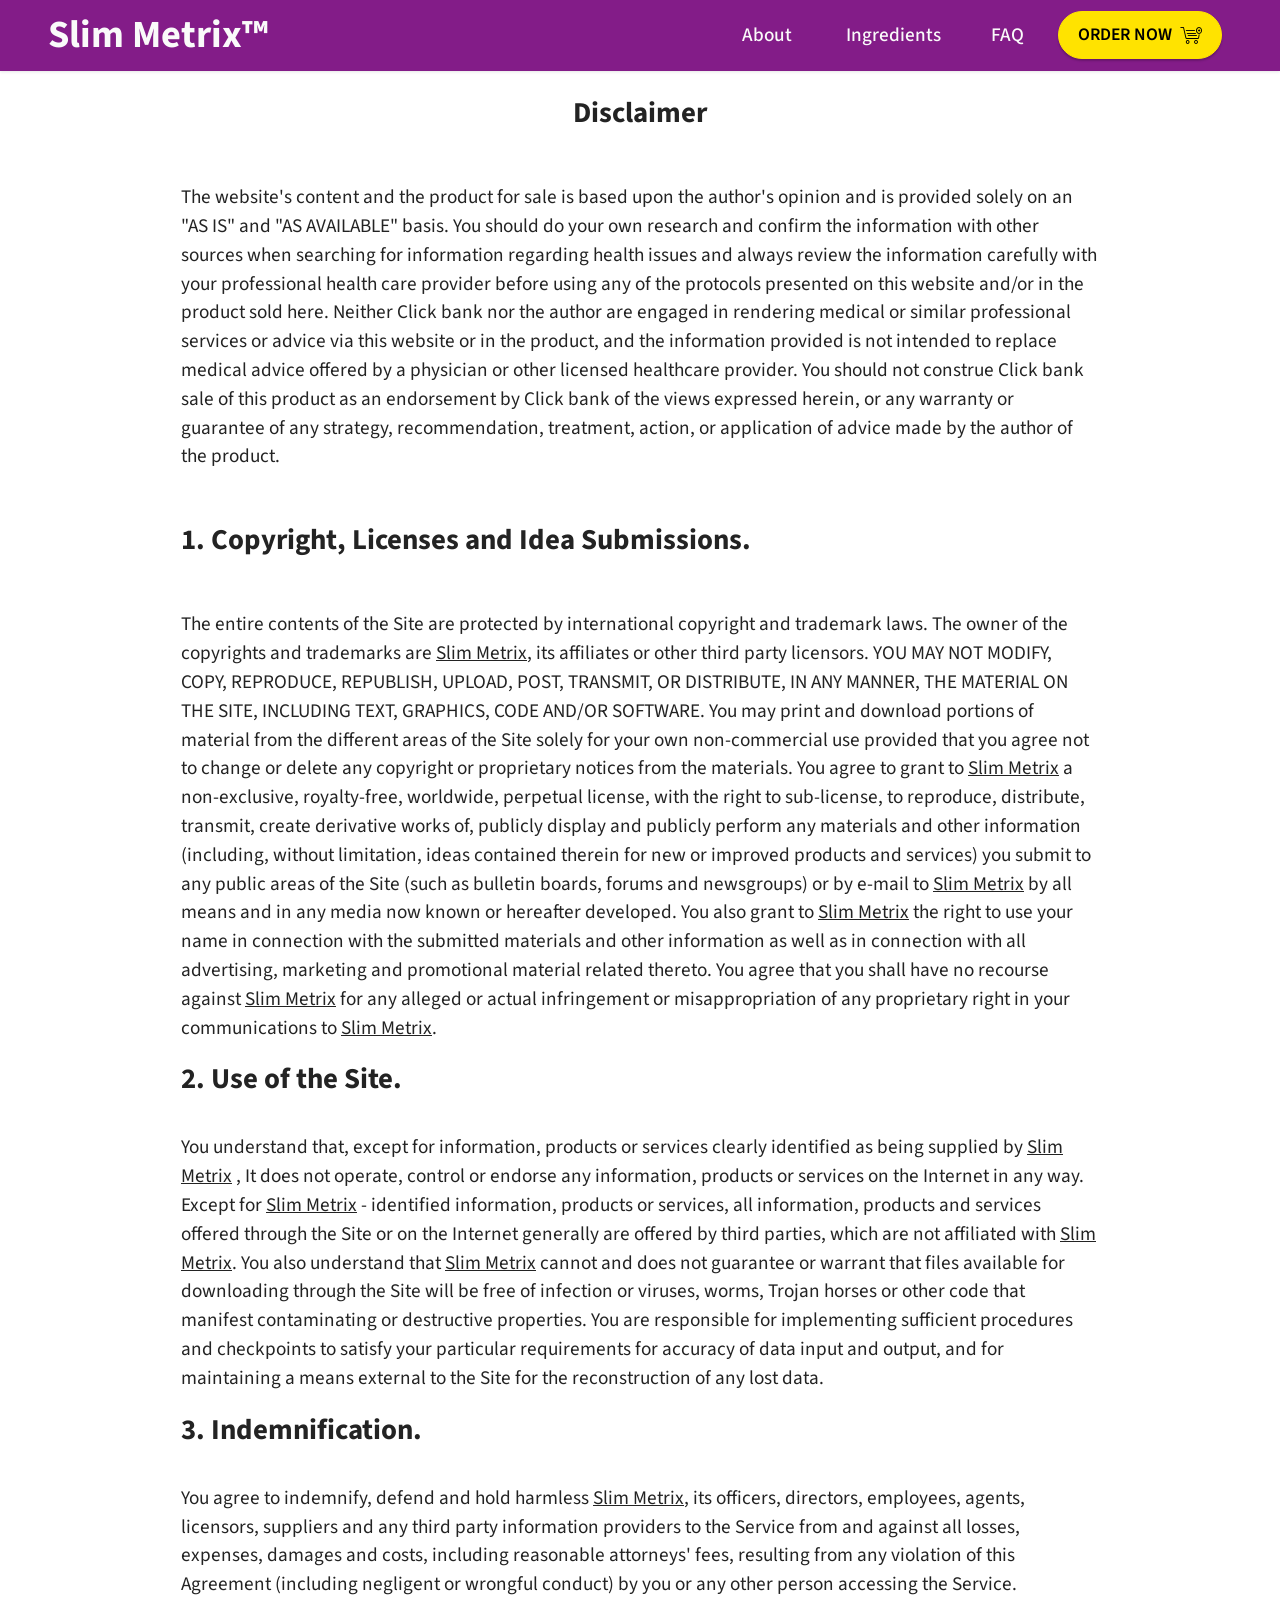
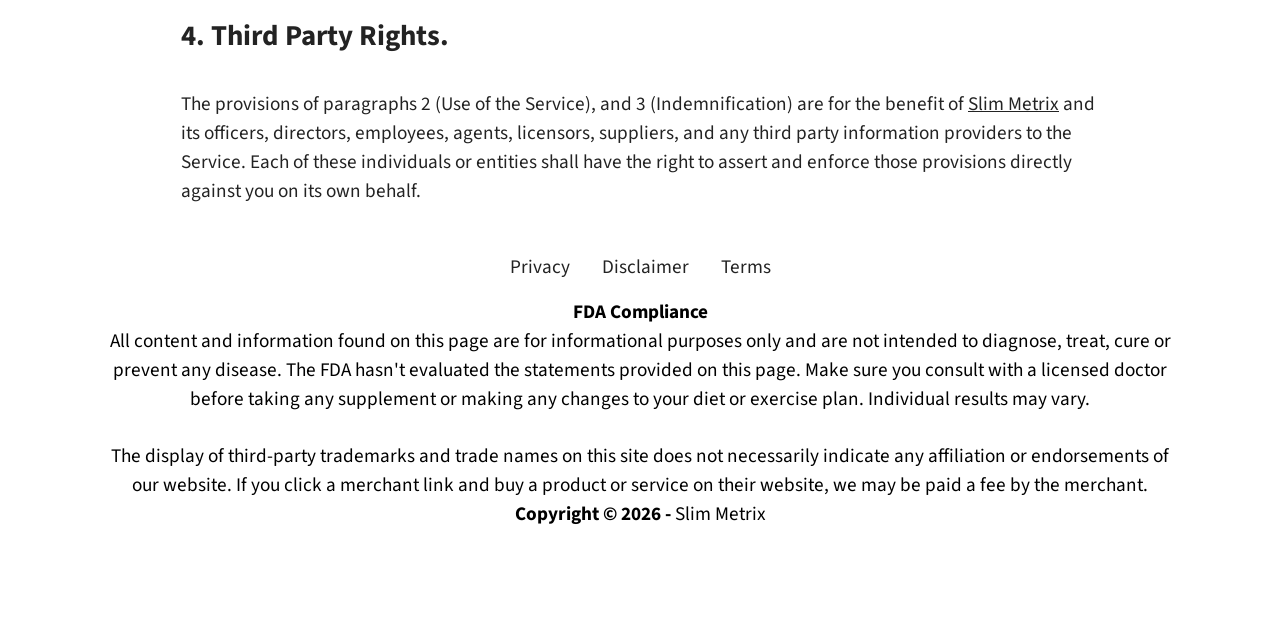
<file: disclaimer.html>
<!DOCTYPE html>
<html  >
<head>
  <!-- Site made with Mobirise Website Builder v5.9.18, https://mobirise.com -->
  <meta charset="UTF-8">
  <meta http-equiv="X-UA-Compatible" content="IE=edge">
  <meta name="generator" content="Mobirise v5.9.18, mobirise.com">
  <meta name="viewport" content="width=device-width, initial-scale=1, minimum-scale=1">
  <link rel="shortcut icon" href="assets/images/favicon-128x128.png" type="image/x-icon">
  <meta name="description" content="Disclaimer">
  
  
  <title>Disclaimer</title>
  <link rel="stylesheet" href="assets/web/assets/mobirise-icons/mobirise-icons.css">
  <link rel="stylesheet" href="assets/bootstrap/css/bootstrap.min.css">
  <link rel="stylesheet" href="assets/bootstrap/css/bootstrap-grid.min.css">
  <link rel="stylesheet" href="assets/bootstrap/css/bootstrap-reboot.min.css">
  <link rel="stylesheet" href="assets/animatecss/animate.css">
  <link rel="stylesheet" href="assets/dropdown/css/style.css">
  <link rel="stylesheet" href="assets/socicon/css/styles.css">
  <link rel="stylesheet" href="assets/theme/css/style.css">
  <link rel="preload" href="https://fonts.googleapis.com/css?family=Source+Sans+Pro:200,200i,300,300i,400,400i,600,600i,700,700i,900,900i&display=swap" as="style" onload="this.onload=null;this.rel='stylesheet'">
  <noscript><link rel="stylesheet" href="https://fonts.googleapis.com/css?family=Source+Sans+Pro:200,200i,300,300i,400,400i,600,600i,700,700i,900,900i&display=swap"></noscript>
  <link rel="preload" as="style" href="assets/mobirise/css/mbr-additional.css?v=CqJwrn"><link rel="stylesheet" href="assets/mobirise/css/mbr-additional.css?v=CqJwrn" type="text/css">

  
  
  
</head>
<body>
  
  <section data-bs-version="5.1" class="menu menu2 cid-tmA18yABu7" once="menu" id="menu2-3i">
    
    <nav class="navbar navbar-dropdown navbar-fixed-top navbar-expand-lg">
        <div class="container-fluid">
            <div class="navbar-brand">
                
                <span class="navbar-caption-wrap"><a class="navbar-caption text-white text-primary display-2" href="https://f0d84pxr5z33k5k7qnj7upxbgb.hop.clickbank.net/?&extclid=alst">Slim Metrix™<br></a></span>
            </div>
            <button class="navbar-toggler" type="button" data-toggle="collapse" data-bs-toggle="collapse" data-target="#navbarSupportedContent" data-bs-target="#navbarSupportedContent" aria-controls="navbarNavAltMarkup" aria-expanded="false" aria-label="Toggle navigation">
                <div class="hamburger">
                    <span></span>
                    <span></span>
                    <span></span>
                    <span></span>
                </div>
            </button>
            <div class="collapse navbar-collapse" id="navbarSupportedContent">
                <ul class="navbar-nav nav-dropdown" data-app-modern-menu="true"><li class="nav-item"><a class="nav-link link text-white display-7" href="index.html#image1-1t">About&nbsp;</a></li>
                    <li class="nav-item"><a class="nav-link link text-white text-primary display-7" href="index.html#content9-6c">Ingredients</a>
                    </li><li class="nav-item"><a class="nav-link link text-white text-primary display-7" href="index.html#content16-19">FAQ</a></li></ul>
                
                <div class="navbar-buttons mbr-section-btn"><a class="btn btn-primary display-4" href="https://mwebxara.com/12622/2162/2/?"><span class="mbri-cart-add mbr-iconfont mbr-iconfont-btn"></span>ORDER NOW</a></div>
            </div>
        </div>
    </nav>
</section>

<section data-bs-version="5.1" class="content4 cid-tnPBHiR7om" id="content4-3j">
    

    
    
    <div class="container">
        <div class="row justify-content-center">
            <div class="title col-md-12 col-lg-10">
                <h3 class="mbr-section-title mbr-fonts-style align-center mb-4 display-5"><strong>Disclaimer</strong>
                </h3>
                
                
            </div>
        </div>
    </div>
</section>

<section data-bs-version="5.1" class="content5 cid-tAItBoYvZy" id="content5-5b">
    
    <div class="container">
        <div class="row justify-content-center">
            <div class="col-md-12 col-lg-10">
                
                
                <p class="mbr-text mbr-fonts-style display-7">
                    The website's content and the product for sale is based upon the author's opinion and is provided solely on an "AS IS" and "AS AVAILABLE" basis. You should do your own research and confirm the information with other sources when searching for information regarding health issues and always review the information carefully with your professional health care provider before using any of the protocols presented on this website and/or in the product sold here. Neither Click bank nor the author are engaged in rendering medical or similar professional services or advice via this website or in the product, and the information provided is not intended to replace medical advice offered by a physician or other licensed healthcare provider. You should not construe Click bank sale of this product as an endorsement by Click bank of the views expressed herein, or any warranty or guarantee of any strategy, recommendation, treatment, action, or application of advice made by the author of the product.</p>
            </div>
        </div>
    </div>
</section>

<section data-bs-version="5.1" class="content4 cid-tAItU4vJtG" id="content4-5c">
    

    
    
    <div class="container">
        <div class="row justify-content-center">
            <div class="title col-md-12 col-lg-10">
                <h3 class="mbr-section-title mbr-fonts-style align-center mb-4 display-5"><strong>1. Copyright, Licenses and Idea Submissions.</strong></h3>
                
                
            </div>
        </div>
    </div>
</section>

<section data-bs-version="5.1" class="content5 cid-tAIu7JBlQI" id="content5-5d">
    
    <div class="container">
        <div class="row justify-content-center">
            <div class="col-md-12 col-lg-10">
                
                
                <p class="mbr-text mbr-fonts-style display-7">
                    The entire contents of the Site are protected by international copyright and trademark laws. The owner of the copyrights and trademarks are <u>Slim Metrix</u>, its affiliates or other third party licensors. YOU MAY NOT MODIFY, COPY, REPRODUCE, REPUBLISH, UPLOAD, POST, TRANSMIT, OR DISTRIBUTE, IN ANY MANNER, THE MATERIAL ON THE SITE, INCLUDING TEXT, GRAPHICS, CODE AND/OR SOFTWARE. You may print and download portions of material from the different areas of the Site solely for your own non-commercial use provided that you agree not to change or delete any copyright or proprietary notices from the materials. You agree to grant to <u>Slim Metrix</u>&nbsp;a non-exclusive, royalty-free, worldwide, perpetual license, with the right to sub-license, to reproduce, distribute, transmit, create derivative works of, publicly display and publicly perform any materials and other information (including, without limitation, ideas contained therein for new or improved products and services) you submit to any public areas of the Site (such as bulletin boards, forums and newsgroups) or by e-mail to <u>Slim Metrix</u>&nbsp;by all means and in any media now known or hereafter developed. You also grant to <u>Slim Metrix</u>&nbsp;the right to use your name in connection with the submitted materials and other information as well as in connection with all advertising, marketing and promotional material related thereto. You agree that you shall have no recourse against <u>Slim Metrix</u>&nbsp;for any alleged or actual infringement or misappropriation of any proprietary right in your communications to <u>Slim Metrix</u>.</p>
            </div>
        </div>
    </div>
</section>

<section data-bs-version="5.1" class="content4 cid-tAIug8sEMw" id="content4-5e">
    

    
    
    <div class="container">
        <div class="row justify-content-center">
            <div class="title col-md-12 col-lg-10">
                <h3 class="mbr-section-title mbr-fonts-style align-center mb-4 display-5"><strong>2. Use of the Site.</strong></h3>
                
                
            </div>
        </div>
    </div>
</section>

<section data-bs-version="5.1" class="content5 cid-tAIuslZqyq" id="content5-5f">
    
    <div class="container">
        <div class="row justify-content-center">
            <div class="col-md-12 col-lg-10">
                
                
                <p class="mbr-text mbr-fonts-style display-7">
                    You understand that, except for information, products or services clearly identified as being supplied by <u>Slim Metrix</u>&nbsp;, It&nbsp;does not operate, control or endorse any information, products or services on the Internet in any way. Except for <u>Slim Metrix</u>&nbsp;- identified information, products or services, all information, products and services offered through the Site or on the Internet generally are offered by third parties, which are not affiliated with <u>Slim Metrix</u>. You also understand that <u>Slim Metrix</u>&nbsp;cannot and does not guarantee or warrant that files available for downloading through the Site will be free of infection or viruses, worms, Trojan horses or other code that manifest contaminating or destructive properties. You are responsible for implementing sufficient procedures and checkpoints to satisfy your particular requirements for accuracy of data input and output, and for maintaining a means external to the Site for the reconstruction of any lost data.</p>
            </div>
        </div>
    </div>
</section>

<section data-bs-version="5.1" class="content4 cid-tAIuAgAte2" id="content4-5g">
    

    
    
    <div class="container">
        <div class="row justify-content-center">
            <div class="title col-md-12 col-lg-10">
                <h3 class="mbr-section-title mbr-fonts-style align-center mb-4 display-5"><strong>3. Indemnification.</strong></h3>
                
                
            </div>
        </div>
    </div>
</section>

<section data-bs-version="5.1" class="content5 cid-tAIuBh2mSm" id="content5-5h">
    
    <div class="container">
        <div class="row justify-content-center">
            <div class="col-md-12 col-lg-10">
                
                
                <p class="mbr-text mbr-fonts-style display-7">
                    You agree to indemnify, defend and hold harmless <u>Slim Metrix</u>, its officers, directors, employees, agents, licensors, suppliers and any third party information providers to the Service from and against all losses, expenses, damages and costs, including reasonable attorneys' fees, resulting from any violation of this Agreement (including negligent or wrongful conduct) by you or any other person accessing the Service.</p>
            </div>
        </div>
    </div>
</section>

<section data-bs-version="5.1" class="content4 cid-tAIuNhwiAn" id="content4-5i">
    

    
    
    <div class="container">
        <div class="row justify-content-center">
            <div class="title col-md-12 col-lg-10">
                <h3 class="mbr-section-title mbr-fonts-style align-center mb-4 display-5"><strong>4. Third Party Rights.</strong></h3>
                
                
            </div>
        </div>
    </div>
</section>

<section data-bs-version="5.1" class="content5 cid-tAIuO10ISX" id="content5-5j">
    
    <div class="container">
        <div class="row justify-content-center">
            <div class="col-md-12 col-lg-10">
                
                
                <p class="mbr-text mbr-fonts-style display-7">
                    The provisions of paragraphs 2 (Use of the Service), and 3 (Indemnification) are for the benefit of <u>Slim Metrix</u>&nbsp;and its officers, directors, employees, agents, licensors, suppliers, and any third party information providers to the Service. Each of these individuals or entities shall have the right to assert and enforce those provisions directly against you on its own behalf.</p>
            </div>
        </div>
    </div>
</section>

<section data-bs-version="5.1" class="footer3 cid-tBujDcPTMr" once="footers" id="footer3-64">

    

    

    <div class="container">
        <div class="media-container-row align-center mbr-white">
            <div class="row row-links">
                <ul class="foot-menu">
                    
                    
                    
                    
                    
                <li class="foot-menu-item mbr-fonts-style display-7"><a href="privacy.html" class="text-danger" target="_blank">Privacy</a></li><li class="foot-menu-item mbr-fonts-style display-7"><a href="disclaimer.html" class="text-danger" target="_blank">Disclaimer</a></li><li class="foot-menu-item mbr-fonts-style display-7"><a href="terms.html" class="text-danger" target="_blank">Terms</a></li></ul>
            </div>
            
            <div class="row row-copirayt">
                <p class="mbr-text mb-0 mbr-fonts-style mbr-white align-center display-7"><strong>FDA Compliance</strong><br>All content and information found on this page are for informational purposes only and are not intended to diagnose, treat, cure or prevent any disease. The FDA hasn't evaluated the statements provided on this page. Make sure you consult with a licensed doctor before taking any supplement or making any changes to your diet or exercise plan. Individual results may vary.<br>
<br>The display of third-party trademarks and trade names on this site does not necessarily indicate any affiliation or endorsements of our website. If you click a merchant link and buy a product or service on their website, we may be paid a fee by the merchant.
<br><strong>Copyright © 2026 -&nbsp;</strong>Slim Metrix</p>
            </div>
        </div>
    </div>
</section><section class="display-7" style="padding: 0;align-items: center;justify-content: center;flex-wrap: wrap;    align-content: center;display: flex;position: relative;height: 4rem;"><a href="https://mobiri.se/2912600" style="flex: 1 1;height: 4rem;position: absolute;width: 100%;z-index: 1;"><img alt="" style="height: 4rem;" src="[data-uri]"></a><p style="margin: 0;text-align: center;" class="display-7">&#8204;</p><a style="z-index:1" href="https://mobirise.com/builder/no-code-website-builder.html">No Code Website Builder</a></section><script src="assets/bootstrap/js/bootstrap.bundle.min.js"></script>  <script src="assets/smoothscroll/smooth-scroll.js"></script>  <script src="assets/ytplayer/index.js"></script>  <script src="assets/dropdown/js/navbar-dropdown.js"></script>  <script src="assets/theme/js/script.js"></script>  
  
  
 <div id="scrollToTop" class="scrollToTop mbr-arrow-up"><a style="text-align: center;"><i class="mbr-arrow-up-icon mbr-arrow-up-icon-cm cm-icon cm-icon-smallarrow-up"></i></a></div>
    <input name="animation" type="hidden">
  </body>
</html>
</file>
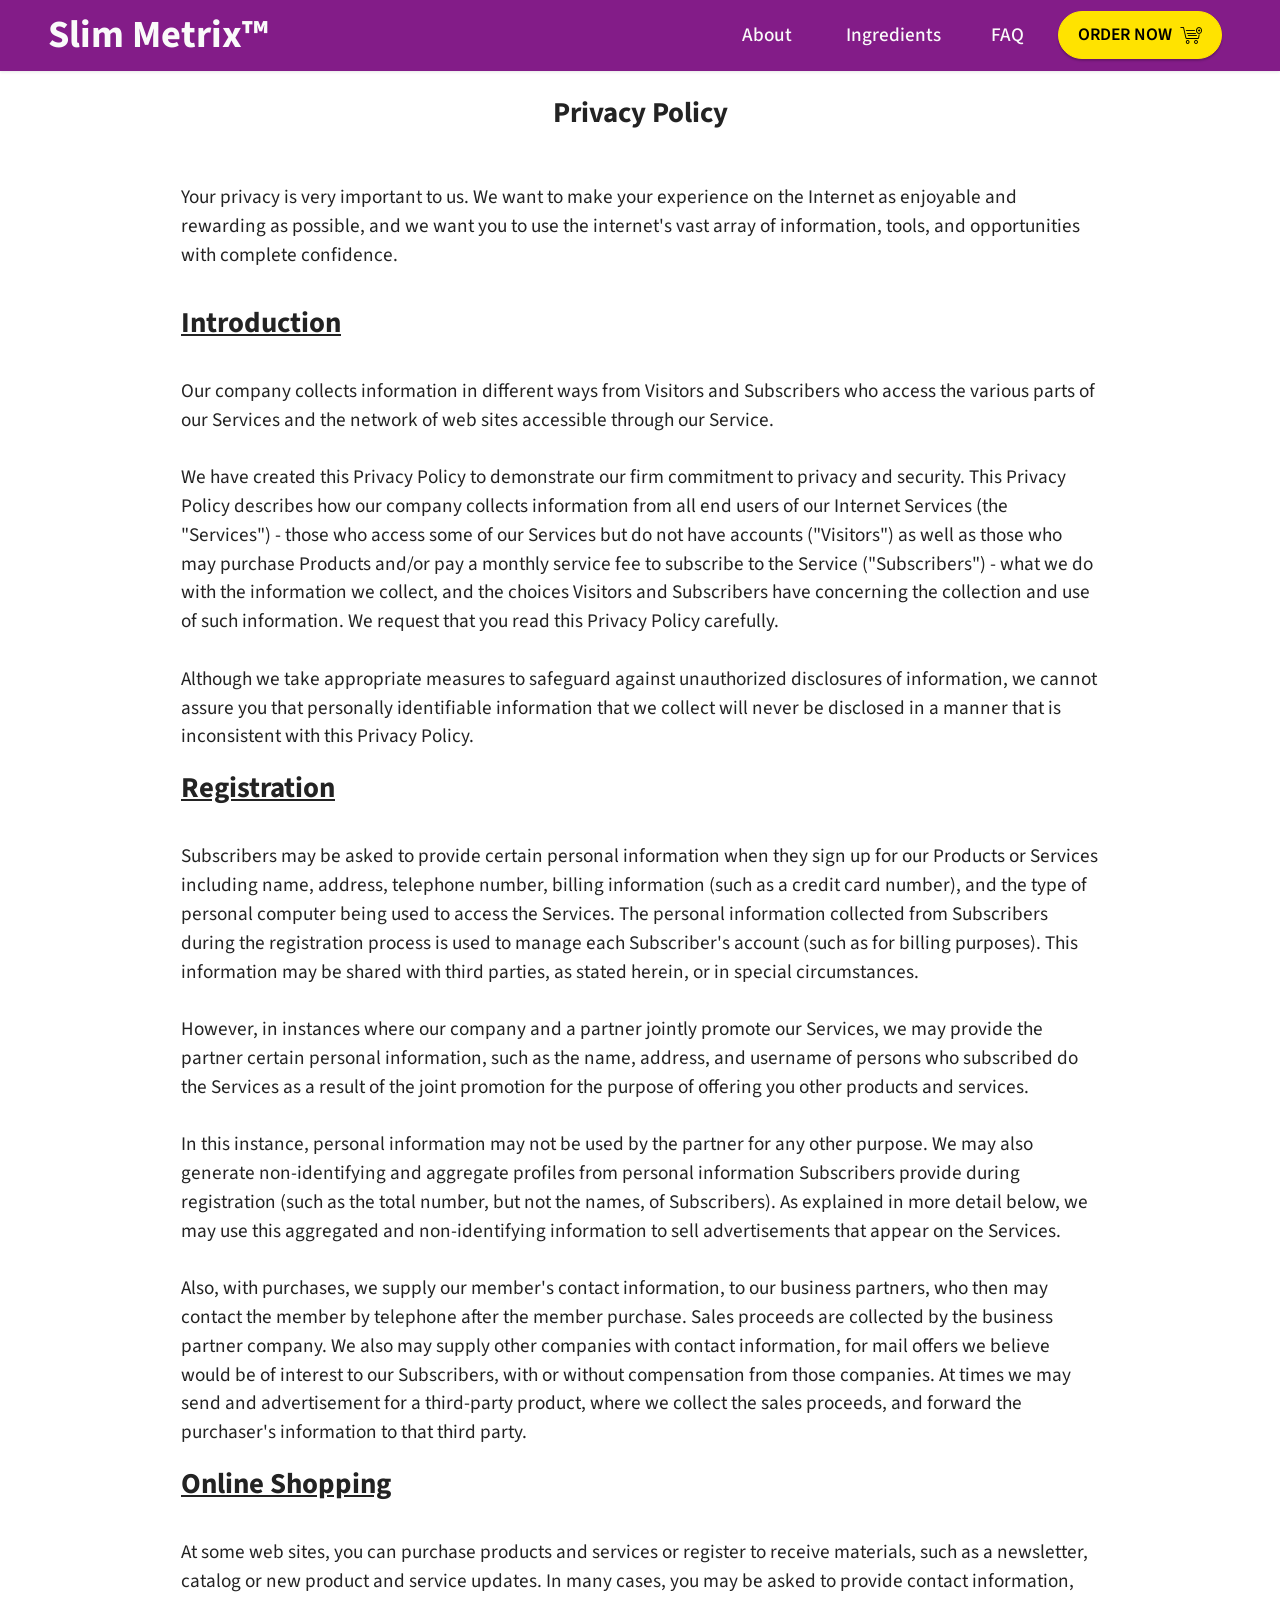
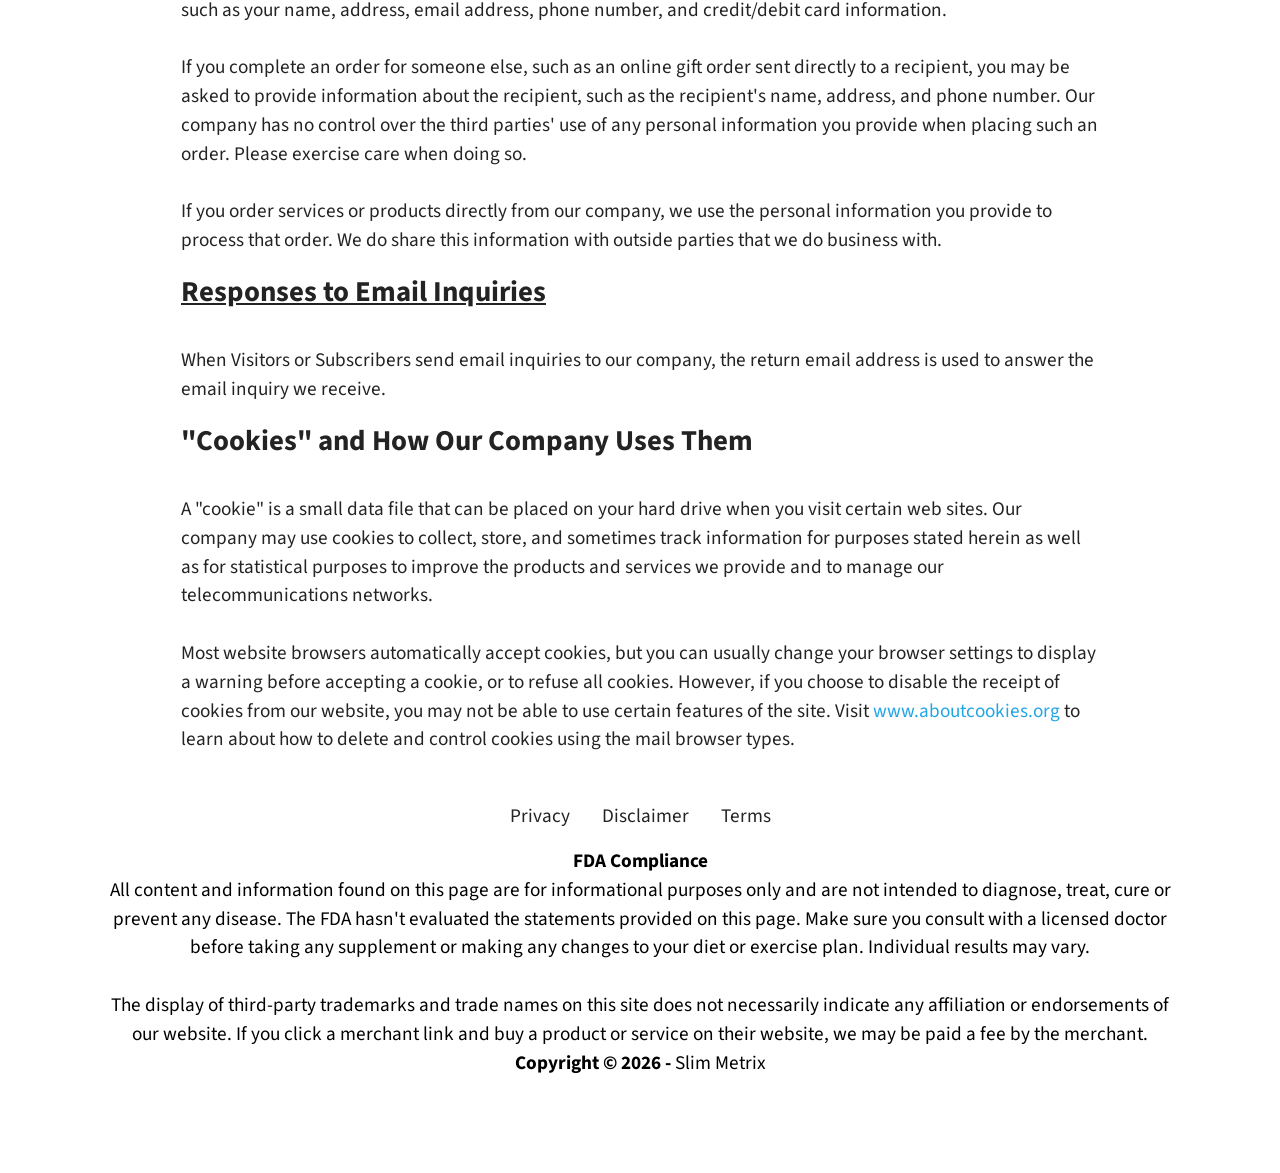
<file: privacy.html>
<!DOCTYPE html>
<html  >
<head>
  
  <meta charset="UTF-8">
  <meta http-equiv="X-UA-Compatible" content="IE=edge">
  <meta name="generator" content="Mobirise v5.9.18, mobirise.com">
  <meta name="viewport" content="width=device-width, initial-scale=1, minimum-scale=1">
  <link rel="shortcut icon" href="assets/images/favicon-128x128.png" type="image/x-icon">
  <meta name="description" content="Privacy Policy">
  
  
  <title>Privacy Policy</title>
  <link rel="stylesheet" href="assets/web/assets/mobirise-icons/mobirise-icons.css">
  <link rel="stylesheet" href="assets/bootstrap/css/bootstrap.min.css">
  <link rel="stylesheet" href="assets/bootstrap/css/bootstrap-grid.min.css">
  <link rel="stylesheet" href="assets/bootstrap/css/bootstrap-reboot.min.css">
  <link rel="stylesheet" href="assets/animatecss/animate.css">
  <link rel="stylesheet" href="assets/dropdown/css/style.css">
  <link rel="stylesheet" href="assets/socicon/css/styles.css">
  <link rel="stylesheet" href="assets/theme/css/style.css">
  <link rel="preload" href="https://fonts.googleapis.com/css?family=Source+Sans+Pro:200,200i,300,300i,400,400i,600,600i,700,700i,900,900i&display=swap" as="style" onload="this.onload=null;this.rel='stylesheet'">
  <noscript><link rel="stylesheet" href="https://fonts.googleapis.com/css?family=Source+Sans+Pro:200,200i,300,300i,400,400i,600,600i,700,700i,900,900i&display=swap"></noscript>
  <link rel="preload" as="style" href="assets/mobirise/css/mbr-additional.css?v=nmAm6x"><link rel="stylesheet" href="assets/mobirise/css/mbr-additional.css?v=nmAm6x" type="text/css">

  
  
  
</head>
<body>
  
  <section data-bs-version="5.1" class="menu menu2 cid-tmA18yABu7" once="menu" id="menu2-38">
    
    <nav class="navbar navbar-dropdown navbar-fixed-top navbar-expand-lg">
        <div class="container-fluid">
            <div class="navbar-brand">
                
                <span class="navbar-caption-wrap"><a class="navbar-caption text-white text-primary display-2" href="https://f0d84pxr5z33k5k7qnj7upxbgb.hop.clickbank.net/?&extclid=alst">Slim Metrix™<br></a></span>
            </div>
            <button class="navbar-toggler" type="button" data-toggle="collapse" data-bs-toggle="collapse" data-target="#navbarSupportedContent" data-bs-target="#navbarSupportedContent" aria-controls="navbarNavAltMarkup" aria-expanded="false" aria-label="Toggle navigation">
                <div class="hamburger">
                    <span></span>
                    <span></span>
                    <span></span>
                    <span></span>
                </div>
            </button>
            <div class="collapse navbar-collapse" id="navbarSupportedContent">
                <ul class="navbar-nav nav-dropdown" data-app-modern-menu="true"><li class="nav-item"><a class="nav-link link text-white display-7" href="index.html#image1-1t">About&nbsp;</a></li>
                    <li class="nav-item"><a class="nav-link link text-white text-primary display-7" href="index.html#content9-6c">Ingredients</a>
                    </li><li class="nav-item"><a class="nav-link link text-white text-primary display-7" href="index.html#content16-19">FAQ</a></li></ul>
                
                <div class="navbar-buttons mbr-section-btn"><a class="btn btn-primary display-4" href="https://mwebxara.com/12622/2162/2/?"><span class="mbri-cart-add mbr-iconfont mbr-iconfont-btn"></span>ORDER NOW</a></div>
            </div>
        </div>
    </nav>
</section>

<section data-bs-version="5.1" class="content4 cid-tnPkNcgxWQ" id="content4-39">
    

    
    
    <div class="container">
        <div class="row justify-content-center">
            <div class="title col-md-12 col-lg-10">
                <h3 class="mbr-section-title mbr-fonts-style align-center mb-4 display-5"><strong>Privacy Policy</strong></h3>
                
                
            </div>
        </div>
    </div>
</section>

<section data-bs-version="5.1" class="content5 cid-tAIwmdX5cy" id="content5-5l">
    
    <div class="container">
        <div class="row justify-content-center">
            <div class="col-md-12 col-lg-10">
                
                
                <p class="mbr-text mbr-fonts-style display-7">
                    Your privacy is very important to us. We want to make your experience on the Internet as enjoyable and rewarding as possible, and we want you to use the internet's vast array of information, tools, and opportunities with complete confidence.</p>
            </div>
        </div>
    </div>
</section>

<section data-bs-version="5.1" class="content4 cid-tAIwup1y0c" id="content4-5m">
    

    
    
    <div class="container">
        <div class="row justify-content-center">
            <div class="title col-md-12 col-lg-10">
                <h3 class="mbr-section-title mbr-fonts-style align-center mb-4 display-5">
                    <strong><u>Introduction</u></strong>
                </h3>
                
                
            </div>
        </div>
    </div>
</section>

<section data-bs-version="5.1" class="content5 cid-tAIwuP4nms" id="content5-5n">
    
    <div class="container">
        <div class="row justify-content-center">
            <div class="col-md-12 col-lg-10">
                
                
                <p class="mbr-text mbr-fonts-style display-7">Our company collects information in different ways from Visitors and Subscribers who access the various parts of our Services and the network of web sites accessible through our Service.
<br>
<br>We have created this Privacy Policy to demonstrate our firm commitment to privacy and security. This Privacy Policy describes how our company collects information from all end users of our Internet Services (the "Services") - those who access some of our Services but do not have accounts ("Visitors") as well as those who may purchase Products and/or pay a monthly service fee to subscribe to the Service ("Subscribers") - what we do with the information we collect, and the choices Visitors and Subscribers have concerning the collection and use of such information. We request that you read this Privacy Policy carefully.
<br>
<br>Although we take appropriate measures to safeguard against unauthorized disclosures of information, we cannot assure you that personally identifiable information that we collect will never be disclosed in a manner that is inconsistent with this Privacy Policy.</p>
            </div>
        </div>
    </div>
</section>

<section data-bs-version="5.1" class="content4 cid-tAIwITVYKF" id="content4-5o">
    

    
    
    <div class="container">
        <div class="row justify-content-center">
            <div class="title col-md-12 col-lg-10">
                <h3 class="mbr-section-title mbr-fonts-style align-center mb-4 display-5">
                    <strong><u>Registration</u></strong>
                </h3>
                
                
            </div>
        </div>
    </div>
</section>

<section data-bs-version="5.1" class="content5 cid-tAIwJa2ELA" id="content5-5p">
    
    <div class="container">
        <div class="row justify-content-center">
            <div class="col-md-12 col-lg-10">
                
                
                <p class="mbr-text mbr-fonts-style display-7">Subscribers may be asked to provide certain personal information when they sign up for our Products or Services including name, address, telephone number, billing information (such as a credit card number), and the type of personal computer being used to access the Services. The personal information collected from Subscribers during the registration process is used to manage each Subscriber's account (such as for billing purposes). This information may be shared with third parties, as stated herein, or in special circumstances.
<br>
<br>However, in instances where our company and a partner jointly promote our Services, we may provide the partner certain personal information, such as the name, address, and username of persons who subscribed do the Services as a result of the joint promotion for the purpose of offering you other products and services.
<br>
<br>In this instance, personal information may not be used by the partner for any other purpose. We may also generate non-identifying and aggregate profiles from personal information Subscribers provide during registration (such as the total number, but not the names, of Subscribers). As explained in more detail below, we may use this aggregated and non-identifying information to sell advertisements that appear on the Services.
<br>
<br>Also, with purchases, we supply our member's contact information, to our business partners, who then may contact the member by telephone after the member purchase. Sales proceeds are collected by the business partner company. We also may supply other companies with contact information, for mail offers we believe would be of interest to our Subscribers, with or without compensation from those companies. At times we may send and advertisement for a third-party product, where we collect the sales proceeds, and forward the purchaser's information to that third party.</p>
            </div>
        </div>
    </div>
</section>

<section data-bs-version="5.1" class="content4 cid-tAIwYeYRku" id="content4-5q">
    

    
    
    <div class="container">
        <div class="row justify-content-center">
            <div class="title col-md-12 col-lg-10">
                <h3 class="mbr-section-title mbr-fonts-style align-center mb-4 display-5"><strong><u>Online Shopping</u></strong></h3>
                
                
            </div>
        </div>
    </div>
</section>

<section data-bs-version="5.1" class="content5 cid-tAIwYvSPJt" id="content5-5r">
    
    <div class="container">
        <div class="row justify-content-center">
            <div class="col-md-12 col-lg-10">
                
                
                <p class="mbr-text mbr-fonts-style display-7">At some web sites, you can purchase products and services or register to receive materials, such as a newsletter, catalog or new product and service updates. In many cases, you may be asked to provide contact information, such as your name, address, email address, phone number, and credit/debit card information.
<br>
<br>If you complete an order for someone else, such as an online gift order sent directly to a recipient, you may be asked to provide information about the recipient, such as the recipient's name, address, and phone number. Our company has no control over the third parties' use of any personal information you provide when placing such an order. Please exercise care when doing so.
<br>
<br>If you order services or products directly from our company, we use the personal information you provide to process that order. We do share this information with outside parties that we do business with.</p>
            </div>
        </div>
    </div>
</section>

<section data-bs-version="5.1" class="content4 cid-tAIxkslOva" id="content4-5s">
    

    
    
    <div class="container">
        <div class="row justify-content-center">
            <div class="title col-md-12 col-lg-10">
                <h3 class="mbr-section-title mbr-fonts-style align-center mb-4 display-5"><strong><u>Responses to Email Inquiries</u></strong></h3>
                
                
            </div>
        </div>
    </div>
</section>

<section data-bs-version="5.1" class="content5 cid-tAIxkICWSd" id="content5-5t">
    
    <div class="container">
        <div class="row justify-content-center">
            <div class="col-md-12 col-lg-10">
                
                
                <p class="mbr-text mbr-fonts-style display-7">
                    When Visitors or Subscribers send email inquiries to our company, the return email address is used to answer the email inquiry we receive.</p>
            </div>
        </div>
    </div>
</section>

<section data-bs-version="5.1" class="content4 cid-tAIxxMky6a" id="content4-5u">
    

    
    
    <div class="container">
        <div class="row justify-content-center">
            <div class="title col-md-12 col-lg-10">
                <h3 class="mbr-section-title mbr-fonts-style align-center mb-4 display-5"><strong>"Cookies" and How Our Company Uses Them</strong></h3>
                
                
            </div>
        </div>
    </div>
</section>

<section data-bs-version="5.1" class="content5 cid-tAIxyftNwT" id="content5-5v">
    
    <div class="container">
        <div class="row justify-content-center">
            <div class="col-md-12 col-lg-10">
                
                
                <p class="mbr-text mbr-fonts-style display-7">A "cookie" is a small data file that can be placed on your hard drive when you visit certain web sites. Our company may use cookies to collect, store, and sometimes track information for purposes stated herein as well as for statistical purposes to improve the products and services we provide and to manage our telecommunications networks.
<br>
<br>Most website browsers automatically accept cookies, but you can usually change your browser settings to display a warning before accepting a cookie, or to refuse all cookies. However, if you choose to disable the receipt of cookies from our website, you may not be able to use certain features of the site. Visit <a href="https://www.aboutcookies.org/" class="text-info" target="_blank">www.aboutcookies.org</a> to learn about how to delete and control cookies using the mail browser types.</p>
            </div>
        </div>
    </div>
</section>

<section data-bs-version="5.1" class="footer3 cid-tBujDcPTMr" once="footers" id="footer3-64">

    

    

    <div class="container">
        <div class="media-container-row align-center mbr-white">
            <div class="row row-links">
                <ul class="foot-menu">
                    
                    
                    
                    
                    
                <li class="foot-menu-item mbr-fonts-style display-7"><a href="privacy.html" class="text-danger" target="_blank">Privacy</a></li><li class="foot-menu-item mbr-fonts-style display-7"><a href="disclaimer.html" class="text-danger" target="_blank">Disclaimer</a></li><li class="foot-menu-item mbr-fonts-style display-7"><a href="terms.html" class="text-danger" target="_blank">Terms</a></li></ul>
            </div>
            
            <div class="row row-copirayt">
                <p class="mbr-text mb-0 mbr-fonts-style mbr-white align-center display-7"><strong>FDA Compliance</strong><br>All content and information found on this page are for informational purposes only and are not intended to diagnose, treat, cure or prevent any disease. The FDA hasn't evaluated the statements provided on this page. Make sure you consult with a licensed doctor before taking any supplement or making any changes to your diet or exercise plan. Individual results may vary.<br>
<br>The display of third-party trademarks and trade names on this site does not necessarily indicate any affiliation or endorsements of our website. If you click a merchant link and buy a product or service on their website, we may be paid a fee by the merchant.
<br><strong>Copyright © 2026 -&nbsp;</strong>Slim Metrix</p>
            </div>
        </div>
    </div>
</section><section class="display-7" style="padding: 0;align-items: center;justify-content: center;flex-wrap: wrap;    align-content: center;display: flex;position: relative;height: 4rem;"><a href="https://mobiri.se/2912600" style="flex: 1 1;height: 4rem;position: absolute;width: 100%;z-index: 1;"><img alt="" style="height: 4rem;" src="[data-uri]"></a><p style="margin: 0;text-align: center;" class="display-7">&#8204;</p><a style="z-index:1" href="https://mobirise.com/html-builder.html">HTML Maker</a></section><script src="assets/bootstrap/js/bootstrap.bundle.min.js"></script>  <script src="assets/smoothscroll/smooth-scroll.js"></script>  <script src="assets/ytplayer/index.js"></script>  <script src="assets/dropdown/js/navbar-dropdown.js"></script>  <script src="assets/theme/js/script.js"></script>  
  
  
 <div id="scrollToTop" class="scrollToTop mbr-arrow-up"><a style="text-align: center;"><i class="mbr-arrow-up-icon mbr-arrow-up-icon-cm cm-icon cm-icon-smallarrow-up"></i></a></div>
    <input name="animation" type="hidden">
  </body>
</html>
</file>
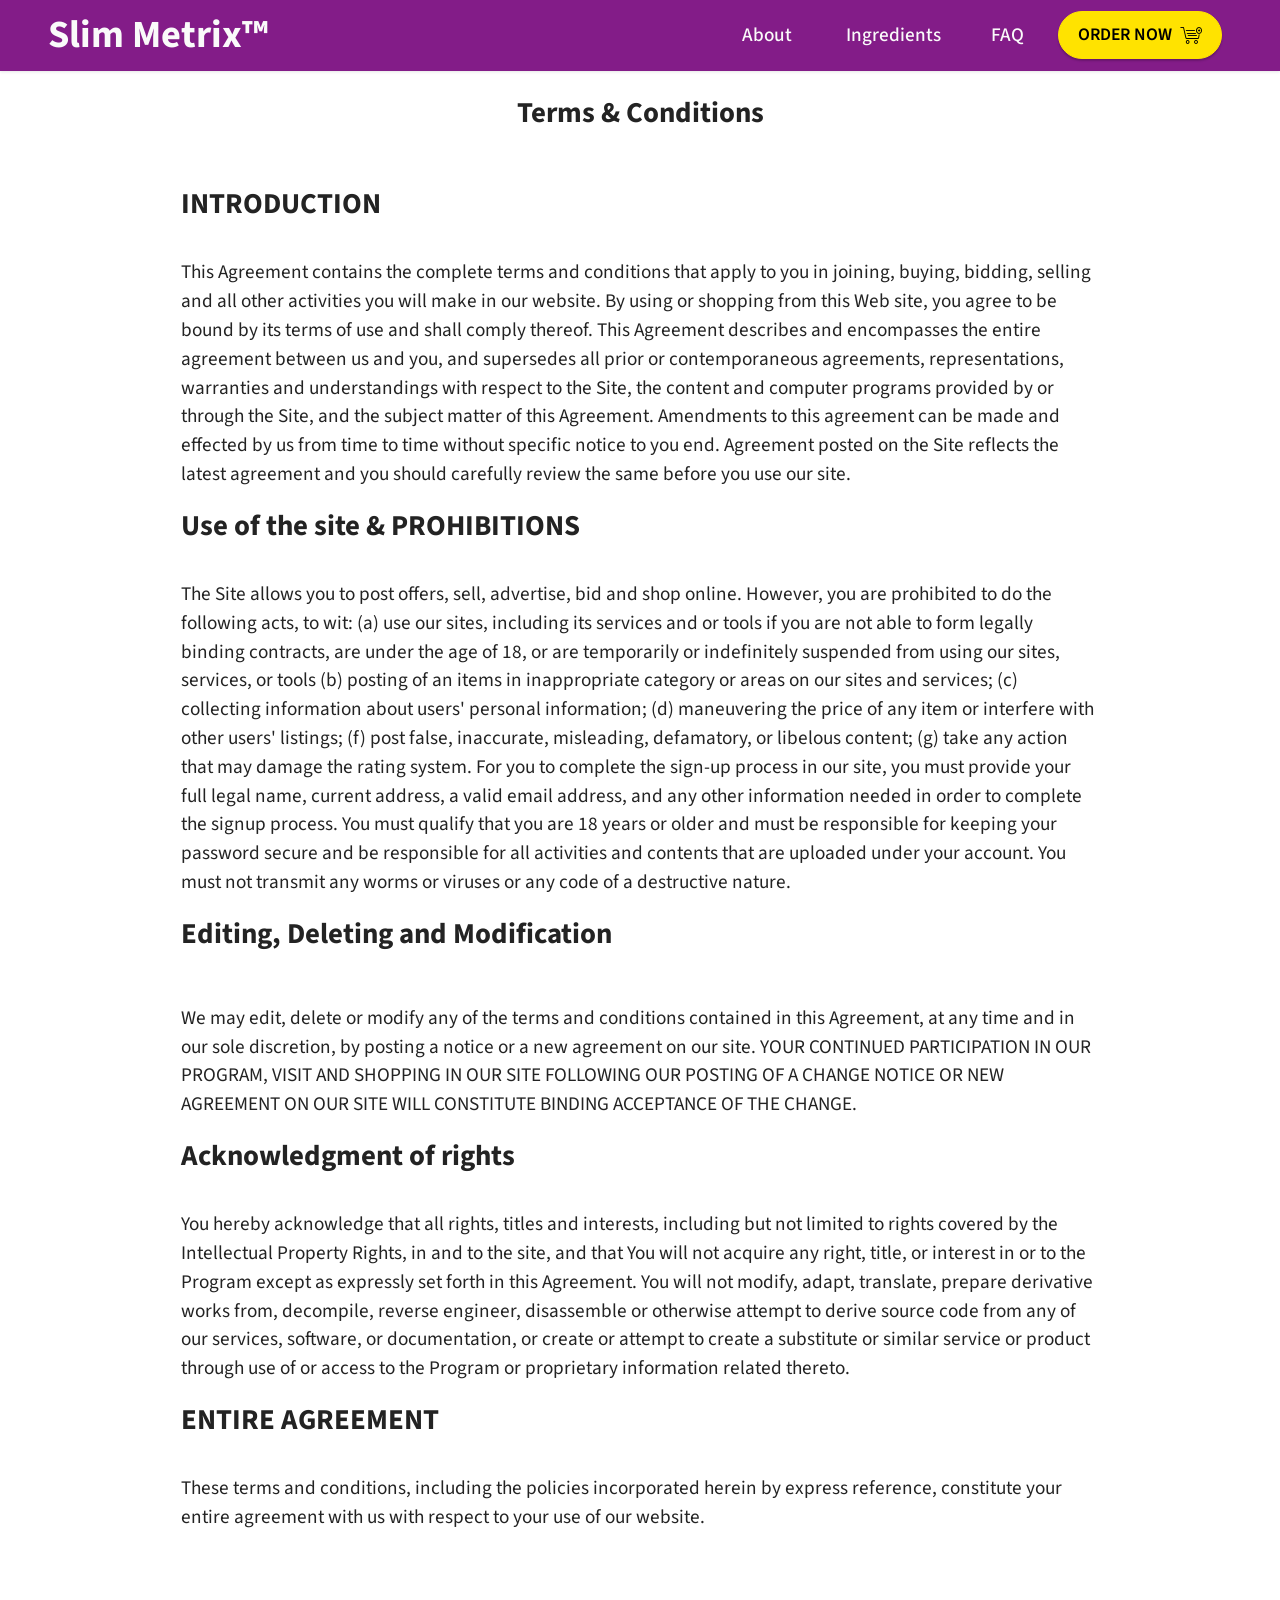
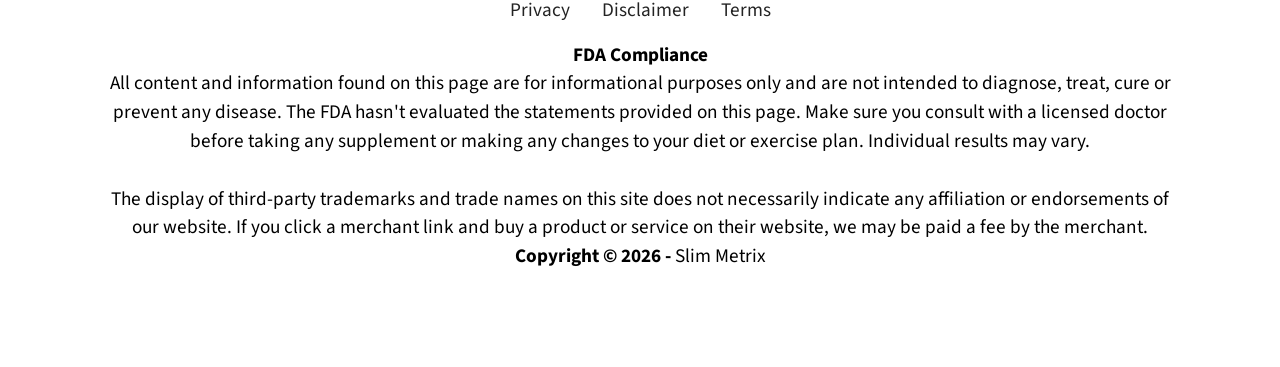
<file: terms.html>
<!DOCTYPE html>
<html  >
<head>
  <!-- Site made with Mobirise Website Builder v5.9.18, https://mobirise.com -->
  <meta charset="UTF-8">
  <meta http-equiv="X-UA-Compatible" content="IE=edge">
  <meta name="generator" content="Mobirise v5.9.18, mobirise.com">
  <meta name="viewport" content="width=device-width, initial-scale=1, minimum-scale=1">
  <link rel="shortcut icon" href="assets/images/favicon-128x128.png" type="image/x-icon">
  <meta name="description" content="Terms and Conditions">
  
  
  <title>Terms and Conditions</title>
  <link rel="stylesheet" href="assets/web/assets/mobirise-icons/mobirise-icons.css">
  <link rel="stylesheet" href="assets/bootstrap/css/bootstrap.min.css">
  <link rel="stylesheet" href="assets/bootstrap/css/bootstrap-grid.min.css">
  <link rel="stylesheet" href="assets/bootstrap/css/bootstrap-reboot.min.css">
  <link rel="stylesheet" href="assets/animatecss/animate.css">
  <link rel="stylesheet" href="assets/dropdown/css/style.css">
  <link rel="stylesheet" href="assets/socicon/css/styles.css">
  <link rel="stylesheet" href="assets/theme/css/style.css">
  <link rel="preload" href="https://fonts.googleapis.com/css?family=Source+Sans+Pro:200,200i,300,300i,400,400i,600,600i,700,700i,900,900i&display=swap" as="style" onload="this.onload=null;this.rel='stylesheet'">
  <noscript><link rel="stylesheet" href="https://fonts.googleapis.com/css?family=Source+Sans+Pro:200,200i,300,300i,400,400i,600,600i,700,700i,900,900i&display=swap"></noscript>
  <link rel="preload" as="style" href="assets/mobirise/css/mbr-additional.css?v=v5LodV"><link rel="stylesheet" href="assets/mobirise/css/mbr-additional.css?v=v5LodV" type="text/css">

  
  
  
</head>
<body>
  
  <section data-bs-version="5.1" class="menu menu2 cid-tmA18yABu7" once="menu" id="menu2-3n">
    
    <nav class="navbar navbar-dropdown navbar-fixed-top navbar-expand-lg">
        <div class="container-fluid">
            <div class="navbar-brand">
                
                <span class="navbar-caption-wrap"><a class="navbar-caption text-white text-primary display-2" href="https://f0d84pxr5z33k5k7qnj7upxbgb.hop.clickbank.net/?&extclid=alst">Slim Metrix™<br></a></span>
            </div>
            <button class="navbar-toggler" type="button" data-toggle="collapse" data-bs-toggle="collapse" data-target="#navbarSupportedContent" data-bs-target="#navbarSupportedContent" aria-controls="navbarNavAltMarkup" aria-expanded="false" aria-label="Toggle navigation">
                <div class="hamburger">
                    <span></span>
                    <span></span>
                    <span></span>
                    <span></span>
                </div>
            </button>
            <div class="collapse navbar-collapse" id="navbarSupportedContent">
                <ul class="navbar-nav nav-dropdown" data-app-modern-menu="true"><li class="nav-item"><a class="nav-link link text-white display-7" href="index.html#image1-1t">About&nbsp;</a></li>
                    <li class="nav-item"><a class="nav-link link text-white text-primary display-7" href="index.html#content9-6c">Ingredients</a>
                    </li><li class="nav-item"><a class="nav-link link text-white text-primary display-7" href="index.html#content16-19">FAQ</a></li></ul>
                
                <div class="navbar-buttons mbr-section-btn"><a class="btn btn-primary display-4" href="https://mwebxara.com/12622/2162/2/?"><span class="mbri-cart-add mbr-iconfont mbr-iconfont-btn"></span>ORDER NOW</a></div>
            </div>
        </div>
    </nav>
</section>

<section data-bs-version="5.1" class="content4 cid-tnPEJs8dic" id="content4-3o">
    

    
    
    <div class="container">
        <div class="row justify-content-center">
            <div class="title col-md-12 col-lg-10">
                <h3 class="mbr-section-title mbr-fonts-style align-center mb-4 display-5"><strong>Terms &amp; Conditions</strong></h3>
                
                
            </div>
        </div>
    </div>
</section>

<section data-bs-version="5.1" class="content4 cid-tnPEXBpj6L" id="content4-3p">
    

    
    
    <div class="container">
        <div class="row justify-content-center">
            <div class="title col-md-12 col-lg-10">
                <h3 class="mbr-section-title mbr-fonts-style align-center mb-4 display-5"><strong>INTRODUCTION</strong><strong><br></strong></h3>
                <h4 class="mbr-section-subtitle align-center mbr-fonts-style mb-4 display-7"><p></p><p></p></h4>
                
            </div>
        </div>
    </div>
</section>

<section data-bs-version="5.1" class="content5 cid-tAIr9ROa9n" id="content5-51">
    
    <div class="container">
        <div class="row justify-content-center">
            <div class="col-md-12 col-lg-10">
                
                
                <p class="mbr-text mbr-fonts-style display-7">
                    This Agreement contains the complete terms and conditions that apply to you in joining, buying, bidding, selling and all other activities you will make in our website. By using or shopping from this Web site, you agree to be bound by its terms of use and shall comply thereof. This Agreement describes and encompasses the entire agreement between us and you, and supersedes all prior or contemporaneous agreements, representations, warranties and understandings with respect to the Site, the content and computer programs provided by or through the Site, and the subject matter of this Agreement. Amendments to this agreement can be made and effected by us from time to time without specific notice to you end. Agreement posted on the Site reflects the latest agreement and you should carefully review the same before you use our site.</p>
            </div>
        </div>
    </div>
</section>

<section data-bs-version="5.1" class="content4 cid-tAIrTUK5Zr" id="content4-53">
    

    
    
    <div class="container">
        <div class="row justify-content-center">
            <div class="title col-md-12 col-lg-10">
                <h3 class="mbr-section-title mbr-fonts-style align-center mb-4 display-5"><strong>Use of the site &amp; PROHIBITIONS</strong></h3>
                
                
            </div>
        </div>
    </div>
</section>

<section data-bs-version="5.1" class="content5 cid-tAIs6rd867" id="content5-54">
    
    <div class="container">
        <div class="row justify-content-center">
            <div class="col-md-12 col-lg-10">
                
                
                <p class="mbr-text mbr-fonts-style display-7">
                    The Site allows you to post offers, sell, advertise, bid and shop online. However, you are prohibited to do the following acts, to wit: (a) use our sites, including its services and or tools if you are not able to form legally binding contracts, are under the age of 18, or are temporarily or indefinitely suspended from using our sites, services, or tools (b) posting of an items in inappropriate category or areas on our sites and services; (c) collecting information about users' personal information; (d) maneuvering the price of any item or interfere with other users' listings; (f) post false, inaccurate, misleading, defamatory, or libelous content; (g) take any action that may damage the rating system. For you to complete the sign-up process in our site, you must provide your full legal name, current address, a valid email address, and any other information needed in order to complete the signup process. You must qualify that you are 18 years or older and must be responsible for keeping your password secure and be responsible for all activities and contents that are uploaded under your account. You must not transmit any worms or viruses or any code of a destructive nature.</p>
            </div>
        </div>
    </div>
</section>

<section data-bs-version="5.1" class="content4 cid-tAIslGM1SJ" id="content4-55">
    

    
    
    <div class="container">
        <div class="row justify-content-center">
            <div class="title col-md-12 col-lg-10">
                <h3 class="mbr-section-title mbr-fonts-style align-center mb-4 display-5"><strong>Editing, Deleting and Modification</strong></h3>
                
                
            </div>
        </div>
    </div>
</section>

<section data-bs-version="5.1" class="content5 cid-tAIsv58nWL" id="content5-56">
    
    <div class="container">
        <div class="row justify-content-center">
            <div class="col-md-12 col-lg-10">
                
                
                <p class="mbr-text mbr-fonts-style display-7">
                    We may edit, delete or modify any of the terms and conditions contained in this Agreement, at any time and in our sole discretion, by posting a notice or a new agreement on our site. YOUR CONTINUED PARTICIPATION IN OUR PROGRAM, VISIT AND SHOPPING IN OUR SITE FOLLOWING OUR POSTING OF A CHANGE NOTICE OR NEW AGREEMENT ON OUR SITE WILL CONSTITUTE BINDING ACCEPTANCE OF THE CHANGE.</p>
            </div>
        </div>
    </div>
</section>

<section data-bs-version="5.1" class="content4 cid-tAIsLehZVv" id="content4-57">
    

    
    
    <div class="container">
        <div class="row justify-content-center">
            <div class="title col-md-12 col-lg-10">
                <h3 class="mbr-section-title mbr-fonts-style align-center mb-4 display-5"><strong>Acknowledgment of rights</strong></h3>
                
                
            </div>
        </div>
    </div>
</section>

<section data-bs-version="5.1" class="content5 cid-tAIsSxp6uf" id="content5-58">
    
    <div class="container">
        <div class="row justify-content-center">
            <div class="col-md-12 col-lg-10">
                
                
                <p class="mbr-text mbr-fonts-style display-7">
                    You hereby acknowledge that all rights, titles and interests, including but not limited to rights covered by the Intellectual Property Rights, in and to the site, and that You will not acquire any right, title, or interest in or to the Program except as expressly set forth in this Agreement. You will not modify, adapt, translate, prepare derivative works from, decompile, reverse engineer, disassemble or otherwise attempt to derive source code from any of our services, software, or documentation, or create or attempt to create a substitute or similar service or product through use of or access to the Program or proprietary information related thereto.</p>
            </div>
        </div>
    </div>
</section>

<section data-bs-version="5.1" class="content4 cid-tAIt1ntlMd" id="content4-59">
    

    
    
    <div class="container">
        <div class="row justify-content-center">
            <div class="title col-md-12 col-lg-10">
                <h3 class="mbr-section-title mbr-fonts-style align-center mb-4 display-5"><strong>ENTIRE AGREEMENT</strong></h3>
                
                
            </div>
        </div>
    </div>
</section>

<section data-bs-version="5.1" class="content5 cid-tAItcp3ORt" id="content5-5a">
    
    <div class="container">
        <div class="row justify-content-center">
            <div class="col-md-12 col-lg-10">
                
                
                <p class="mbr-text mbr-fonts-style display-7">
                    These terms and conditions, including the policies incorporated herein by express reference, constitute your entire agreement with us with respect to your use of our website.</p>
            </div>
        </div>
    </div>
</section>

<section data-bs-version="5.1" class="footer3 cid-tBujDcPTMr" once="footers" id="footer3-64">

    

    

    <div class="container">
        <div class="media-container-row align-center mbr-white">
            <div class="row row-links">
                <ul class="foot-menu">
                    
                    
                    
                    
                    
                <li class="foot-menu-item mbr-fonts-style display-7"><a href="privacy.html" class="text-danger" target="_blank">Privacy</a></li><li class="foot-menu-item mbr-fonts-style display-7"><a href="disclaimer.html" class="text-danger" target="_blank">Disclaimer</a></li><li class="foot-menu-item mbr-fonts-style display-7"><a href="terms.html" class="text-danger" target="_blank">Terms</a></li></ul>
            </div>
            
            <div class="row row-copirayt">
                <p class="mbr-text mb-0 mbr-fonts-style mbr-white align-center display-7"><strong>FDA Compliance</strong><br>All content and information found on this page are for informational purposes only and are not intended to diagnose, treat, cure or prevent any disease. The FDA hasn't evaluated the statements provided on this page. Make sure you consult with a licensed doctor before taking any supplement or making any changes to your diet or exercise plan. Individual results may vary.<br>
<br>The display of third-party trademarks and trade names on this site does not necessarily indicate any affiliation or endorsements of our website. If you click a merchant link and buy a product or service on their website, we may be paid a fee by the merchant.
<br><strong>Copyright © 2026 -&nbsp;</strong>Slim Metrix</p>
            </div>
        </div>
    </div>
</section><section class="display-7" style="padding: 0;align-items: center;justify-content: center;flex-wrap: wrap;    align-content: center;display: flex;position: relative;height: 4rem;"><a href="https://mobiri.se/2912600" style="flex: 1 1;height: 4rem;position: absolute;width: 100%;z-index: 1;"><img alt="" style="height: 4rem;" src="[data-uri]"></a><p style="margin: 0;text-align: center;" class="display-7">&#8204;</p><a style="z-index:1" href="https://mobirise.com/html-builder.html">HTML Generator</a></section><script src="assets/bootstrap/js/bootstrap.bundle.min.js"></script>  <script src="assets/smoothscroll/smooth-scroll.js"></script>  <script src="assets/ytplayer/index.js"></script>  <script src="assets/dropdown/js/navbar-dropdown.js"></script>  <script src="assets/theme/js/script.js"></script>  
  
  
 <div id="scrollToTop" class="scrollToTop mbr-arrow-up"><a style="text-align: center;"><i class="mbr-arrow-up-icon mbr-arrow-up-icon-cm cm-icon cm-icon-smallarrow-up"></i></a></div>
    <input name="animation" type="hidden">
  </body>
</html>
</file>
<file: assets/web/assets/mobirise-icons/mobirise-icons.css>
@font-face {
  font-family: 'MobiriseIcons';
  src:  url('mobirise-icons.eot?spat4u');
  src:  url('mobirise-icons.eot?spat4u#iefix') format('embedded-opentype'),
    url('mobirise-icons.ttf?spat4u') format('truetype'),
    url('mobirise-icons.woff?spat4u') format('woff'),
    url('mobirise-icons.svg?spat4u#MobiriseIcons') format('svg');
  font-weight: normal;
  font-style: normal;
  font-display: swap;
}

[class^="mbri-"], [class*=" mbri-"] {
  /* use !important to prevent issues with browser extensions that change fonts */
  font-family: MobiriseIcons !important;
  speak: none;
  font-style: normal;
  font-weight: normal;
  font-variant: normal;
  text-transform: none;
  line-height: 1;

  /* Better Font Rendering =========== */
  -webkit-font-smoothing: antialiased;
  -moz-osx-font-smoothing: grayscale;
}

.mbri-add-submenu:before {
  content: "\e900";
}
.mbri-alert:before {
  content: "\e901";
}
.mbri-align-center:before {
  content: "\e902";
}
.mbri-align-justify:before {
  content: "\e903";
}
.mbri-align-left:before {
  content: "\e904";
}
.mbri-align-right:before {
  content: "\e905";
}
.mbri-android:before {
  content: "\e906";
}
.mbri-apple:before {
  content: "\e907";
}
.mbri-arrow-down:before {
  content: "\e908";
}
.mbri-arrow-next:before {
  content: "\e909";
}
.mbri-arrow-prev:before {
  content: "\e90a";
}
.mbri-arrow-up:before {
  content: "\e90b";
}
.mbri-bold:before {
  content: "\e90c";
}
.mbri-bookmark:before {
  content: "\e90d";
}
.mbri-bootstrap:before {
  content: "\e90e";
}
.mbri-briefcase:before {
  content: "\e90f";
}
.mbri-browse:before {
  content: "\e910";
}
.mbri-bulleted-list:before {
  content: "\e911";
}
.mbri-calendar:before {
  content: "\e912";
}
.mbri-camera:before {
  content: "\e913";
}
.mbri-cart-add:before {
  content: "\e914";
}
.mbri-cart-full:before {
  content: "\e915";
}
.mbri-cash:before {
  content: "\e916";
}
.mbri-change-style:before {
  content: "\e917";
}
.mbri-chat:before {
  content: "\e918";
}
.mbri-clock:before {
  content: "\e919";
}
.mbri-close:before {
  content: "\e91a";
}
.mbri-cloud:before {
  content: "\e91b";
}
.mbri-code:before {
  content: "\e91c";
}
.mbri-contact-form:before {
  content: "\e91d";
}
.mbri-credit-card:before {
  content: "\e91e";
}
.mbri-cursor-click:before {
  content: "\e91f";
}
.mbri-cust-feedback:before {
  content: "\e920";
}
.mbri-database:before {
  content: "\e921";
}
.mbri-delivery:before {
  content: "\e922";
}
.mbri-desktop:before {
  content: "\e923";
}
.mbri-devices:before {
  content: "\e924";
}
.mbri-down:before {
  content: "\e925";
}
.mbri-download:before {
  content: "\e989";
}
.mbri-drag-n-drop:before {
  content: "\e927";
}
.mbri-drag-n-drop2:before {
  content: "\e928";
}
.mbri-edit:before {
  content: "\e929";
}
.mbri-edit2:before {
  content: "\e92a";
}
.mbri-error:before {
  content: "\e92b";
}
.mbri-extension:before {
  content: "\e92c";
}
.mbri-features:before {
  content: "\e92d";
}
.mbri-file:before {
  content: "\e92e";
}
.mbri-flag:before {
  content: "\e92f";
}
.mbri-folder:before {
  content: "\e930";
}
.mbri-gift:before {
  content: "\e931";
}
.mbri-github:before {
  content: "\e932";
}
.mbri-globe:before {
  content: "\e933";
}
.mbri-globe-2:before {
  content: "\e934";
}
.mbri-growing-chart:before {
  content: "\e935";
}
.mbri-hearth:before {
  content: "\e936";
}
.mbri-help:before {
  content: "\e937";
}
.mbri-home:before {
  content: "\e938";
}
.mbri-hot-cup:before {
  content: "\e939";
}
.mbri-idea:before {
  content: "\e93a";
}
.mbri-image-gallery:before {
  content: "\e93b";
}
.mbri-image-slider:before {
  content: "\e93c";
}
.mbri-info:before {
  content: "\e93d";
}
.mbri-italic:before {
  content: "\e93e";
}
.mbri-key:before {
  content: "\e93f";
}
.mbri-laptop:before {
  content: "\e940";
}
.mbri-layers:before {
  content: "\e941";
}
.mbri-left-right:before {
  content: "\e942";
}
.mbri-left:before {
  content: "\e943";
}
.mbri-letter:before {
  content: "\e944";
}
.mbri-like:before {
  content: "\e945";
}
.mbri-link:before {
  content: "\e946";
}
.mbri-lock:before {
  content: "\e947";
}
.mbri-login:before {
  content: "\e948";
}
.mbri-logout:before {
  content: "\e949";
}
.mbri-magic-stick:before {
  content: "\e94a";
}
.mbri-map-pin:before {
  content: "\e94b";
}
.mbri-menu:before {
  content: "\e94c";
}
.mbri-mobile:before {
  content: "\e94d";
}
.mbri-mobile2:before {
  content: "\e94e";
}
.mbri-mobirise:before {
  content: "\e94f";
}
.mbri-more-horizontal:before {
  content: "\e950";
}
.mbri-more-vertical:before {
  content: "\e951";
}
.mbri-music:before {
  content: "\e952";
}
.mbri-new-file:before {
  content: "\e953";
}
.mbri-numbered-list:before {
  content: "\e954";
}
.mbri-opened-folder:before {
  content: "\e955";
}
.mbri-pages:before {
  content: "\e956";
}
.mbri-paper-plane:before {
  content: "\e957";
}
.mbri-paperclip:before {
  content: "\e958";
}
.mbri-photo:before {
  content: "\e959";
}
.mbri-photos:before {
  content: "\e95a";
}
.mbri-pin:before {
  content: "\e95b";
}
.mbri-play:before {
  content: "\e95c";
}
.mbri-plus:before {
  content: "\e95d";
}
.mbri-preview:before {
  content: "\e95e";
}
.mbri-print:before {
  content: "\e95f";
}
.mbri-protect:before {
  content: "\e960";
}
.mbri-question:before {
  content: "\e961";
}
.mbri-quote-left:before {
  content: "\e962";
}
.mbri-quote-right:before {
  content: "\e963";
}
.mbri-refresh:before {
  content: "\e964";
}
.mbri-responsive:before {
  content: "\e965";
}
.mbri-right:before {
  content: "\e966";
}
.mbri-rocket:before {
  content: "\e967";
}
.mbri-sad-face:before {
  content: "\e968";
}
.mbri-sale:before {
  content: "\e969";
}
.mbri-save:before {
  content: "\e96a";
}
.mbri-search:before {
  content: "\e96b";
}
.mbri-setting:before {
  content: "\e96c";
}
.mbri-setting2:before {
  content: "\e96d";
}
.mbri-setting3:before {
  content: "\e96e";
}
.mbri-share:before {
  content: "\e96f";
}
.mbri-shopping-bag:before {
  content: "\e970";
}
.mbri-shopping-basket:before {
  content: "\e971";
}
.mbri-shopping-cart:before {
  content: "\e972";
}
.mbri-sites:before {
  content: "\e973";
}
.mbri-smile-face:before {
  content: "\e974";
}
.mbri-speed:before {
  content: "\e975";
}
.mbri-star:before {
  content: "\e976";
}
.mbri-success:before {
  content: "\e977";
}
.mbri-sun:before {
  content: "\e978";
}
.mbri-sun2:before {
  content: "\e979";
}
.mbri-tablet:before {
  content: "\e97a";
}
.mbri-tablet-vertical:before {
  content: "\e97b";
}
.mbri-target:before {
  content: "\e97c";
}
.mbri-timer:before {
  content: "\e97d";
}
.mbri-to-ftp:before {
  content: "\e97e";
}
.mbri-to-local-drive:before {
  content: "\e97f";
}
.mbri-touch-swipe:before {
  content: "\e980";
}
.mbri-touch:before {
  content: "\e981";
}
.mbri-trash:before {
  content: "\e982";
}
.mbri-underline:before {
  content: "\e983";
}
.mbri-unlink:before {
  content: "\e984";
}
.mbri-unlock:before {
  content: "\e985";
}
.mbri-up-down:before {
  content: "\e986";
}
.mbri-up:before {
  content: "\e987";
}
.mbri-update:before {
  content: "\e988";
}
.mbri-upload:before {
 content: "\e926"; 
}
.mbri-user:before {
  content: "\e98a";
}
.mbri-user2:before {
  content: "\e98b";
}
.mbri-users:before {
  content: "\e98c";
}
.mbri-video:before {
  content: "\e98d";
}
.mbri-video-play:before {
  content: "\e98e";
}
.mbri-watch:before {
  content: "\e98f";
}
.mbri-website-theme:before {
  content: "\e990";
}
.mbri-wifi:before {
  content: "\e991";
}
.mbri-windows:before {
  content: "\e992";
}
.mbri-zoom-out:before {
  content: "\e993";
}
.mbri-redo:before {
  content: "\e994";
}
.mbri-undo:before {
  content: "\e995";
}
</file>
<file: assets/dropdown/css/style.css>
.navbar-dropdown {
  left: 0;
  padding: 0;
  position: absolute;
  right: 0;
  top: 0;
  transition: all 0.45s ease;
  z-index: 1030;
  background: #282828; }
  .navbar-dropdown .navbar-logo {
    margin-right: 0.8rem;
    transition: margin 0.3s ease-in-out;
    vertical-align: middle; }
    .navbar-dropdown .navbar-logo img {
      height: 3.125rem;
      transition: all 0.3s ease-in-out; }
    .navbar-dropdown .navbar-logo.mbr-iconfont {
      font-size: 3.125rem;
      line-height: 3.125rem; }
  .navbar-dropdown .navbar-caption {
    font-weight: 700;
    white-space: normal;
    vertical-align: -4px;
    line-height: 3.125rem !important; }
    .navbar-dropdown .navbar-caption, .navbar-dropdown .navbar-caption:hover {
      color: inherit;
      text-decoration: none; }
  .navbar-dropdown .mbr-iconfont + .navbar-caption {
    vertical-align: -1px; }
  .navbar-dropdown.navbar-fixed-top {
    position: fixed; }
  .navbar-dropdown .navbar-brand span {
    vertical-align: -4px; }
  .navbar-dropdown.bg-color.transparent {
    background: none; }
  .navbar-dropdown.navbar-short .navbar-brand {
    padding: 0.625rem 0; }
    .navbar-dropdown.navbar-short .navbar-brand span {
      vertical-align: -1px; }
  .navbar-dropdown.navbar-short .navbar-caption {
    line-height: 2.375rem !important;
    vertical-align: -2px; }
  .navbar-dropdown.navbar-short .navbar-logo {
    margin-right: 0.5rem; }
    .navbar-dropdown.navbar-short .navbar-logo img {
      height: 2.375rem; }
    .navbar-dropdown.navbar-short .navbar-logo.mbr-iconfont {
      font-size: 2.375rem;
      line-height: 2.375rem; }
  .navbar-dropdown.navbar-short .mbr-table-cell {
    height: 3.625rem; }
  .navbar-dropdown .navbar-close {
    left: 0.6875rem;
    position: fixed;
    top: 0.75rem;
    z-index: 1000; }
  .navbar-dropdown .hamburger-icon {
    content: "";
    display: inline-block;
    vertical-align: middle;
    width: 16px;
    -webkit-box-shadow: 0 -6px 0 1px #282828,0 0 0 1px #282828,0 6px 0 1px #282828;
    -moz-box-shadow: 0 -6px 0 1px #282828,0 0 0 1px #282828,0 6px 0 1px #282828;
    box-shadow: 0 -6px 0 1px #282828,0 0 0 1px #282828,0 6px 0 1px #282828; }

.dropdown-menu .dropdown-toggle[data-toggle="dropdown-submenu"]::after {
  border-bottom: 0.35em solid transparent;
  border-left: 0.35em solid;
  border-right: 0;
  border-top: 0.35em solid transparent;
  margin-left: 0.3rem; }

.dropdown-menu .dropdown-item:focus {
  outline: 0; }

.nav-dropdown {
  font-size: 0.75rem;
  font-weight: 500;
  height: auto !important; }
  .nav-dropdown .nav-btn {
    padding-left: 1rem; }
  .nav-dropdown .link {
    margin: .667em 1.667em;
    font-weight: 500;
    padding: 0;
    transition: color .2s ease-in-out; }
    .nav-dropdown .link.dropdown-toggle {
      margin-right: 2.583em; }
      .nav-dropdown .link.dropdown-toggle::after {
        margin-left: .25rem;
        border-top: 0.35em solid;
        border-right: 0.35em solid transparent;
        border-left: 0.35em solid transparent;
        border-bottom: 0; }
      .nav-dropdown .link.dropdown-toggle[aria-expanded="true"] {
        margin: 0;
        padding: 0.667em 3.263em  0.667em 1.667em; }
  .nav-dropdown .link::after,
  .nav-dropdown .dropdown-item::after {
    color: inherit; }
  .nav-dropdown .btn {
    font-size: 0.75rem;
    font-weight: 700;
    letter-spacing: 0;
    margin-bottom: 0;
    padding-left: 1.25rem;
    padding-right: 1.25rem; }
  .nav-dropdown .dropdown-menu {
    border-radius: 0;
    border: 0;
    left: 0;
    margin: 0;
    padding-bottom: 1.25rem;
    padding-top: 1.25rem;
    position: relative; }
  .nav-dropdown .dropdown-submenu {
    margin-left: 0.125rem;
    top: 0; }
  .nav-dropdown .dropdown-item {
    font-weight: 500;
    line-height: 2;
    padding: 0.3846em 4.615em 0.3846em 1.5385em;
    position: relative;
    transition: color .2s ease-in-out, background-color .2s ease-in-out; }
    .nav-dropdown .dropdown-item::after {
      margin-top: -0.3077em;
      position: absolute;
      right: 1.1538em;
      top: 50%; }
    .nav-dropdown .dropdown-item:focus, .nav-dropdown .dropdown-item:hover {
      background: none; }

@media (max-width: 767px) {
  .nav-dropdown.navbar-toggleable-sm {
    bottom: 0;
    display: none;
    left: 0;
    overflow-x: hidden;
    position: fixed;
    top: 0;
    transform: translateX(-100%);
    -ms-transform: translateX(-100%);
    -webkit-transform: translateX(-100%);
    width: 18.75rem;
    z-index: 999; } }
.nav-dropdown.navbar-toggleable-xl {
  bottom: 0;
  display: none;
  left: 0;
  overflow-x: hidden;
  position: fixed;
  top: 0;
  transform: translateX(-100%);
  -ms-transform: translateX(-100%);
  -webkit-transform: translateX(-100%);
  width: 18.75rem;
  z-index: 999; }

.nav-dropdown-sm {
  display: block !important;
  overflow-x: hidden;
  overflow: auto;
  padding-top: 3.875rem; }
  .nav-dropdown-sm::after {
    content: "";
    display: block;
    height: 3rem;
    width: 100%; }
  .nav-dropdown-sm.collapse.in ~ .navbar-close {
    display: block !important; }
  .nav-dropdown-sm.collapsing, .nav-dropdown-sm.collapse.in {
    transform: translateX(0);
    -ms-transform: translateX(0);
    -webkit-transform: translateX(0);
    transition: all 0.25s ease-out;
    -webkit-transition: all 0.25s ease-out;
    background: #282828; }
  .nav-dropdown-sm.collapsing[aria-expanded="false"] {
    transform: translateX(-100%);
    -ms-transform: translateX(-100%);
    -webkit-transform: translateX(-100%); }
  .nav-dropdown-sm .nav-item {
    display: block;
    margin-left: 0 !important;
    padding-left: 0; }
  .nav-dropdown-sm .link,
  .nav-dropdown-sm .dropdown-item {
    border-top: 1px dotted rgba(255, 255, 255, 0.1);
    font-size: 0.8125rem;
    line-height: 1.6;
    margin: 0 !important;
    padding: 0.875rem 2.4rem 0.875rem 1.5625rem !important;
    position: relative;
    white-space: normal; }
    .nav-dropdown-sm .link:focus, .nav-dropdown-sm .link:hover,
    .nav-dropdown-sm .dropdown-item:focus,
    .nav-dropdown-sm .dropdown-item:hover {
      background: rgba(0, 0, 0, 0.2) !important;
      color: #c0a375; }
  .nav-dropdown-sm .nav-btn {
    position: relative;
    padding: 1.5625rem 1.5625rem 0 1.5625rem; }
    .nav-dropdown-sm .nav-btn::before {
      border-top: 1px dotted rgba(255, 255, 255, 0.1);
      content: "";
      left: 0;
      position: absolute;
      top: 0;
      width: 100%; }
    .nav-dropdown-sm .nav-btn + .nav-btn {
      padding-top: 0.625rem; }
      .nav-dropdown-sm .nav-btn + .nav-btn::before {
        display: none; }
  .nav-dropdown-sm .btn {
    padding: 0.625rem 0; }
  .nav-dropdown-sm .dropdown-toggle[data-toggle="dropdown-submenu"]::after {
    margin-left: .25rem;
    border-top: 0.35em solid;
    border-right: 0.35em solid transparent;
    border-left: 0.35em solid transparent;
    border-bottom: 0; }
  .nav-dropdown-sm .dropdown-toggle[data-toggle="dropdown-submenu"][aria-expanded="true"]::after {
    border-top: 0;
    border-right: 0.35em solid transparent;
    border-left: 0.35em solid transparent;
    border-bottom: 0.35em solid; }
  .nav-dropdown-sm .dropdown-menu {
    margin: 0;
    padding: 0;
    position: relative;
    top: 0;
    left: 0;
    width: 100%;
    border: 0;
    float: none;
    border-radius: 0;
    background: none; }
  .nav-dropdown-sm .dropdown-submenu {
    left: 100%;
    margin-left: 0.125rem;
    margin-top: -1.25rem;
    top: 0; }

.navbar-toggleable-sm .nav-dropdown .dropdown-menu {
  position: absolute; }

.navbar-toggleable-sm .nav-dropdown .dropdown-submenu {
  left: 100%;
  margin-left: 0.125rem;
  margin-top: -1.25rem;
  top: 0; }

.navbar-toggleable-sm.opened .nav-dropdown .dropdown-menu {
  position: relative; }

.navbar-toggleable-sm.opened .nav-dropdown .dropdown-submenu {
  left: 0;
  margin-left: 00rem;
  margin-top: 0rem;
  top: 0; }

.is-builder .nav-dropdown.collapsing {
  transition: none !important; }
</file>
<file: assets/socicon/css/styles.css>
@charset "UTF-8";

@font-face {
  font-family: 'Socicon';
  src:  url('../fonts/socicon.eot');
  src:  url('../fonts/socicon.eot?#iefix') format('embedded-opentype'),
    url('../fonts/socicon.woff2') format('woff2'),
    url('../fonts/socicon.ttf') format('truetype'),
    url('../fonts/socicon.woff') format('woff'),
    url('../fonts/socicon.svg#socicon') format('svg');
  font-weight: normal;
  font-style: normal;
  font-display: swap;
}

[data-icon]:before {
  font-family: "socicon" !important;
  content: attr(data-icon);
  font-style: normal !important;
  font-weight: normal !important;
  font-variant: normal !important;
  text-transform: none !important;
  speak: none;
  line-height: 1;
  -webkit-font-smoothing: antialiased;
  -moz-osx-font-smoothing: grayscale;
}

[class^="socicon-"], [class*=" socicon-"] {
  /* use !important to prevent issues with browser extensions that change fonts */
  font-family: 'Socicon' !important;
  speak: none;
  font-style: normal;
  font-weight: normal;
  font-variant: normal;
  text-transform: none;
  line-height: 1;

  /* Better Font Rendering =========== */
  -webkit-font-smoothing: antialiased;
  -moz-osx-font-smoothing: grayscale;
}

.socicon-500px:before {
  content: "\e000";
}
.socicon-8tracks:before {
  content: "\e001";
}
.socicon-airbnb:before {
  content: "\e002";
}
.socicon-alliance:before {
  content: "\e003";
}
.socicon-amazon:before {
  content: "\e004";
}
.socicon-amplement:before {
  content: "\e005";
}
.socicon-android:before {
  content: "\e006";
}
.socicon-angellist:before {
  content: "\e007";
}
.socicon-apple:before {
  content: "\e008";
}
.socicon-appnet:before {
  content: "\e009";
}
.socicon-baidu:before {
  content: "\e00a";
}
.socicon-bandcamp:before {
  content: "\e00b";
}
.socicon-battlenet:before {
  content: "\e00c";
}
.socicon-mixer:before {
  content: "\e00d";
}
.socicon-bebee:before {
  content: "\e00e";
}
.socicon-bebo:before {
  content: "\e00f";
}
.socicon-behance:before {
  content: "\e010";
}
.socicon-blizzard:before {
  content: "\e011";
}
.socicon-blogger:before {
  content: "\e012";
}
.socicon-buffer:before {
  content: "\e013";
}
.socicon-chrome:before {
  content: "\e014";
}
.socicon-coderwall:before {
  content: "\e015";
}
.socicon-curse:before {
  content: "\e016";
}
.socicon-dailymotion:before {
  content: "\e017";
}
.socicon-deezer:before {
  content: "\e018";
}
.socicon-delicious:before {
  content: "\e019";
}
.socicon-deviantart:before {
  content: "\e01a";
}
.socicon-diablo:before {
  content: "\e01b";
}
.socicon-digg:before {
  content: "\e01c";
}
.socicon-discord:before {
  content: "\e01d";
}
.socicon-disqus:before {
  content: "\e01e";
}
.socicon-douban:before {
  content: "\e01f";
}
.socicon-draugiem:before {
  content: "\e020";
}
.socicon-dribbble:before {
  content: "\e021";
}
.socicon-drupal:before {
  content: "\e022";
}
.socicon-ebay:before {
  content: "\e023";
}
.socicon-ello:before {
  content: "\e024";
}
.socicon-endomodo:before {
  content: "\e025";
}
.socicon-envato:before {
  content: "\e026";
}
.socicon-etsy:before {
  content: "\e027";
}
.socicon-facebook:before {
  content: "\e028";
}
.socicon-feedburner:before {
  content: "\e029";
}
.socicon-filmweb:before {
  content: "\e02a";
}
.socicon-firefox:before {
  content: "\e02b";
}
.socicon-flattr:before {
  content: "\e02c";
}
.socicon-flickr:before {
  content: "\e02d";
}
.socicon-formulr:before {
  content: "\e02e";
}
.socicon-forrst:before {
  content: "\e02f";
}
.socicon-foursquare:before {
  content: "\e030";
}
.socicon-friendfeed:before {
  content: "\e031";
}
.socicon-github:before {
  content: "\e032";
}
.socicon-goodreads:before {
  content: "\e033";
}
.socicon-google:before {
  content: "\e034";
}
.socicon-googlescholar:before {
  content: "\e035";
}
.socicon-googlegroups:before {
  content: "\e036";
}
.socicon-googlephotos:before {
  content: "\e037";
}
.socicon-googleplus:before {
  content: "\e038";
}
.socicon-grooveshark:before {
  content: "\e039";
}
.socicon-hackerrank:before {
  content: "\e03a";
}
.socicon-hearthstone:before {
  content: "\e03b";
}
.socicon-hellocoton:before {
  content: "\e03c";
}
.socicon-heroes:before {
  content: "\e03d";
}
.socicon-smashcast:before {
  content: "\e03e";
}
.socicon-horde:before {
  content: "\e03f";
}
.socicon-houzz:before {
  content: "\e040";
}
.socicon-icq:before {
  content: "\e041";
}
.socicon-identica:before {
  content: "\e042";
}
.socicon-imdb:before {
  content: "\e043";
}
.socicon-instagram:before {
  content: "\e044";
}
.socicon-issuu:before {
  content: "\e045";
}
.socicon-istock:before {
  content: "\e046";
}
.socicon-itunes:before {
  content: "\e047";
}
.socicon-keybase:before {
  content: "\e048";
}
.socicon-lanyrd:before {
  content: "\e049";
}
.socicon-lastfm:before {
  content: "\e04a";
}
.socicon-line:before {
  content: "\e04b";
}
.socicon-linkedin:before {
  content: "\e04c";
}
.socicon-livejournal:before {
  content: "\e04d";
}
.socicon-lyft:before {
  content: "\e04e";
}
.socicon-macos:before {
  content: "\e04f";
}
.socicon-mail:before {
  content: "\e050";
}
.socicon-medium:before {
  content: "\e051";
}
.socicon-meetup:before {
  content: "\e052";
}
.socicon-mixcloud:before {
  content: "\e053";
}
.socicon-modelmayhem:before {
  content: "\e054";
}
.socicon-mumble:before {
  content: "\e055";
}
.socicon-myspace:before {
  content: "\e056";
}
.socicon-newsvine:before {
  content: "\e057";
}
.socicon-nintendo:before {
  content: "\e058";
}
.socicon-npm:before {
  content: "\e059";
}
.socicon-odnoklassniki:before {
  content: "\e05a";
}
.socicon-openid:before {
  content: "\e05b";
}
.socicon-opera:before {
  content: "\e05c";
}
.socicon-outlook:before {
  content: "\e05d";
}
.socicon-overwatch:before {
  content: "\e05e";
}
.socicon-patreon:before {
  content: "\e05f";
}
.socicon-paypal:before {
  content: "\e060";
}
.socicon-periscope:before {
  content: "\e061";
}
.socicon-persona:before {
  content: "\e062";
}
.socicon-pinterest:before {
  content: "\e063";
}
.socicon-play:before {
  content: "\e064";
}
.socicon-player:before {
  content: "\e065";
}
.socicon-playstation:before {
  content: "\e066";
}
.socicon-pocket:before {
  content: "\e067";
}
.socicon-qq:before {
  content: "\e068";
}
.socicon-quora:before {
  content: "\e069";
}
.socicon-raidcall:before {
  content: "\e06a";
}
.socicon-ravelry:before {
  content: "\e06b";
}
.socicon-reddit:before {
  content: "\e06c";
}
.socicon-renren:before {
  content: "\e06d";
}
.socicon-researchgate:before {
  content: "\e06e";
}
.socicon-residentadvisor:before {
  content: "\e06f";
}
.socicon-reverbnation:before {
  content: "\e070";
}
.socicon-rss:before {
  content: "\e071";
}
.socicon-sharethis:before {
  content: "\e072";
}
.socicon-skype:before {
  content: "\e073";
}
.socicon-slideshare:before {
  content: "\e074";
}
.socicon-smugmug:before {
  content: "\e075";
}
.socicon-snapchat:before {
  content: "\e076";
}
.socicon-songkick:before {
  content: "\e077";
}
.socicon-soundcloud:before {
  content: "\e078";
}
.socicon-spotify:before {
  content: "\e079";
}
.socicon-stackexchange:before {
  content: "\e07a";
}
.socicon-stackoverflow:before {
  content: "\e07b";
}
.socicon-starcraft:before {
  content: "\e07c";
}
.socicon-stayfriends:before {
  content: "\e07d";
}
.socicon-steam:before {
  content: "\e07e";
}
.socicon-storehouse:before {
  content: "\e07f";
}
.socicon-strava:before {
  content: "\e080";
}
.socicon-streamjar:before {
  content: "\e081";
}
.socicon-stumbleupon:before {
  content: "\e082";
}
.socicon-swarm:before {
  content: "\e083";
}
.socicon-teamspeak:before {
  content: "\e084";
}
.socicon-teamviewer:before {
  content: "\e085";
}
.socicon-technorati:before {
  content: "\e086";
}
.socicon-telegram:before {
  content: "\e087";
}
.socicon-tripadvisor:before {
  content: "\e088";
}
.socicon-tripit:before {
  content: "\e089";
}
.socicon-triplej:before {
  content: "\e08a";
}
.socicon-tumblr:before {
  content: "\e08b";
}
.socicon-twitch:before {
  content: "\e08c";
}
.socicon-twitter:before {
  content: "\e08d";
}
.socicon-uber:before {
  content: "\e08e";
}
.socicon-ventrilo:before {
  content: "\e08f";
}
.socicon-viadeo:before {
  content: "\e090";
}
.socicon-viber:before {
  content: "\e091";
}
.socicon-viewbug:before {
  content: "\e092";
}
.socicon-vimeo:before {
  content: "\e093";
}
.socicon-vine:before {
  content: "\e094";
}
.socicon-vkontakte:before {
  content: "\e095";
}
.socicon-warcraft:before {
  content: "\e096";
}
.socicon-wechat:before {
  content: "\e097";
}
.socicon-weibo:before {
  content: "\e098";
}
.socicon-whatsapp:before {
  content: "\e099";
}
.socicon-wikipedia:before {
  content: "\e09a";
}
.socicon-windows:before {
  content: "\e09b";
}
.socicon-wordpress:before {
  content: "\e09c";
}
.socicon-wykop:before {
  content: "\e09d";
}
.socicon-xbox:before {
  content: "\e09e";
}
.socicon-xing:before {
  content: "\e09f";
}
.socicon-yahoo:before {
  content: "\e0a0";
}
.socicon-yammer:before {
  content: "\e0a1";
}
.socicon-yandex:before {
  content: "\e0a2";
}
.socicon-yelp:before {
  content: "\e0a3";
}
.socicon-younow:before {
  content: "\e0a4";
}
.socicon-youtube:before {
  content: "\e0a5";
}
.socicon-zapier:before {
  content: "\e0a6";
}
.socicon-zerply:before {
  content: "\e0a7";
}
.socicon-zomato:before {
  content: "\e0a8";
}
.socicon-zynga:before {
  content: "\e0a9";
}
.socicon-spreadshirt:before {
  content: "\e901";
}
.socicon-gamejolt:before {
  content: "\e902";
}
.socicon-trello:before {
  content: "\e903";
}
.socicon-tunein:before {
  content: "\e904";
}
.socicon-bloglovin:before {
  content: "\e905";
}
.socicon-gamewisp:before {
  content: "\e906";
}
.socicon-messenger:before {
  content: "\e907";
}
.socicon-pandora:before {
  content: "\e908";
}
.socicon-augment:before {
  content: "\e909";
}
.socicon-bitbucket:before {
  content: "\e90a";
}
.socicon-fyuse:before {
  content: "\e90b";
}
.socicon-yt-gaming:before {
  content: "\e90c";
}
.socicon-sketchfab:before {
  content: "\e90d";
}
.socicon-mobcrush:before {
  content: "\e90e";
}
.socicon-microsoft:before {
  content: "\e90f";
}
.socicon-realtor:before {
  content: "\e910";
}
.socicon-tidal:before {
  content: "\e911";
}
.socicon-qobuz:before {
  content: "\e912";
}
.socicon-natgeo:before {
  content: "\e913";
}
.socicon-mastodon:before {
  content: "\e914";
}
.socicon-unsplash:before {
  content: "\e915";
}
.socicon-homeadvisor:before {
  content: "\e916";
}
.socicon-angieslist:before {
  content: "\e917";
}
.socicon-codepen:before {
  content: "\e918";
}
.socicon-slack:before {
  content: "\e919";
}
.socicon-openaigym:before {
  content: "\e91a";
}
.socicon-logmein:before {
  content: "\e91b";
}
.socicon-fiverr:before {
  content: "\e91c";
}
.socicon-gotomeeting:before {
  content: "\e91d";
}
.socicon-aliexpress:before {
  content: "\e91e";
}
.socicon-guru:before {
  content: "\e91f";
}
.socicon-appstore:before {
  content: "\e920";
}
.socicon-homes:before {
  content: "\e921";
}
.socicon-zoom:before {
  content: "\e922";
}
.socicon-alibaba:before {
  content: "\e923";
}
.socicon-craigslist:before {
  content: "\e924";
}
.socicon-wix:before {
  content: "\e925";
}
.socicon-redfin:before {
  content: "\e926";
}
.socicon-googlecalendar:before {
  content: "\e927";
}
.socicon-shopify:before {
  content: "\e928";
}
.socicon-freelancer:before {
  content: "\e929";
}
.socicon-seedrs:before {
  content: "\e92a";
}
.socicon-bing:before {
  content: "\e92b";
}
.socicon-doodle:before {
  content: "\e92c";
}
.socicon-bonanza:before {
  content: "\e92d";
}
.socicon-squarespace:before {
  content: "\e92e";
}
.socicon-toptal:before {
  content: "\e92f";
}
.socicon-gust:before {
  content: "\e930";
}
.socicon-ask:before {
  content: "\e931";
}
.socicon-trulia:before {
  content: "\e932";
}
.socicon-loomly:before {
  content: "\e933";
}
.socicon-ghost:before {
  content: "\e934";
}
.socicon-upwork:before {
  content: "\e935";
}
.socicon-fundable:before {
  content: "\e936";
}
.socicon-booking:before {
  content: "\e937";
}
.socicon-googlemaps:before {
  content: "\e938";
}
.socicon-zillow:before {
  content: "\e939";
}
.socicon-niconico:before {
  content: "\e93a";
}
.socicon-toneden:before {
  content: "\e93b";
}
.socicon-crunchbase:before {
  content: "\e93c";
}
.socicon-homefy:before {
  content: "\e93d";
}
.socicon-calendly:before {
  content: "\e93e";
}
.socicon-livemaster:before {
  content: "\e93f";
}
.socicon-udemy:before {
  content: "\e940";
}
.socicon-codered:before {
  content: "\e941";
}
.socicon-origin:before {
  content: "\e942";
}
.socicon-nextdoor:before {
  content: "\e943";
}
.socicon-portfolio:before {
  content: "\e944";
}
.socicon-instructables:before {
  content: "\e945";
}
.socicon-gitlab:before {
  content: "\e946";
}
.socicon-hackernews:before {
  content: "\e947";
}
.socicon-smashwords:before {
  content: "\e948";
}
.socicon-kobo:before {
  content: "\e949";
}
.socicon-bookbub:before {
  content: "\e94a";
}
.socicon-mailru:before {
  content: "\e94b";
}
.socicon-moddb:before {
  content: "\e94c";
}
.socicon-indiedb:before {
  content: "\e94d";
}
.socicon-traxsource:before {
  content: "\e94e";
}
.socicon-gamefor:before {
  content: "\e94f";
}
.socicon-pixiv:before {
  content: "\e950";
}
.socicon-myanimelist:before {
  content: "\e951";
}
.socicon-blackberry:before {
  content: "\e952";
}
.socicon-wickr:before {
  content: "\e953";
}
.socicon-spip:before {
  content: "\e954";
}
.socicon-napster:before {
  content: "\e955";
}
.socicon-beatport:before {
  content: "\e956";
}
.socicon-hackerone:before {
  content: "\e957";
}
.socicon-internet:before {
  content: "\e958";
}
.socicon-ubuntu:before {
  content: "\e959";
}
.socicon-artstation:before {
  content: "\e95a";
}
.socicon-invision:before {
  content: "\e95b";
}
.socicon-torial:before {
  content: "\e95c";
}
.socicon-collectorz:before {
  content: "\e95d";
}
.socicon-seenthis:before {
  content: "\e95e";
}
.socicon-googleplaymusic:before {
  content: "\e95f";
}
.socicon-debian:before {
  content: "\e960";
}
.socicon-filmfreeway:before {
  content: "\e961";
}
.socicon-gnome:before {
  content: "\e962";
}
.socicon-itchio:before {
  content: "\e963";
}
.socicon-jamendo:before {
  content: "\e964";
}
.socicon-mix:before {
  content: "\e965";
}
.socicon-sharepoint:before {
  content: "\e966";
}
.socicon-tinder:before {
  content: "\e967";
}
.socicon-windguru:before {
  content: "\e968";
}
.socicon-cdbaby:before {
  content: "\e969";
}
.socicon-elementaryos:before {
  content: "\e96a";
}
.socicon-stage32:before {
  content: "\e96b";
}
.socicon-tiktok:before {
  content: "\e96c";
}
.socicon-gitter:before {
  content: "\e96d";
}
.socicon-letterboxd:before {
  content: "\e96e";
}
.socicon-threema:before {
  content: "\e96f";
}
.socicon-splice:before {
  content: "\e970";
}
.socicon-metapop:before {
  content: "\e971";
}
.socicon-naver:before {
  content: "\e972";
}
.socicon-remote:before {
  content: "\e973";
}
.socicon-flipboard:before {
  content: "\e974";
}
.socicon-googlehangouts:before {
  content: "\e975";
}
.socicon-dlive:before {
  content: "\e976";
}
.socicon-vsco:before {
  content: "\e977";
}
.socicon-stitcher:before {
  content: "\e978";
}
.socicon-avvo:before {
  content: "\e979";
}
.socicon-redbubble:before {
  content: "\e97a";
}
.socicon-society6:before {
  content: "\e97b";
}
.socicon-zazzle:before {
  content: "\e97c";
}
.socicon-eitaa:before {
  content: "\e97d";
}
.socicon-soroush:before {
  content: "\e97e";
}
.socicon-bale:before {
  content: "\e97f";
}
</file>
<file: assets/theme/css/style.css>
@charset "UTF-8";
section {
  background-color: #ffffff;
}

body {
  font-style: normal;
  line-height: 1.5;
  font-weight: 400;
  color: #232323;
  position: relative;
}

button {
  background-color: transparent;
  border-color: transparent;
}

section,
.container,
.container-fluid {
  position: relative;
  word-wrap: break-word;
}

a.mbr-iconfont:hover {
  text-decoration: none;
}

.article .lead p,
.article .lead ul,
.article .lead ol,
.article .lead pre,
.article .lead blockquote {
  margin-bottom: 0;
}

a {
  font-style: normal;
  font-weight: 400;
  cursor: pointer;
}
a, a:hover {
  text-decoration: none;
}

.mbr-section-title {
  font-style: normal;
  line-height: 1.3;
}

.mbr-section-subtitle {
  line-height: 1.3;
}

.mbr-text {
  font-style: normal;
  line-height: 1.7;
}

h1,
h2,
h3,
h4,
h5,
h6,
.display-1,
.display-2,
.display-4,
.display-5,
.display-7,
span,
p,
a {
  line-height: 1;
  word-break: break-word;
  word-wrap: break-word;
  font-weight: 400;
}

b,
strong {
  font-weight: bold;
}

input:-webkit-autofill, input:-webkit-autofill:hover, input:-webkit-autofill:focus, input:-webkit-autofill:active {
  transition-delay: 9999s;
  -webkit-transition-property: background-color, color;
  transition-property: background-color, color;
}

textarea[type=hidden] {
  display: none;
}

section {
  background-position: 50% 50%;
  background-repeat: no-repeat;
  background-size: cover;
}
section .mbr-background-video,
section .mbr-background-video-preview {
  position: absolute;
  bottom: 0;
  left: 0;
  right: 0;
  top: 0;
}

.hidden {
  visibility: hidden;
}

.mbr-z-index20 {
  z-index: 20;
}

/*! Base colors */
.mbr-white {
  color: #ffffff;
}

.mbr-black {
  color: #111111;
}

.mbr-bg-white {
  background-color: #ffffff;
}

.mbr-bg-black {
  background-color: #000000;
}

/*! Text-aligns */
.align-left {
  text-align: left;
}

.align-center {
  text-align: center;
}

.align-right {
  text-align: right;
}

/*! Font-weight  */
.mbr-light {
  font-weight: 300;
}

.mbr-regular {
  font-weight: 400;
}

.mbr-semibold {
  font-weight: 500;
}

.mbr-bold {
  font-weight: 700;
}

/*! Media  */
.media-content {
  flex-basis: 100%;
}

.media-container-row {
  display: flex;
  flex-direction: row;
  flex-wrap: wrap;
  justify-content: center;
  align-content: center;
  align-items: start;
}
.media-container-row .media-size-item {
  width: 400px;
}

.media-container-column {
  display: flex;
  flex-direction: column;
  flex-wrap: wrap;
  justify-content: center;
  align-content: center;
  align-items: stretch;
}
.media-container-column > * {
  width: 100%;
}

@media (min-width: 992px) {
  .media-container-row {
    flex-wrap: nowrap;
  }
}
figure {
  margin-bottom: 0;
  overflow: hidden;
}

figure[mbr-media-size] {
  transition: width 0.1s;
}

img,
iframe {
  display: block;
  width: 100%;
}

.card {
  background-color: transparent;
  border: none;
}

.card-box {
  width: 100%;
}

.card-img {
  text-align: center;
  flex-shrink: 0;
  -webkit-flex-shrink: 0;
}

.media {
  max-width: 100%;
  margin: 0 auto;
}

.mbr-figure {
  align-self: center;
}

.media-container > div {
  max-width: 100%;
}

.mbr-figure img,
.card-img img {
  width: 100%;
}

@media (max-width: 991px) {
  .media-size-item {
    width: auto !important;
  }

  .media {
    width: auto;
  }

  .mbr-figure {
    width: 100% !important;
  }
}
/*! Buttons */
.mbr-section-btn {
  margin-left: -0.6rem;
  margin-right: -0.6rem;
  font-size: 0;
}

.btn {
  font-weight: 600;
  border-width: 1px;
  font-style: normal;
  margin: 0.6rem 0.6rem;
  white-space: normal;
  transition: all 0.2s ease-in-out;
  display: inline-flex;
  align-items: center;
  justify-content: center;
  word-break: break-word;
}

.btn-sm {
  font-weight: 600;
  letter-spacing: 0px;
  transition: all 0.3s ease-in-out;
}

.btn-md {
  font-weight: 600;
  letter-spacing: 0px;
  transition: all 0.3s ease-in-out;
}

.btn-lg {
  font-weight: 600;
  letter-spacing: 0px;
  transition: all 0.3s ease-in-out;
}

.btn-form {
  margin: 0;
}
.btn-form:hover {
  cursor: pointer;
}

nav .mbr-section-btn {
  margin-left: 0rem;
  margin-right: 0rem;
}

/*! Btn icon margin */
.btn .mbr-iconfont,
.btn.btn-sm .mbr-iconfont {
  order: 1;
  cursor: pointer;
  margin-left: 0.5rem;
  vertical-align: sub;
}

.btn.btn-md .mbr-iconfont,
.btn.btn-md .mbr-iconfont {
  margin-left: 0.8rem;
}

.mbr-regular {
  font-weight: 400;
}

.mbr-semibold {
  font-weight: 500;
}

.mbr-bold {
  font-weight: 700;
}

[type=submit] {
  -webkit-appearance: none;
}

/*! Full-screen */
.mbr-fullscreen .mbr-overlay {
  min-height: 100vh;
}

.mbr-fullscreen {
  display: flex;
  display: -moz-flex;
  display: -ms-flex;
  display: -o-flex;
  align-items: center;
  min-height: 100vh;
  padding-top: 3rem;
  padding-bottom: 3rem;
}

/*! Map */
.map {
  height: 25rem;
  position: relative;
}
.map iframe {
  width: 100%;
  height: 100%;
}

/*! Scroll to top arrow */
.mbr-arrow-up {
  bottom: 25px;
  right: 90px;
  position: fixed;
  text-align: right;
  z-index: 5000;
  color: #ffffff;
  font-size: 22px;
}

.mbr-arrow-up a {
  background: rgba(0, 0, 0, 0.2);
  border-radius: 50%;
  color: #fff;
  display: inline-block;
  height: 60px;
  width: 60px;
  border: 2px solid #fff;
  outline-style: none !important;
  position: relative;
  text-decoration: none;
  transition: all 0.3s ease-in-out;
  cursor: pointer;
  text-align: center;
}
.mbr-arrow-up a:hover {
  background-color: rgba(0, 0, 0, 0.4);
}
.mbr-arrow-up a i {
  line-height: 60px;
}

.mbr-arrow-up-icon {
  display: block;
  color: #fff;
}

.mbr-arrow-up-icon::before {
  content: "›";
  display: inline-block;
  font-family: serif;
  font-size: 22px;
  line-height: 1;
  font-style: normal;
  position: relative;
  top: 6px;
  left: -4px;
  transform: rotate(-90deg);
}

/*! Arrow Down */
.mbr-arrow {
  position: absolute;
  bottom: 45px;
  left: 50%;
  width: 60px;
  height: 60px;
  cursor: pointer;
  background-color: rgba(80, 80, 80, 0.5);
  border-radius: 50%;
  transform: translateX(-50%);
}
@media (max-width: 767px) {
  .mbr-arrow {
    display: none;
  }
}
.mbr-arrow > a {
  display: inline-block;
  text-decoration: none;
  outline-style: none;
  -webkit-animation: arrowdown 1.7s ease-in-out infinite;
          animation: arrowdown 1.7s ease-in-out infinite;
  color: #ffffff;
}
.mbr-arrow > a > i {
  position: absolute;
  top: -2px;
  left: 15px;
  font-size: 2rem;
}

#scrollToTop a i::before {
  content: "";
  position: absolute;
  display: block;
  border-bottom: 2.5px solid #fff;
  border-left: 2.5px solid #fff;
  width: 27.8%;
  height: 27.8%;
  left: 50%;
  top: 51%;
  transform: translateY(-30%) translateX(-50%) rotate(135deg);
}

@keyframes arrowdown {
  0% {
    transform: translateY(0px);
  }
  50% {
    transform: translateY(-5px);
  }
  100% {
    transform: translateY(0px);
  }
}
@-webkit-keyframes arrowdown {
  0% {
    transform: translateY(0px);
  }
  50% {
    transform: translateY(-5px);
  }
  100% {
    transform: translateY(0px);
  }
}
@media (max-width: 500px) {
  .mbr-arrow-up {
    left: 0;
    right: 0;
    text-align: center;
  }
}
/*Gradients animation*/
@keyframes gradient-animation {
  from {
    background-position: 0% 100%;
    -webkit-animation-timing-function: ease-in-out;
            animation-timing-function: ease-in-out;
  }
  to {
    background-position: 100% 0%;
    -webkit-animation-timing-function: ease-in-out;
            animation-timing-function: ease-in-out;
  }
}
@-webkit-keyframes gradient-animation {
  from {
    background-position: 0% 100%;
    -webkit-animation-timing-function: ease-in-out;
            animation-timing-function: ease-in-out;
  }
  to {
    background-position: 100% 0%;
    -webkit-animation-timing-function: ease-in-out;
            animation-timing-function: ease-in-out;
  }
}
.bg-gradient {
  background-size: 200% 200%;
  animation: gradient-animation 5s infinite alternate;
  -webkit-animation: gradient-animation 5s infinite alternate;
}

.menu .navbar-brand {
  display: -webkit-flex;
}
.menu .navbar-brand span {
  display: flex;
  display: -webkit-flex;
}
.menu .navbar-brand .navbar-caption-wrap {
  display: -webkit-flex;
}
.menu .navbar-brand .navbar-logo img {
  display: -webkit-flex;
  width: auto;
}
@media (min-width: 768px) and (max-width: 991px) {
  .menu .navbar-toggleable-sm .navbar-nav {
    display: -ms-flexbox;
  }
}
@media (max-width: 991px) {
  .menu .navbar-collapse {
    max-height: 93.5vh;
  }
  .menu .navbar-collapse.show {
    overflow: auto;
  }
}
@media (min-width: 992px) {
  .menu .navbar-nav.nav-dropdown {
    display: -webkit-flex;
  }
  .menu .navbar-toggleable-sm .navbar-collapse {
    display: -webkit-flex !important;
  }
  .menu .collapsed .navbar-collapse {
    max-height: 93.5vh;
  }
  .menu .collapsed .navbar-collapse.show {
    overflow: auto;
  }
}
@media (max-width: 767px) {
  .menu .navbar-collapse {
    max-height: 80vh;
  }
}

.nav-link .mbr-iconfont {
  margin-right: 0.5rem;
}

.navbar {
  display: -webkit-flex;
  -webkit-flex-wrap: wrap;
  -webkit-align-items: center;
  -webkit-justify-content: space-between;
}

.navbar-collapse {
  -webkit-flex-basis: 100%;
  -webkit-flex-grow: 1;
  -webkit-align-items: center;
}

.nav-dropdown .link {
  padding: 0.667em 1.667em !important;
  margin: 0 !important;
}

.nav {
  display: -webkit-flex;
  -webkit-flex-wrap: wrap;
}

.row {
  display: -webkit-flex;
  -webkit-flex-wrap: wrap;
}

.justify-content-center {
  -webkit-justify-content: center;
}

.form-inline {
  display: -webkit-flex;
}

.card-wrapper {
  -webkit-flex: 1;
}

.carousel-control {
  z-index: 10;
  display: -webkit-flex;
}

.carousel-controls {
  display: -webkit-flex;
}

.media {
  display: -webkit-flex;
}

.form-group:focus {
  outline: none;
}

.jq-selectbox__select {
  padding: 7px 0;
  position: relative;
}

.jq-selectbox__dropdown {
  overflow: hidden;
  border-radius: 10px;
  position: absolute;
  top: 100%;
  left: 0 !important;
  width: 100% !important;
}

.jq-selectbox__trigger-arrow {
  right: 0;
  transform: translateY(-50%);
}

.jq-selectbox li {
  padding: 1.07em 0.5em;
}

input[type=range] {
  padding-left: 0 !important;
  padding-right: 0 !important;
}

.modal-dialog,
.modal-content {
  height: 100%;
}

.modal-dialog .carousel-inner {
  height: calc(100vh - 1.75rem);
}
@media (max-width: 575px) {
  .modal-dialog .carousel-inner {
    height: calc(100vh - 1rem);
  }
}

.carousel-item {
  text-align: center;
}

.carousel-item img {
  margin: auto;
}

.navbar-toggler {
  align-self: flex-start;
  padding: 0.25rem 0.75rem;
  font-size: 1.25rem;
  line-height: 1;
  background: transparent;
  border: 1px solid transparent;
  border-radius: 0.25rem;
}

.navbar-toggler:focus,
.navbar-toggler:hover {
  text-decoration: none;
  box-shadow: none;
}

.navbar-toggler-icon {
  display: inline-block;
  width: 1.5em;
  height: 1.5em;
  vertical-align: middle;
  content: "";
  background: no-repeat center center;
  background-size: 100% 100%;
}

.navbar-toggler-left {
  position: absolute;
  left: 1rem;
}

.navbar-toggler-right {
  position: absolute;
  right: 1rem;
}

.card-img {
  width: auto;
}

.menu .navbar.collapsed:not(.beta-menu) {
  flex-direction: column;
}

.carousel-item.active,
.carousel-item-next,
.carousel-item-prev {
  display: flex;
}

.note-air-layout .dropup .dropdown-menu,
.note-air-layout .navbar-fixed-bottom .dropdown .dropdown-menu {
  bottom: initial !important;
}

html,
body {
  height: auto;
  min-height: 100vh;
}

.dropup .dropdown-toggle::after {
  display: none;
}

.form-asterisk {
  font-family: initial;
  position: absolute;
  top: -2px;
  font-weight: normal;
}

.form-control-label {
  position: relative;
  cursor: pointer;
  margin-bottom: 0.357em;
  padding: 0;
}

.alert {
  color: #ffffff;
  border-radius: 0;
  border: 0;
  font-size: 1.1rem;
  line-height: 1.5;
  margin-bottom: 1.875rem;
  padding: 1.25rem;
  position: relative;
  text-align: center;
}
.alert.alert-form::after {
  background-color: inherit;
  bottom: -7px;
  content: "";
  display: block;
  height: 14px;
  left: 50%;
  margin-left: -7px;
  position: absolute;
  transform: rotate(45deg);
  width: 14px;
}

.form-control {
  background-color: #ffffff;
  background-clip: border-box;
  color: #232323;
  line-height: 1rem !important;
  height: auto;
  padding: 0.6rem 1.2rem;
  transition: border-color 0.25s ease 0s;
  border: 1px solid transparent !important;
  border-radius: 4px;
  box-shadow: rgba(0, 0, 0, 0.07) 0px 1px 1px 0px, rgba(0, 0, 0, 0.07) 0px 1px 3px 0px, rgba(0, 0, 0, 0.03) 0px 0px 0px 1px;
}
.form-active .form-control:invalid {
  border-color: red;
}

form .row {
  margin-left: -0.6rem;
  margin-right: -0.6rem;
}
form .row [class*=col] {
  padding-left: 0.6rem;
  padding-right: 0.6rem;
}

form .mbr-section-btn {
  margin: 0;
  padding-left: 0.6rem;
  padding-right: 0.6rem;
}

form .btn {
  display: flex;
  padding: 0.6rem 1.2rem;
  margin: 0;
}

form .form-check-input {
  margin-top: 0.5;
}

textarea.form-control {
  line-height: 1.5rem !important;
}

.form-group {
  margin-bottom: 1.2rem;
}

.form-control,
form .btn {
  min-height: 48px;
}

.gdpr-block label span.textGDPR input[name=gdpr] {
  top: 7px;
}

.form-control:focus {
  box-shadow: none;
}

:focus {
  outline: none;
}

.mbr-overlay {
  background-color: #000;
  bottom: 0;
  left: 0;
  opacity: 0.5;
  position: absolute;
  right: 0;
  top: 0;
  z-index: 0;
  pointer-events: none;
}

blockquote {
  font-style: italic;
  padding: 3rem;
  font-size: 1.09rem;
  position: relative;
  border-left: 3px solid;
}

ul,
ol,
pre,
blockquote {
  margin-bottom: 2.3125rem;
}

.mt-4 {
  margin-top: 2rem !important;
}

.mb-4 {
  margin-bottom: 2rem !important;
}

@media (min-width: 992px) {
  .container {
    padding-left: 16px;
    padding-right: 16px;
  }

  .row {
    margin-left: -16px;
    margin-right: -16px;
  }
  .row > [class*=col] {
    padding-left: 16px;
    padding-right: 16px;
  }
}
@media (min-width: 768px) {
  .container-fluid {
    padding-left: 32px;
    padding-right: 32px;
  }
}
@media (min-width: 768px) and (max-width: 991px) {
  .mbr-container {
    padding-left: 32px;
    padding-right: 32px;
  }
}
@media (max-width: 767px) {
  .mbr-container {
    padding-left: 16px;
    padding-right: 16px;
  }
}
.card-wrapper,
.item-wrapper {
  overflow: hidden;
}

.app-video-wrapper > img {
  opacity: 1;
}

.item {
  position: relative;
}

.dropdown-menu .dropdown-menu {
  left: 100%;
}

.dropdown-item + .dropdown-menu {
  display: none;
}

.dropdown-item:hover + .dropdown-menu,
.dropdown-menu:hover {
  display: block;
}

@media (min-aspect-ratio: 16/9) {
  .mbr-video-foreground {
    height: 300% !important;
    top: -100% !important;
  }
}
@media (max-aspect-ratio: 16/9) {
  .mbr-video-foreground {
    width: 300% !important;
    left: -100% !important;
  }
}.engine {
	position: absolute;
	text-indent: -2400px;
	text-align: center;
	padding: 0;
	top: 0;
	left: -2400px;
}
</file>
<file: assets/mobirise/css/mbr-additional.css>
body {
  font-family: Jost;
}
.display-1 {
  font-family: 'Source Sans Pro', sans-serif;
  font-size: 2.5rem;
  line-height: 1.1;
}
.display-1 > .mbr-iconfont {
  font-size: 3.125rem;
}
.display-2 {
  font-family: 'Source Sans Pro', sans-serif;
  font-size: 2.4rem;
  line-height: 1.1;
}
.display-2 > .mbr-iconfont {
  font-size: 3rem;
}
.display-4 {
  font-family: 'Source Sans Pro', sans-serif;
  font-size: 1.1rem;
  line-height: 1.5;
}
.display-4 > .mbr-iconfont {
  font-size: 1.375rem;
}
.display-5 {
  font-family: 'Source Sans Pro', sans-serif;
  font-size: 1.8rem;
  line-height: 1.5;
}
.display-5 > .mbr-iconfont {
  font-size: 2.25rem;
}
.display-7 {
  font-family: 'Source Sans Pro', sans-serif;
  font-size: 1.2rem;
  line-height: 1.5;
}
.display-7 > .mbr-iconfont {
  font-size: 1.5rem;
}
/* ---- Fluid typography for mobile devices ---- */
/* 1.4 - font scale ratio ( bootstrap == 1.42857 ) */
/* 100vw - current viewport width */
/* (48 - 20)  48 == 48rem == 768px, 20 == 20rem == 320px(minimal supported viewport) */
/* 0.65 - min scale variable, may vary */
@media (max-width: 992px) {
  .display-1 {
    font-size: 2rem;
  }
}
@media (max-width: 768px) {
  .display-1 {
    font-size: 1.75rem;
    font-size: calc( 1.525rem + (2.5 - 1.525) * ((100vw - 20rem) / (48 - 20)));
    line-height: calc( 1.1 * (1.525rem + (2.5 - 1.525) * ((100vw - 20rem) / (48 - 20))));
  }
  .display-2 {
    font-size: 1.92rem;
    font-size: calc( 1.49rem + (2.4 - 1.49) * ((100vw - 20rem) / (48 - 20)));
    line-height: calc( 1.3 * (1.49rem + (2.4 - 1.49) * ((100vw - 20rem) / (48 - 20))));
  }
  .display-4 {
    font-size: 0.88rem;
    font-size: calc( 1.0350000000000001rem + (1.1 - 1.0350000000000001) * ((100vw - 20rem) / (48 - 20)));
    line-height: calc( 1.4 * (1.0350000000000001rem + (1.1 - 1.0350000000000001) * ((100vw - 20rem) / (48 - 20))));
  }
  .display-5 {
    font-size: 1.44rem;
    font-size: calc( 1.28rem + (1.8 - 1.28) * ((100vw - 20rem) / (48 - 20)));
    line-height: calc( 1.4 * (1.28rem + (1.8 - 1.28) * ((100vw - 20rem) / (48 - 20))));
  }
  .display-7 {
    font-size: 0.96rem;
    font-size: calc( 1.07rem + (1.2 - 1.07) * ((100vw - 20rem) / (48 - 20)));
    line-height: calc( 1.4 * (1.07rem + (1.2 - 1.07) * ((100vw - 20rem) / (48 - 20))));
  }
}
/* Buttons */
.btn {
  padding: 0.6rem 1.2rem;
  border-radius: 4px;
}
.btn-sm {
  padding: 0.6rem 1.2rem;
  border-radius: 4px;
}
.btn-md {
  padding: 0.6rem 1.2rem;
  border-radius: 4px;
}
.btn-lg {
  padding: 1rem 2.6rem;
  border-radius: 4px;
}
.bg-primary {
  background-color: #ffe300 !important;
}
.bg-success {
  background-color: #43a649 !important;
}
.bg-info {
  background-color: #22a5e5 !important;
}
.bg-warning {
  background-color: #8a62a1 !important;
}
.bg-danger {
  background-color: #232323 !important;
}
.btn-primary,
.btn-primary:active {
  background-color: #ffe300 !important;
  border-color: #ffe300 !important;
  color: #000000 !important;
  box-shadow: 0 2px 2px 0 rgba(0, 0, 0, 0.2);
}
.btn-primary:hover,
.btn-primary:focus,
.btn-primary.focus,
.btn-primary.active {
  color: #ffffff !important;
  background-color: #a89600 !important;
  border-color: #a89600 !important;
  box-shadow: 0 2px 5px 0 rgba(0, 0, 0, 0.2);
}
.btn-primary.disabled,
.btn-primary:disabled {
  color: #000000 !important;
  background-color: #a89600 !important;
  border-color: #a89600 !important;
}
.btn-secondary,
.btn-secondary:active {
  background-color: #e43f3f !important;
  border-color: #e43f3f !important;
  color: #ffffff !important;
  box-shadow: 0 2px 2px 0 rgba(0, 0, 0, 0.2);
}
.btn-secondary:hover,
.btn-secondary:focus,
.btn-secondary.focus,
.btn-secondary.active {
  color: #ffffff !important;
  background-color: #b31919 !important;
  border-color: #b31919 !important;
  box-shadow: 0 2px 5px 0 rgba(0, 0, 0, 0.2);
}
.btn-secondary.disabled,
.btn-secondary:disabled {
  color: #ffffff !important;
  background-color: #b31919 !important;
  border-color: #b31919 !important;
}
.btn-info,
.btn-info:active {
  background-color: #22a5e5 !important;
  border-color: #22a5e5 !important;
  color: #ffffff !important;
  box-shadow: 0 2px 2px 0 rgba(0, 0, 0, 0.2);
}
.btn-info:hover,
.btn-info:focus,
.btn-info.focus,
.btn-info.active {
  color: #ffffff !important;
  background-color: #13709e !important;
  border-color: #13709e !important;
  box-shadow: 0 2px 5px 0 rgba(0, 0, 0, 0.2);
}
.btn-info.disabled,
.btn-info:disabled {
  color: #ffffff !important;
  background-color: #13709e !important;
  border-color: #13709e !important;
}
.btn-success,
.btn-success:active {
  background-color: #43a649 !important;
  border-color: #43a649 !important;
  color: #ffffff !important;
  box-shadow: 0 2px 2px 0 rgba(0, 0, 0, 0.2);
}
.btn-success:hover,
.btn-success:focus,
.btn-success.focus,
.btn-success.active {
  color: #ffffff !important;
  background-color: #2a682e !important;
  border-color: #2a682e !important;
  box-shadow: 0 2px 5px 0 rgba(0, 0, 0, 0.2);
}
.btn-success.disabled,
.btn-success:disabled {
  color: #ffffff !important;
  background-color: #2a682e !important;
  border-color: #2a682e !important;
}
.btn-warning,
.btn-warning:active {
  background-color: #8a62a1 !important;
  border-color: #8a62a1 !important;
  color: #ffffff !important;
  box-shadow: 0 2px 2px 0 rgba(0, 0, 0, 0.2);
}
.btn-warning:hover,
.btn-warning:focus,
.btn-warning.focus,
.btn-warning.active {
  color: #ffffff !important;
  background-color: #5c416c !important;
  border-color: #5c416c !important;
  box-shadow: 0 2px 5px 0 rgba(0, 0, 0, 0.2);
}
.btn-warning.disabled,
.btn-warning:disabled {
  color: #ffffff !important;
  background-color: #5c416c !important;
  border-color: #5c416c !important;
}
.btn-danger,
.btn-danger:active {
  background-color: #232323 !important;
  border-color: #232323 !important;
  color: #ffffff !important;
  box-shadow: 0 2px 2px 0 rgba(0, 0, 0, 0.2);
}
.btn-danger:hover,
.btn-danger:focus,
.btn-danger.focus,
.btn-danger.active {
  color: #ffffff !important;
  background-color: #000000 !important;
  border-color: #000000 !important;
  box-shadow: 0 2px 5px 0 rgba(0, 0, 0, 0.2);
}
.btn-danger.disabled,
.btn-danger:disabled {
  color: #ffffff !important;
  background-color: #000000 !important;
  border-color: #000000 !important;
}
.btn-white,
.btn-white:active {
  background-color: #fafafa !important;
  border-color: #fafafa !important;
  color: #7a7a7a !important;
  box-shadow: 0 2px 2px 0 rgba(0, 0, 0, 0.2);
}
.btn-white:hover,
.btn-white:focus,
.btn-white.focus,
.btn-white.active {
  color: #4f4f4f !important;
  background-color: #cfcfcf !important;
  border-color: #cfcfcf !important;
  box-shadow: 0 2px 5px 0 rgba(0, 0, 0, 0.2);
}
.btn-white.disabled,
.btn-white:disabled {
  color: #7a7a7a !important;
  background-color: #cfcfcf !important;
  border-color: #cfcfcf !important;
}
.btn-black,
.btn-black:active {
  background-color: #232323 !important;
  border-color: #232323 !important;
  color: #ffffff !important;
  box-shadow: 0 2px 2px 0 rgba(0, 0, 0, 0.2);
}
.btn-black:hover,
.btn-black:focus,
.btn-black.focus,
.btn-black.active {
  color: #ffffff !important;
  background-color: #000000 !important;
  border-color: #000000 !important;
  box-shadow: 0 2px 5px 0 rgba(0, 0, 0, 0.2);
}
.btn-black.disabled,
.btn-black:disabled {
  color: #ffffff !important;
  background-color: #000000 !important;
  border-color: #000000 !important;
}
.btn-primary-outline,
.btn-primary-outline:active {
  background-color: transparent !important;
  border-color: transparent;
  color: #ffe300;
}
.btn-primary-outline:hover,
.btn-primary-outline:focus,
.btn-primary-outline.focus,
.btn-primary-outline.active {
  color: #a89600 !important;
  background-color: transparent!important;
  border-color: transparent!important;
  box-shadow: none!important;
}
.btn-primary-outline.disabled,
.btn-primary-outline:disabled {
  color: #000000 !important;
  background-color: #ffe300 !important;
  border-color: #ffe300 !important;
}
.btn-secondary-outline,
.btn-secondary-outline:active {
  background-color: transparent !important;
  border-color: transparent;
  color: #e43f3f;
}
.btn-secondary-outline:hover,
.btn-secondary-outline:focus,
.btn-secondary-outline.focus,
.btn-secondary-outline.active {
  color: #b31919 !important;
  background-color: transparent!important;
  border-color: transparent!important;
  box-shadow: none!important;
}
.btn-secondary-outline.disabled,
.btn-secondary-outline:disabled {
  color: #ffffff !important;
  background-color: #e43f3f !important;
  border-color: #e43f3f !important;
}
.btn-info-outline,
.btn-info-outline:active {
  background-color: transparent !important;
  border-color: transparent;
  color: #22a5e5;
}
.btn-info-outline:hover,
.btn-info-outline:focus,
.btn-info-outline.focus,
.btn-info-outline.active {
  color: #13709e !important;
  background-color: transparent!important;
  border-color: transparent!important;
  box-shadow: none!important;
}
.btn-info-outline.disabled,
.btn-info-outline:disabled {
  color: #ffffff !important;
  background-color: #22a5e5 !important;
  border-color: #22a5e5 !important;
}
.btn-success-outline,
.btn-success-outline:active {
  background-color: transparent !important;
  border-color: transparent;
  color: #43a649;
}
.btn-success-outline:hover,
.btn-success-outline:focus,
.btn-success-outline.focus,
.btn-success-outline.active {
  color: #2a682e !important;
  background-color: transparent!important;
  border-color: transparent!important;
  box-shadow: none!important;
}
.btn-success-outline.disabled,
.btn-success-outline:disabled {
  color: #ffffff !important;
  background-color: #43a649 !important;
  border-color: #43a649 !important;
}
.btn-warning-outline,
.btn-warning-outline:active {
  background-color: transparent !important;
  border-color: transparent;
  color: #8a62a1;
}
.btn-warning-outline:hover,
.btn-warning-outline:focus,
.btn-warning-outline.focus,
.btn-warning-outline.active {
  color: #5c416c !important;
  background-color: transparent!important;
  border-color: transparent!important;
  box-shadow: none!important;
}
.btn-warning-outline.disabled,
.btn-warning-outline:disabled {
  color: #ffffff !important;
  background-color: #8a62a1 !important;
  border-color: #8a62a1 !important;
}
.btn-danger-outline,
.btn-danger-outline:active {
  background-color: transparent !important;
  border-color: transparent;
  color: #232323;
}
.btn-danger-outline:hover,
.btn-danger-outline:focus,
.btn-danger-outline.focus,
.btn-danger-outline.active {
  color: #000000 !important;
  background-color: transparent!important;
  border-color: transparent!important;
  box-shadow: none!important;
}
.btn-danger-outline.disabled,
.btn-danger-outline:disabled {
  color: #ffffff !important;
  background-color: #232323 !important;
  border-color: #232323 !important;
}
.btn-black-outline,
.btn-black-outline:active {
  background-color: transparent !important;
  border-color: transparent;
  color: #232323;
}
.btn-black-outline:hover,
.btn-black-outline:focus,
.btn-black-outline.focus,
.btn-black-outline.active {
  color: #000000 !important;
  background-color: transparent!important;
  border-color: transparent!important;
  box-shadow: none!important;
}
.btn-black-outline.disabled,
.btn-black-outline:disabled {
  color: #ffffff !important;
  background-color: #232323 !important;
  border-color: #232323 !important;
}
.btn-white-outline,
.btn-white-outline:active {
  background-color: transparent !important;
  border-color: transparent;
  color: #fafafa;
}
.btn-white-outline:hover,
.btn-white-outline:focus,
.btn-white-outline.focus,
.btn-white-outline.active {
  color: #cfcfcf !important;
  background-color: transparent!important;
  border-color: transparent!important;
  box-shadow: none!important;
}
.btn-white-outline.disabled,
.btn-white-outline:disabled {
  color: #7a7a7a !important;
  background-color: #fafafa !important;
  border-color: #fafafa !important;
}
.text-primary {
  color: #ffe300 !important;
}
.text-secondary {
  color: #e43f3f !important;
}
.text-success {
  color: #43a649 !important;
}
.text-info {
  color: #22a5e5 !important;
}
.text-warning {
  color: #8a62a1 !important;
}
.text-danger {
  color: #232323 !important;
}
.text-white {
  color: #fafafa !important;
}
.text-black {
  color: #232323 !important;
}
a.text-primary:hover,
a.text-primary:focus,
a.text-primary.active {
  color: #998800 !important;
}
a.text-secondary:hover,
a.text-secondary:focus,
a.text-secondary.active {
  color: #a61717 !important;
}
a.text-success:hover,
a.text-success:focus,
a.text-success.active {
  color: #265d29 !important;
}
a.text-info:hover,
a.text-info:focus,
a.text-info.active {
  color: #116690 !important;
}
a.text-warning:hover,
a.text-warning:focus,
a.text-warning.active {
  color: #543b62 !important;
}
a.text-danger:hover,
a.text-danger:focus,
a.text-danger.active {
  color: #000000 !important;
}
a.text-white:hover,
a.text-white:focus,
a.text-white.active {
  color: #c7c7c7 !important;
}
a.text-black:hover,
a.text-black:focus,
a.text-black.active {
  color: #000000 !important;
}
a[class*="text-"]:not(.nav-link):not(.dropdown-item):not([role]):not(.navbar-caption) {
  position: relative;
  background-image: transparent;
  background-size: 10000px 2px;
  background-repeat: no-repeat;
  background-position: 0px 1.2em;
  background-position: -10000px 1.2em;
}
a[class*="text-"]:not(.nav-link):not(.dropdown-item):not([role]):not(.navbar-caption):hover {
  transition: background-position 2s ease-in-out;
  background-image: linear-gradient(currentColor 50%, currentColor 50%);
  background-position: 0px 1.2em;
}
.nav-tabs .nav-link.active {
  color: #ffe300;
}
.nav-tabs .nav-link:not(.active) {
  color: #232323;
}
.alert-success {
  background-color: #70c770;
}
.alert-info {
  background-color: #22a5e5;
}
.alert-warning {
  background-color: #8a62a1;
}
.alert-danger {
  background-color: #232323;
}
.mbr-section-btn a.btn:not(.btn-form) {
  border-radius: 100px;
}
.mbr-gallery-filter li a {
  border-radius: 100px !important;
}
.mbr-gallery-filter li.active .btn {
  background-color: #ffe300;
  border-color: #ffe300;
  color: #191700;
}
.mbr-gallery-filter li.active .btn:focus {
  box-shadow: none;
}
.nav-tabs .nav-link {
  border-radius: 100px !important;
}
a,
a:hover {
  color: #ffe300;
}
.mbr-plan-header.bg-primary .mbr-plan-subtitle,
.mbr-plan-header.bg-primary .mbr-plan-price-desc {
  color: #fff9cc;
}
.mbr-plan-header.bg-success .mbr-plan-subtitle,
.mbr-plan-header.bg-success .mbr-plan-price-desc {
  color: #94d498;
}
.mbr-plan-header.bg-info .mbr-plan-subtitle,
.mbr-plan-header.bg-info .mbr-plan-price-desc {
  color: #d9effa;
}
.mbr-plan-header.bg-warning .mbr-plan-subtitle,
.mbr-plan-header.bg-warning .mbr-plan-price-desc {
  color: #c5b2d1;
}
.mbr-plan-header.bg-danger .mbr-plan-subtitle,
.mbr-plan-header.bg-danger .mbr-plan-price-desc {
  color: #d5d5d5;
}
/* Scroll to top button*/
#scrollToTop a {
  border-radius: 100px;
}
.form-control {
  font-family: 'Source Sans Pro', sans-serif;
  font-size: 1.1rem;
  line-height: 1.5;
  font-weight: 400;
}
.form-control > .mbr-iconfont {
  font-size: 1.375rem;
}
.form-control:hover,
.form-control:focus {
  box-shadow: rgba(0, 0, 0, 0.07) 0px 1px 1px 0px, rgba(0, 0, 0, 0.07) 0px 1px 3px 0px, rgba(0, 0, 0, 0.03) 0px 0px 0px 1px;
  border-color: #ffe300 !important;
}
.form-control:-webkit-input-placeholder {
  font-family: 'Source Sans Pro', sans-serif;
  font-size: 1.1rem;
  line-height: 1.5;
  font-weight: 400;
}
.form-control:-webkit-input-placeholder > .mbr-iconfont {
  font-size: 1.375rem;
}
blockquote {
  border-color: #ffe300;
}
/* Forms */
.mbr-form .input-group-btn a.btn {
  border-radius: 100px !important;
}
.mbr-form .input-group-btn a.btn:hover {
  box-shadow: 0 10px 40px 0 rgba(0, 0, 0, 0.2);
}
.mbr-form .input-group-btn button[type="submit"] {
  border-radius: 100px !important;
  padding: 1rem 3rem;
}
.mbr-form .input-group-btn button[type="submit"]:hover {
  box-shadow: 0 10px 40px 0 rgba(0, 0, 0, 0.2);
}
.jq-selectbox li:hover,
.jq-selectbox li.selected {
  background-color: #ffe300;
  color: #000000;
}
.jq-number__spin {
  transition: 0.25s ease;
}
.jq-number__spin:hover {
  border-color: #ffe300;
}
.jq-selectbox .jq-selectbox__trigger-arrow,
.jq-number__spin.minus:after,
.jq-number__spin.plus:after {
  transition: 0.4s;
  border-top-color: #353535;
  border-bottom-color: #353535;
}
.jq-selectbox:hover .jq-selectbox__trigger-arrow,
.jq-number__spin.minus:hover:after,
.jq-number__spin.plus:hover:after {
  border-top-color: #ffe300;
  border-bottom-color: #ffe300;
}
.xdsoft_datetimepicker .xdsoft_calendar td.xdsoft_default,
.xdsoft_datetimepicker .xdsoft_calendar td.xdsoft_current,
.xdsoft_datetimepicker .xdsoft_timepicker .xdsoft_time_box > div > div.xdsoft_current {
  color: #000000 !important;
  background-color: #ffe300 !important;
  box-shadow: none !important;
}
.xdsoft_datetimepicker .xdsoft_calendar td:hover,
.xdsoft_datetimepicker .xdsoft_timepicker .xdsoft_time_box > div > div:hover {
  color: #ffffff !important;
  background: #e43f3f !important;
  box-shadow: none !important;
}
.lazy-bg {
  background-image: none !important;
}
.lazy-placeholder:not(section),
.lazy-none {
  display: block;
  position: relative;
  padding-bottom: 56.25%;
  width: 100%;
  height: auto;
}
iframe.lazy-placeholder,
.lazy-placeholder:after {
  content: '';
  position: absolute;
  width: 200px;
  height: 200px;
  background: transparent no-repeat center;
  background-size: contain;
  top: 50%;
  left: 50%;
  transform: translateX(-50%) translateY(-50%);
  background-image: url("data:image/svg+xml;charset=UTF-8,%3csvg width='32' height='32' viewBox='0 0 64 64' xmlns='http://www.w3.org/2000/svg' stroke='%23ffe300' %3e%3cg fill='none' fill-rule='evenodd'%3e%3cg transform='translate(16 16)' stroke-width='2'%3e%3ccircle stroke-opacity='.5' cx='16' cy='16' r='16'/%3e%3cpath d='M32 16c0-9.94-8.06-16-16-16'%3e%3canimateTransform attributeName='transform' type='rotate' from='0 16 16' to='360 16 16' dur='1s' repeatCount='indefinite'/%3e%3c/path%3e%3c/g%3e%3c/g%3e%3c/svg%3e");
}
section.lazy-placeholder:after {
  opacity: 0.5;
}
body {
  overflow-x: hidden;
}
a {
  transition: color 0.6s;
}
.cid-tmA18yABu7 {
  z-index: 1000;
  width: 100%;
  position: relative;
  min-height: 60px;
}
.cid-tmA18yABu7 nav.navbar {
  position: fixed;
}
.cid-tmA18yABu7 .dropdown-item:before {
  font-family: Moririse2 !important;
  content: "\e966";
  display: inline-block;
  width: 0;
  position: absolute;
  left: 1rem;
  top: 0.5rem;
  margin-right: 0.5rem;
  line-height: 1;
  font-size: inherit;
  vertical-align: middle;
  text-align: center;
  overflow: hidden;
  transform: scale(0, 1);
  transition: all 0.25s ease-in-out;
}
.cid-tmA18yABu7 .dropdown-menu {
  padding: 0;
  border-radius: 4px;
  box-shadow: 0 1px 3px 0 rgba(0, 0, 0, 0.1);
}
.cid-tmA18yABu7 .dropdown-item {
  border-bottom: 1px solid #e6e6e6;
}
.cid-tmA18yABu7 .dropdown-item:hover,
.cid-tmA18yABu7 .dropdown-item:focus {
  background: #ffe300 !important;
  color: white !important;
}
.cid-tmA18yABu7 .dropdown-item:hover span {
  color: white;
}
.cid-tmA18yABu7 .dropdown-item:first-child {
  border-top-left-radius: 4px;
  border-top-right-radius: 4px;
}
.cid-tmA18yABu7 .dropdown-item:last-child {
  border-bottom: none;
  border-bottom-left-radius: 4px;
  border-bottom-right-radius: 4px;
}
.cid-tmA18yABu7 .nav-dropdown .link {
  padding: 0 0.3em !important;
  margin: 0.667em 1em !important;
}
.cid-tmA18yABu7 .nav-dropdown .link.dropdown-toggle::after {
  margin-left: 0.5rem;
  margin-top: 0.2rem;
}
.cid-tmA18yABu7 .nav-link {
  position: relative;
}
.cid-tmA18yABu7 .container {
  display: flex;
  margin: auto;
}
@media (min-width: 992px) {
  .cid-tmA18yABu7 .container {
    flex-wrap: nowrap;
  }
}
.cid-tmA18yABu7 .iconfont-wrapper {
  color: #000000 !important;
  font-size: 1.5rem;
  padding-right: 0.5rem;
}
.cid-tmA18yABu7 .dropdown-menu,
.cid-tmA18yABu7 .navbar.opened {
  background: #831c88 !important;
}
.cid-tmA18yABu7 .nav-item:focus,
.cid-tmA18yABu7 .nav-link:focus {
  outline: none;
}
.cid-tmA18yABu7 .dropdown .dropdown-menu .dropdown-item {
  width: auto;
  transition: all 0.25s ease-in-out;
}
.cid-tmA18yABu7 .dropdown .dropdown-menu .dropdown-item::after {
  right: 0.5rem;
}
.cid-tmA18yABu7 .dropdown .dropdown-menu .dropdown-item .mbr-iconfont {
  margin-right: 0.5rem;
  vertical-align: sub;
}
.cid-tmA18yABu7 .dropdown .dropdown-menu .dropdown-item .mbr-iconfont:before {
  display: inline-block;
  transform: scale(1, 1);
  transition: all 0.25s ease-in-out;
}
.cid-tmA18yABu7 .collapsed .dropdown-menu .dropdown-item:before {
  display: none;
}
.cid-tmA18yABu7 .collapsed .dropdown .dropdown-menu .dropdown-item {
  padding: 0.235em 1.5em 0.235em 1.5em !important;
  transition: none;
  margin: 0 !important;
}
.cid-tmA18yABu7 .navbar {
  min-height: 70px;
  transition: all 0.3s;
  border-bottom: 1px solid transparent;
  box-shadow: 0 1px 3px 0 rgba(0, 0, 0, 0.1);
  background: #831c88;
}
.cid-tmA18yABu7 .navbar.opened {
  transition: all 0.3s;
}
.cid-tmA18yABu7 .navbar .dropdown-item {
  padding: 0.5rem 1.8rem;
}
.cid-tmA18yABu7 .navbar .navbar-logo img {
  width: auto;
}
.cid-tmA18yABu7 .navbar .navbar-collapse {
  justify-content: flex-end;
  z-index: 1;
}
.cid-tmA18yABu7 .navbar.collapsed {
  justify-content: center;
}
.cid-tmA18yABu7 .navbar.collapsed .nav-item .nav-link::before {
  display: none;
}
.cid-tmA18yABu7 .navbar.collapsed.opened .dropdown-menu {
  top: 0;
}
.cid-tmA18yABu7 .navbar.collapsed .dropdown-menu .dropdown-submenu {
  left: 0 !important;
}
.cid-tmA18yABu7 .navbar.collapsed .dropdown-menu .dropdown-item:after {
  right: auto;
}
.cid-tmA18yABu7 .navbar.collapsed .dropdown-menu .dropdown-toggle[data-toggle="dropdown-submenu"]:after {
  margin-left: 0.5rem;
  margin-top: 0.2rem;
  border-top: 0.35em solid;
  border-right: 0.35em solid transparent;
  border-left: 0.35em solid transparent;
  border-bottom: 0;
  top: 41%;
}
.cid-tmA18yABu7 .navbar.collapsed ul.navbar-nav li {
  margin: auto;
}
.cid-tmA18yABu7 .navbar.collapsed .dropdown-menu .dropdown-item {
  padding: 0.25rem 1.5rem;
  text-align: center;
}
.cid-tmA18yABu7 .navbar.collapsed .icons-menu {
  padding-left: 0;
  padding-right: 0;
  padding-top: 0.5rem;
  padding-bottom: 0.5rem;
}
@media (max-width: 991px) {
  .cid-tmA18yABu7 .navbar .nav-item .nav-link::before {
    display: none;
  }
  .cid-tmA18yABu7 .navbar.opened .dropdown-menu {
    top: 0;
  }
  .cid-tmA18yABu7 .navbar .dropdown-menu .dropdown-submenu {
    left: 0 !important;
  }
  .cid-tmA18yABu7 .navbar .dropdown-menu .dropdown-item:after {
    right: auto;
  }
  .cid-tmA18yABu7 .navbar .dropdown-menu .dropdown-toggle[data-toggle="dropdown-submenu"]:after {
    margin-left: 0.5rem;
    margin-top: 0.2rem;
    border-top: 0.35em solid;
    border-right: 0.35em solid transparent;
    border-left: 0.35em solid transparent;
    border-bottom: 0;
    top: 40%;
  }
  .cid-tmA18yABu7 .navbar .navbar-logo img {
    height: 3rem !important;
  }
  .cid-tmA18yABu7 .navbar ul.navbar-nav li {
    margin: auto;
  }
  .cid-tmA18yABu7 .navbar .dropdown-menu .dropdown-item {
    padding: 0.25rem 1.5rem !important;
    text-align: center;
  }
  .cid-tmA18yABu7 .navbar .navbar-brand {
    flex-shrink: initial;
    flex-basis: auto;
    word-break: break-word;
    padding-right: 2rem;
  }
  .cid-tmA18yABu7 .navbar .navbar-toggler {
    flex-basis: auto;
  }
  .cid-tmA18yABu7 .navbar .icons-menu {
    padding-left: 0;
    padding-top: 0.5rem;
    padding-bottom: 0.5rem;
  }
}
@media (max-width: 991px) and (max-width: 767px) {
  .cid-tmA18yABu7 .navbar .navbar-brand {
    width: calc(100% - 31px);
  }
}
.cid-tmA18yABu7 .navbar.navbar-short {
  min-height: 60px;
}
.cid-tmA18yABu7 .navbar.navbar-short .navbar-logo img {
  height: 2.5rem !important;
}
.cid-tmA18yABu7 .navbar.navbar-short .navbar-brand {
  min-height: 60px;
  padding: 0;
}
.cid-tmA18yABu7 .navbar-brand {
  min-height: 70px;
  flex-shrink: 0;
  align-items: center;
  margin-right: 0;
  padding: 10px 0;
  transition: all 0.3s;
  word-break: break-word;
  z-index: 1;
}
.cid-tmA18yABu7 .navbar-brand .navbar-caption {
  line-height: inherit !important;
}
.cid-tmA18yABu7 .navbar-brand .navbar-logo a {
  outline: none;
}
.cid-tmA18yABu7 .dropdown-item.active,
.cid-tmA18yABu7 .dropdown-item:active {
  background-color: transparent;
}
.cid-tmA18yABu7 .navbar-expand-lg .navbar-nav .nav-link {
  padding: 0;
}
.cid-tmA18yABu7 .nav-dropdown .link.dropdown-toggle {
  margin-right: 1.667em;
}
.cid-tmA18yABu7 .nav-dropdown .link.dropdown-toggle[aria-expanded="true"] {
  margin-right: 0;
  padding: 0.667em 1.667em;
}
.cid-tmA18yABu7 .navbar.navbar-expand-lg .dropdown .dropdown-menu {
  background: #831c88;
}
.cid-tmA18yABu7 .navbar.navbar-expand-lg .dropdown .dropdown-menu .dropdown-submenu {
  margin: 0;
  left: 100%;
}
.cid-tmA18yABu7 .navbar .dropdown.open > .dropdown-menu {
  display: block;
}
.cid-tmA18yABu7 ul.navbar-nav {
  flex-wrap: wrap;
}
.cid-tmA18yABu7 .navbar-buttons {
  text-align: center;
  min-width: 170px;
}
.cid-tmA18yABu7 button.navbar-toggler {
  outline: none;
  width: 31px;
  height: 20px;
  cursor: pointer;
  transition: all 0.2s;
  position: relative;
  align-self: center;
}
.cid-tmA18yABu7 button.navbar-toggler .hamburger span {
  position: absolute;
  right: 0;
  width: 30px;
  height: 2px;
  border-right: 5px;
  background-color: #ffffff;
}
.cid-tmA18yABu7 button.navbar-toggler .hamburger span:nth-child(1) {
  top: 0;
  transition: all 0.2s;
}
.cid-tmA18yABu7 button.navbar-toggler .hamburger span:nth-child(2) {
  top: 8px;
  transition: all 0.15s;
}
.cid-tmA18yABu7 button.navbar-toggler .hamburger span:nth-child(3) {
  top: 8px;
  transition: all 0.15s;
}
.cid-tmA18yABu7 button.navbar-toggler .hamburger span:nth-child(4) {
  top: 16px;
  transition: all 0.2s;
}
.cid-tmA18yABu7 nav.opened .hamburger span:nth-child(1) {
  top: 8px;
  width: 0;
  opacity: 0;
  right: 50%;
  transition: all 0.2s;
}
.cid-tmA18yABu7 nav.opened .hamburger span:nth-child(2) {
  transform: rotate(45deg);
  transition: all 0.25s;
}
.cid-tmA18yABu7 nav.opened .hamburger span:nth-child(3) {
  transform: rotate(-45deg);
  transition: all 0.25s;
}
.cid-tmA18yABu7 nav.opened .hamburger span:nth-child(4) {
  top: 8px;
  width: 0;
  opacity: 0;
  right: 50%;
  transition: all 0.2s;
}
.cid-tmA18yABu7 .navbar-dropdown {
  padding: 0 1rem;
  position: fixed;
}
.cid-tmA18yABu7 a.nav-link {
  display: flex;
  align-items: center;
  justify-content: center;
}
.cid-tmA18yABu7 .icons-menu {
  flex-wrap: nowrap;
  display: flex;
  justify-content: center;
  padding-left: 1rem;
  padding-right: 1rem;
  padding-top: 0.3rem;
  text-align: center;
}
@media screen and (-ms-high-contrast: active), (-ms-high-contrast: none) {
  .cid-tmA18yABu7 .navbar {
    height: 70px;
  }
  .cid-tmA18yABu7 .navbar.opened {
    height: auto;
  }
  .cid-tmA18yABu7 .nav-item .nav-link:hover::before {
    width: 175%;
    max-width: calc(100% + 2rem);
    left: -1rem;
  }
}
.cid-tmzZsiiIXk {
  padding-top: 2rem;
  padding-bottom: 2rem;
  background-color: #ffffff;
}
.cid-tmzZsiiIXk .mbr-fallback-image.disabled {
  display: none;
}
.cid-tmzZsiiIXk .mbr-fallback-image {
  display: block;
  background-size: cover;
  background-position: center center;
  width: 100%;
  height: 100%;
  position: absolute;
  top: 0;
}
.cid-tmzZsiiIXk .row {
  align-items: center;
}
@media (max-width: 991px) {
  .cid-tmzZsiiIXk .image-wrapper {
    padding: 1rem;
  }
}
@media (min-width: 992px) {
  .cid-tmzZsiiIXk .text-wrapper {
    padding: 0 2rem;
  }
}
.cid-tmzZsiiIXk .mbr-section-title {
  text-align: left;
  color: #353535;
}
.cid-tmzZsiiIXk .mbr-text,
.cid-tmzZsiiIXk .mbr-section-btn {
  text-align: left;
  color: #000000;
}
.cid-ttAOq4Ii7G {
  padding-top: 0rem;
  padding-bottom: 0rem;
  background-color: #ffffff;
}
.cid-ttAOq4Ii7G .mbr-fallback-image.disabled {
  display: none;
}
.cid-ttAOq4Ii7G .mbr-fallback-image {
  display: block;
  background-size: cover;
  background-position: center center;
  width: 100%;
  height: 100%;
  position: absolute;
  top: 0;
}
.cid-ttAOq4Ii7G .mbr-section-title {
  color: #e43f3f;
}
.cid-tnOg2SSYOC {
  padding-top: 2rem;
  padding-bottom: 0rem;
  background-color: #831c88;
}
.cid-tnOg2SSYOC .mbr-fallback-image.disabled {
  display: none;
}
.cid-tnOg2SSYOC .mbr-fallback-image {
  display: block;
  background-size: cover;
  background-position: center center;
  width: 100%;
  height: 100%;
  position: absolute;
  top: 0;
}
.cid-tnOg2SSYOC .mbr-section-title {
  color: #ffffff;
}
.cid-tnOdgKPWFd {
  padding-top: 0rem;
  padding-bottom: 0rem;
  background-color: #ffffff;
}
.cid-tnOdgKPWFd img,
.cid-tnOdgKPWFd .item-img {
  width: 100%;
}
.cid-tnOdgKPWFd .item:focus,
.cid-tnOdgKPWFd span:focus {
  outline: none;
}
.cid-tnOdgKPWFd .item {
  cursor: pointer;
  margin-bottom: 2rem;
}
.cid-tnOdgKPWFd .item-wrapper {
  position: relative;
  border-radius: 4px;
  background: #f7f7f7;
  height: 100%;
  display: flex;
  flex-flow: column nowrap;
}
@media (min-width: 992px) {
  .cid-tnOdgKPWFd .item-wrapper .item-content {
    padding: 2rem;
  }
}
@media (max-width: 991px) {
  .cid-tnOdgKPWFd .item-wrapper .item-content {
    padding: 1rem;
  }
}
.cid-tnOdgKPWFd .mbr-section-btn {
  margin-top: auto !important;
}
.cid-tnOdgKPWFd .mbr-section-title {
  color: #232323;
}
.cid-tnOdgKPWFd .mbr-text,
.cid-tnOdgKPWFd .mbr-section-btn {
  text-align: right;
}
.cid-tnOdgKPWFd .item-title {
  text-align: center;
}
.cid-tnOdgKPWFd .item-subtitle {
  text-align: center;
}
.cid-tnOdgKPWFd .mbr-text,
.cid-tnOdgKPWFd .mbr-section-btn P {
  text-align: center;
}
.cid-uyVOeL6cnI {
  padding-top: 2rem;
  padding-bottom: 0rem;
  background-color: #831c88;
}
.cid-uyVOeL6cnI .mbr-fallback-image.disabled {
  display: none;
}
.cid-uyVOeL6cnI .mbr-fallback-image {
  display: block;
  background-size: cover;
  background-position: center center;
  width: 100%;
  height: 100%;
  position: absolute;
  top: 0;
}
.cid-uyVOeL6cnI .mbr-section-title {
  color: #ffffff;
}
.cid-tmIu46GhV9 {
  padding-top: 2rem;
  padding-bottom: 0rem;
  background-color: #ffffff;
}
.cid-tmIu46GhV9 .mbr-fallback-image.disabled {
  display: none;
}
.cid-tmIu46GhV9 .mbr-fallback-image {
  display: block;
  background-size: cover;
  background-position: center center;
  width: 100%;
  height: 100%;
  position: absolute;
  top: 0;
}
@media (max-width: 991px) {
  .cid-tmIu46GhV9 .image-wrapper {
    margin-bottom: 1rem;
  }
}
.cid-tmIu46GhV9 img {
  width: 100%;
}
@media (min-width: 992px) {
  .cid-tmIu46GhV9 .text-wrapper {
    padding: 2rem;
  }
}
.cid-tmIu46GhV9 .mbr-section-title {
  color: #232323;
  text-align: center;
}
.cid-tmIu46GhV9 .mbr-text {
  text-align: left;
  color: #000000;
}
.cid-tnOuGhRGpc {
  padding-top: 2rem;
  padding-bottom: 1rem;
  background-color: #ffffff;
}
.cid-tnOuGhRGpc .mbr-section-title {
  text-align: center;
  color: #831c88;
}
.cid-tmIwfc7iXI {
  padding-top: 2rem;
  padding-bottom: 0rem;
  background-color: #831c88;
}
.cid-tmIwfc7iXI .mbr-fallback-image.disabled {
  display: none;
}
.cid-tmIwfc7iXI .mbr-fallback-image {
  display: block;
  background-size: cover;
  background-position: center center;
  width: 100%;
  height: 100%;
  position: absolute;
  top: 0;
}
.cid-tmIwfc7iXI .mbr-section-title {
  color: #ffffff;
}
.cid-tmIwfc7iXI .mbr-section-subtitle {
  color: #ffe161;
}
.cid-vr3t9Tl9E2 {
  padding-top: 2rem;
  padding-bottom: 3rem;
  background-color: #ffffff;
}
.cid-vr3t9Tl9E2 .mbr-fallback-image.disabled {
  display: none;
}
.cid-vr3t9Tl9E2 .mbr-fallback-image {
  display: block;
  background-size: cover;
  background-position: center center;
  width: 100%;
  height: 100%;
  position: absolute;
  top: 0;
}
@media (max-width: 991px) {
  .cid-vr3t9Tl9E2 .image-wrapper {
    margin-bottom: 1rem;
  }
}
.cid-vr3t9Tl9E2 .row {
  flex-direction: row-reverse;
}
.cid-vr3t9Tl9E2 img {
  width: 100%;
}
.cid-vixrSclEuD {
  padding-top: 2rem;
  padding-bottom: 0rem;
  background-color: #831c88;
}
.cid-vixrSclEuD .mbr-fallback-image.disabled {
  display: none;
}
.cid-vixrSclEuD .mbr-fallback-image {
  display: block;
  background-size: cover;
  background-position: center center;
  width: 100%;
  height: 100%;
  position: absolute;
  top: 0;
}
.cid-vixrSclEuD .mbr-section-title {
  color: #fffdf4;
}
.cid-vixsZU9E52 {
  padding-top: 2rem;
  padding-bottom: 0rem;
  background-color: #ffffff;
}
.cid-tBZlr2ESDv {
  padding-top: 1rem;
  padding-bottom: 0rem;
  background-color: #ffffff;
}
.cid-tBZlr2ESDv .counter-container ol {
  margin-bottom: 0;
  counter-reset: myCounter;
}
.cid-tBZlr2ESDv .counter-container ol li {
  margin-bottom: 1rem;
}
.cid-tBZlr2ESDv .counter-container ol li {
  list-style: none;
  padding-left: 1rem;
  position: relative;
}
.cid-tBZlr2ESDv .counter-container ol li:before {
  position: absolute;
  left: -40px;
  margin-top: 5px;
  counter-increment: myCounter;
  content: counter(myCounter);
  line-height: 40px;
  transition: all .2s;
  color: #ffffff;
  background: #831c88;
  width: 40px;
  height: 40px;
  border-radius: 50%;
  display: flex;
  align-items: center;
  justify-content: center;
}
.cid-tBZlr2ESDv .mbr-text {
  color: #000000;
}
.cid-tBZlr2ESDv .mbr-section-title {
  text-align: center;
  color: #26a928;
}
.cid-vr3v2q5Bfq {
  padding-top: 2rem;
  padding-bottom: 2rem;
  background-color: #ffffff;
}
.cid-vr3v2q5Bfq .mbr-fallback-image.disabled {
  display: none;
}
.cid-vr3v2q5Bfq .mbr-fallback-image {
  display: block;
  background-size: cover;
  background-position: center center;
  width: 100%;
  height: 100%;
  position: absolute;
  top: 0;
}
.cid-vr3v2q5Bfq .embla__slide {
  display: flex;
  justify-content: center;
  position: relative;
  min-width: 570px;
  max-width: 570px;
}
@media (max-width: 768px) {
  .cid-vr3v2q5Bfq .embla__slide {
    min-width: 70%;
    max-width: initial;
    margin-left: 1rem !important;
    margin-right: 1rem !important;
  }
}
.cid-vr3v2q5Bfq .embla__button--next,
.cid-vr3v2q5Bfq .embla__button--prev {
  display: flex;
}
.cid-vr3v2q5Bfq .embla__button {
  top: 50%;
  width: 60px;
  height: 60px;
  margin-top: -1.5rem;
  font-size: 22px;
  background-color: rgba(0, 0, 0, 0.5);
  color: #fff;
  border: 2px solid #fff;
  border-radius: 50%;
  transition: all 0.3s;
  position: absolute;
  display: flex;
  justify-content: center;
  align-items: center;
}
@media (max-width: 768px) {
  .cid-vr3v2q5Bfq .embla__button {
    display: none;
  }
}
.cid-vr3v2q5Bfq .embla__button:disabled {
  cursor: default;
  display: none;
}
.cid-vr3v2q5Bfq .embla__button:hover {
  background: #000;
  color: rgba(255, 255, 255, 0.5);
}
.cid-vr3v2q5Bfq .embla__button.embla__button--prev {
  left: 0;
  margin-left: 2.5rem;
}
.cid-vr3v2q5Bfq .embla__button.embla__button--next {
  right: 0;
  margin-right: 2.5rem;
}
@media (max-width: 768px) {
  .cid-vr3v2q5Bfq .embla__button {
    top: auto;
  }
}
.cid-vr3v2q5Bfq .user_image {
  width: 200px;
  height: 200px;
  margin-bottom: 1.6rem;
  overflow: hidden;
  border-radius: 50%;
  margin: 0 auto 2rem auto;
}
.cid-vr3v2q5Bfq .user_image .item-wrapper {
  width: 200px;
  height: 200px;
}
.cid-vr3v2q5Bfq .user_image img {
  width: 100%;
  min-width: 100%;
  min-height: 100%;
  object-fit: cover;
}
@media (max-width: 230px) {
  .cid-vr3v2q5Bfq .user_image {
    width: 100%;
    height: auto;
  }
}
.cid-vr3v2q5Bfq .embla {
  position: relative;
  width: 100%;
}
.cid-vr3v2q5Bfq .embla__viewport {
  overflow: hidden;
  width: 100%;
}
.cid-vr3v2q5Bfq .embla__viewport.is-draggable {
  cursor: grab;
}
.cid-vr3v2q5Bfq .embla__viewport.is-dragging {
  cursor: grabbing;
}
.cid-vr3v2q5Bfq .embla__container {
  display: flex;
  user-select: none;
  -webkit-touch-callout: none;
  -khtml-user-select: none;
  -webkit-tap-highlight-color: transparent;
}
.cid-vr3v2q5Bfq H3 {
  color: #831c88;
}
.cid-vixykXWLWN {
  padding-top: 2rem;
  padding-bottom: 0rem;
  background-color: #9a449e;
}
.cid-vixykXWLWN .mbr-fallback-image.disabled {
  display: none;
}
.cid-vixykXWLWN .mbr-fallback-image {
  display: block;
  background-size: cover;
  background-position: center center;
  width: 100%;
  height: 100%;
  position: absolute;
  top: 0;
}
.cid-vixykXWLWN .mbr-section-title {
  color: #ffffff;
}
.cid-v7ls8mOong {
  padding-top: 1rem;
  padding-bottom: 0rem;
  background-color: #ffffff;
}
.cid-v7ls8mOong .mbr-fallback-image.disabled {
  display: none;
}
.cid-v7ls8mOong .mbr-fallback-image {
  display: block;
  background-size: cover;
  background-position: center center;
  width: 100%;
  height: 100%;
  position: absolute;
  top: 0;
}
.cid-v7ls8mOong .oldcost {
  text-decoration: line-through;
  color: #353535;
}
.cid-v7ls8mOong .currentcost {
  color: #232323;
}
.cid-v7ls8mOong .card-wrapper {
  border-radius: 4px;
  background: #ffffff;
}
@media (min-width: 992px) {
  .cid-v7ls8mOong .text-box {
    padding: 2rem;
    padding-right: 4rem;
  }
}
@media (max-width: 991px) {
  .cid-v7ls8mOong .text-box {
    padding: 2rem;
  }
}
@media (max-width: 767px) {
  .cid-v7ls8mOong .text-box {
    padding: 1rem;
  }
}
.cid-v7ls8mOong .image-wrapper img {
  width: 100%;
  object-fit: cover;
}
.cid-vixzAnh8B6 {
  padding-top: 2rem;
  padding-bottom: 0rem;
  background-color: #831c88;
}
.cid-vixzAnh8B6 .mbr-fallback-image.disabled {
  display: none;
}
.cid-vixzAnh8B6 .mbr-fallback-image {
  display: block;
  background-size: cover;
  background-position: center center;
  width: 100%;
  height: 100%;
  position: absolute;
  top: 0;
}
.cid-vixzAnh8B6 .mbr-section-title {
  color: #ffffff;
}
.cid-vixzSzA3Qo {
  padding-top: 2rem;
  padding-bottom: 0rem;
  background-color: #ffffff;
}
.cid-vixAten3ic {
  padding-top: 2rem;
  padding-bottom: 2rem;
  background-color: #ffffff;
}
.cid-vixAten3ic .counter-container ul {
  margin: 0;
  list-style: none;
  padding-left: 2.5rem;
}
.cid-vixAten3ic .counter-container ul li {
  margin-bottom: 1rem;
  list-style: none;
  position: relative;
  padding-left: 1rem;
}
.cid-vixAten3ic .counter-container ul li:before {
  position: absolute;
  left: -40px;
  content: "";
  display: flex;
  justify-content: center;
  align-items: center;
  color: #ffffff;
  background-color: #831c88;
  width: 40px;
  height: 40px;
  border-radius: 50%;
  margin-top: 5px;
  content: "✓";
}
.cid-tBu3dBvZQn {
  padding-top: 2rem;
  padding-bottom: 0rem;
  background-color: #831c88;
}
.cid-tBu3dBvZQn .mbr-fallback-image.disabled {
  display: none;
}
.cid-tBu3dBvZQn .mbr-fallback-image {
  display: block;
  background-size: cover;
  background-position: center center;
  width: 100%;
  height: 100%;
  position: absolute;
  top: 0;
}
.cid-tBu3dBvZQn .mbr-section-title {
  color: #ffffff;
}
.cid-tBu3dBvZQn .mbr-section-subtitle {
  color: #ffe161;
}
.cid-vr3uEwCAfJ {
  padding-top: 2rem;
  padding-bottom: 3rem;
  background-color: #ffffff;
}
.cid-vr3uEwCAfJ .mbr-fallback-image.disabled {
  display: none;
}
.cid-vr3uEwCAfJ .mbr-fallback-image {
  display: block;
  background-size: cover;
  background-position: center center;
  width: 100%;
  height: 100%;
  position: absolute;
  top: 0;
}
@media (max-width: 991px) {
  .cid-vr3uEwCAfJ .image-wrapper {
    margin-bottom: 1rem;
  }
}
.cid-vr3uEwCAfJ .row {
  flex-direction: row-reverse;
}
.cid-vr3uEwCAfJ img {
  width: 100%;
}
.cid-uyW5zuzrYf {
  padding-top: 2rem;
  padding-bottom: 2rem;
  background-color: #353535;
}
.cid-uyW5zuzrYf .mbr-fallback-image.disabled {
  display: none;
}
.cid-uyW5zuzrYf .mbr-fallback-image {
  display: block;
  background-size: cover;
  background-position: center center;
  width: 100%;
  height: 100%;
  position: absolute;
  top: 0;
}
@media (max-width: 991px) {
  .cid-uyW5zuzrYf .image-wrapper {
    margin-bottom: 1rem;
  }
}
.cid-uyW5zuzrYf .row {
  flex-direction: row-reverse;
}
.cid-uyW5zuzrYf img {
  width: 100%;
}
.cid-tBu0ORyBOD {
  padding-top: 1rem;
  padding-bottom: 0rem;
  background-color: #ffffff;
}
.cid-tBu0ORyBOD .mbr-fallback-image.disabled {
  display: none;
}
.cid-tBu0ORyBOD .mbr-fallback-image {
  display: block;
  background-size: cover;
  background-position: center center;
  width: 100%;
  height: 100%;
  position: absolute;
  top: 0;
}
.cid-tBu0ORyBOD .item {
  display: flex;
  align-items: center;
  flex-direction: column;
}
.cid-tBu0ORyBOD .item .icon-wrap {
  text-align: center;
}
.cid-tBu0ORyBOD .item span {
  font-size: 2rem;
  color: #ffffff;
  line-height: 60px;
}
.cid-tBu0ORyBOD .item::before {
  content: "\e96b";
  font-family: Moririse2 !important;
  position: absolute;
  font-size: 32px;
  left: -15px;
  top: 12%;
  color: #831c88;
}
.cid-tBu0ORyBOD .item.first:before {
  display: none;
}
.cid-tBu0ORyBOD .item.five:before {
  display: none;
}
.cid-tBu0ORyBOD .icon-box {
  background: #831c88;
  width: 60px;
  min-width: 60px;
  height: 60px;
  border-radius: 50%;
  text-align: center;
  display: inline-block;
}
.cid-tBu0ORyBOD .text-box {
  margin-top: 1rem;
  text-align: center;
}
.cid-tBu0ORyBOD .mbr-iconfont {
  color: #ffe300 !important;
  position: absolute;
  top: 50%;
  left: 100%;
}
@media (max-width: 991px) {
  .cid-tBu0ORyBOD .item:before {
    display: none;
  }
  .cid-tBu0ORyBOD .card-wrapper {
    margin-bottom: 2rem;
  }
}
.cid-tEDBIlYILN {
  padding-top: 3rem;
  padding-bottom: 1rem;
  background-color: #ffffff;
}
.cid-tEDBIlYILN .mbr-section-subtitle {
  text-align: left;
  color: #000000;
}
.cid-uyW8zFsTTL {
  padding-top: 2rem;
  padding-bottom: 3rem;
  background-color: #ffffff;
}
.cid-tnOYhNIGaO {
  padding-top: 3rem;
  padding-bottom: 0rem;
  background-color: #831c88;
}
.cid-tnOYhNIGaO .mbr-fallback-image.disabled {
  display: none;
}
.cid-tnOYhNIGaO .mbr-fallback-image {
  display: block;
  background-size: cover;
  background-position: center center;
  width: 100%;
  height: 100%;
  position: absolute;
  top: 0;
}
.cid-tnOYhNIGaO .mbr-section-title {
  color: #ffffff;
}
.cid-tnOYr9DDlj {
  padding-top: 2rem;
  padding-bottom: 0rem;
  background-color: #ffffff;
}
.cid-tnOYr9DDlj .mbr-fallback-image.disabled {
  display: none;
}
.cid-tnOYr9DDlj .mbr-fallback-image {
  display: block;
  background-size: cover;
  background-position: center center;
  width: 100%;
  height: 100%;
  position: absolute;
  top: 0;
}
@media (max-width: 991px) {
  .cid-tnOYr9DDlj .image-wrapper {
    margin-bottom: 1rem;
  }
}
.cid-tnOYr9DDlj .row {
  flex-direction: row-reverse;
}
.cid-tnOYr9DDlj img {
  width: 100%;
}
.cid-tnOYRfc8kj {
  padding-top: 1rem;
  padding-bottom: 4rem;
  background-color: #ffffff;
}
.cid-tnOYRfc8kj .mbr-fallback-image.disabled {
  display: none;
}
.cid-tnOYRfc8kj .mbr-fallback-image {
  display: block;
  background-size: cover;
  background-position: center center;
  width: 100%;
  height: 100%;
  position: absolute;
  top: 0;
}
.cid-tnOYRfc8kj .mbr-section-title {
  color: #000000;
}
.cid-tnOYRfc8kj .mbr-section-subtitle {
  color: #ffffff;
}
.cid-tmAwtLzngo {
  padding-top: 2rem;
  padding-bottom: 0rem;
  background-color: #ffffff;
}
.cid-tmAwtLzngo .mbr-fallback-image.disabled {
  display: none;
}
.cid-tmAwtLzngo .mbr-fallback-image {
  display: block;
  background-size: cover;
  background-position: center center;
  width: 100%;
  height: 100%;
  position: absolute;
  top: 0;
}
.cid-tmAwtLzngo .mbr-iconfont {
  font-size: 1.4rem !important;
  font-family: 'Moririse2' !important;
  color: #ffe300;
  margin-left: 1rem;
}
.cid-tmAwtLzngo .panel-group {
  border: none;
}
.cid-tmAwtLzngo .panel-title {
  display: flex;
  align-items: center;
  justify-content: space-between;
}
.cid-tmAwtLzngo .panel-body,
.cid-tmAwtLzngo .card-header {
  padding: 1rem 0;
}
.cid-tmAwtLzngo .panel-title-edit {
  color: #000000;
  text-align: left;
}
.cid-tmAwtLzngo .card .card-header {
  background-color: transparent;
  margin-bottom: 0;
}
.cid-tmAwtLzngo H3 {
  color: #000000;
  text-align: center;
}
.cid-tmAwtLzngo .panel-text {
  text-align: left;
}
.cid-tBujDcPTMr {
  padding-top: 2rem;
  padding-bottom: 2rem;
  background-color: #ffffff;
}
.cid-tBujDcPTMr .row-links {
  width: 100%;
  justify-content: center;
}
.cid-tBujDcPTMr .social-row {
  width: 100%;
  justify-content: center;
}
.cid-tBujDcPTMr .media-container-row {
  flex-direction: column;
  justify-content: center;
  align-items: center;
}
.cid-tBujDcPTMr .media-container-row .foot-menu {
  list-style: none;
  display: flex;
  justify-content: center;
  flex-wrap: wrap;
  padding: 0;
  margin-bottom: 0;
}
.cid-tBujDcPTMr .media-container-row .foot-menu li {
  padding: 0 1rem 1rem 1rem;
}
.cid-tBujDcPTMr .media-container-row .foot-menu li p {
  margin: 0;
}
.cid-tBujDcPTMr .media-container-row .social-list {
  width: auto;
  padding-left: 0;
  margin-bottom: 0;
  list-style: none;
  display: flex;
  flex-wrap: wrap;
  justify-content: flex-end;
}
.cid-tBujDcPTMr .media-container-row .social-list .mbr-iconfont-social {
  font-size: 1.5rem;
  color: #ffffff;
}
.cid-tBujDcPTMr .media-container-row .social-list .soc-item {
  margin: 0 .5rem;
}
.cid-tBujDcPTMr .media-container-row .social-list a {
  margin: 0;
  opacity: .5;
  transition: .2s linear;
}
.cid-tBujDcPTMr .media-container-row .social-list a:hover {
  opacity: 1;
}
@media (max-width: 767px) {
  .cid-tBujDcPTMr .media-container-row .social-list {
    -webkit-justify-content: center;
    justify-content: center;
  }
}
.cid-tBujDcPTMr .media-container-row .row-copirayt {
  word-break: break-word;
  width: 100%;
}
.cid-tBujDcPTMr .media-container-row .row-copirayt p {
  width: 100%;
}
.cid-tBujDcPTMr .media-container-row .mbr-text {
  color: #000000;
}
.cid-tmA18yABu7 {
  z-index: 1000;
  width: 100%;
  position: relative;
  min-height: 60px;
}
.cid-tmA18yABu7 nav.navbar {
  position: fixed;
}
.cid-tmA18yABu7 .dropdown-item:before {
  font-family: Moririse2 !important;
  content: "\e966";
  display: inline-block;
  width: 0;
  position: absolute;
  left: 1rem;
  top: 0.5rem;
  margin-right: 0.5rem;
  line-height: 1;
  font-size: inherit;
  vertical-align: middle;
  text-align: center;
  overflow: hidden;
  transform: scale(0, 1);
  transition: all 0.25s ease-in-out;
}
.cid-tmA18yABu7 .dropdown-menu {
  padding: 0;
  border-radius: 4px;
  box-shadow: 0 1px 3px 0 rgba(0, 0, 0, 0.1);
}
.cid-tmA18yABu7 .dropdown-item {
  border-bottom: 1px solid #e6e6e6;
}
.cid-tmA18yABu7 .dropdown-item:hover,
.cid-tmA18yABu7 .dropdown-item:focus {
  background: #ffe300 !important;
  color: white !important;
}
.cid-tmA18yABu7 .dropdown-item:hover span {
  color: white;
}
.cid-tmA18yABu7 .dropdown-item:first-child {
  border-top-left-radius: 4px;
  border-top-right-radius: 4px;
}
.cid-tmA18yABu7 .dropdown-item:last-child {
  border-bottom: none;
  border-bottom-left-radius: 4px;
  border-bottom-right-radius: 4px;
}
.cid-tmA18yABu7 .nav-dropdown .link {
  padding: 0 0.3em !important;
  margin: 0.667em 1em !important;
}
.cid-tmA18yABu7 .nav-dropdown .link.dropdown-toggle::after {
  margin-left: 0.5rem;
  margin-top: 0.2rem;
}
.cid-tmA18yABu7 .nav-link {
  position: relative;
}
.cid-tmA18yABu7 .container {
  display: flex;
  margin: auto;
}
@media (min-width: 992px) {
  .cid-tmA18yABu7 .container {
    flex-wrap: nowrap;
  }
}
.cid-tmA18yABu7 .iconfont-wrapper {
  color: #000000 !important;
  font-size: 1.5rem;
  padding-right: 0.5rem;
}
.cid-tmA18yABu7 .dropdown-menu,
.cid-tmA18yABu7 .navbar.opened {
  background: #831c88 !important;
}
.cid-tmA18yABu7 .nav-item:focus,
.cid-tmA18yABu7 .nav-link:focus {
  outline: none;
}
.cid-tmA18yABu7 .dropdown .dropdown-menu .dropdown-item {
  width: auto;
  transition: all 0.25s ease-in-out;
}
.cid-tmA18yABu7 .dropdown .dropdown-menu .dropdown-item::after {
  right: 0.5rem;
}
.cid-tmA18yABu7 .dropdown .dropdown-menu .dropdown-item .mbr-iconfont {
  margin-right: 0.5rem;
  vertical-align: sub;
}
.cid-tmA18yABu7 .dropdown .dropdown-menu .dropdown-item .mbr-iconfont:before {
  display: inline-block;
  transform: scale(1, 1);
  transition: all 0.25s ease-in-out;
}
.cid-tmA18yABu7 .collapsed .dropdown-menu .dropdown-item:before {
  display: none;
}
.cid-tmA18yABu7 .collapsed .dropdown .dropdown-menu .dropdown-item {
  padding: 0.235em 1.5em 0.235em 1.5em !important;
  transition: none;
  margin: 0 !important;
}
.cid-tmA18yABu7 .navbar {
  min-height: 70px;
  transition: all 0.3s;
  border-bottom: 1px solid transparent;
  box-shadow: 0 1px 3px 0 rgba(0, 0, 0, 0.1);
  background: #831c88;
}
.cid-tmA18yABu7 .navbar.opened {
  transition: all 0.3s;
}
.cid-tmA18yABu7 .navbar .dropdown-item {
  padding: 0.5rem 1.8rem;
}
.cid-tmA18yABu7 .navbar .navbar-logo img {
  width: auto;
}
.cid-tmA18yABu7 .navbar .navbar-collapse {
  justify-content: flex-end;
  z-index: 1;
}
.cid-tmA18yABu7 .navbar.collapsed {
  justify-content: center;
}
.cid-tmA18yABu7 .navbar.collapsed .nav-item .nav-link::before {
  display: none;
}
.cid-tmA18yABu7 .navbar.collapsed.opened .dropdown-menu {
  top: 0;
}
.cid-tmA18yABu7 .navbar.collapsed .dropdown-menu .dropdown-submenu {
  left: 0 !important;
}
.cid-tmA18yABu7 .navbar.collapsed .dropdown-menu .dropdown-item:after {
  right: auto;
}
.cid-tmA18yABu7 .navbar.collapsed .dropdown-menu .dropdown-toggle[data-toggle="dropdown-submenu"]:after {
  margin-left: 0.5rem;
  margin-top: 0.2rem;
  border-top: 0.35em solid;
  border-right: 0.35em solid transparent;
  border-left: 0.35em solid transparent;
  border-bottom: 0;
  top: 41%;
}
.cid-tmA18yABu7 .navbar.collapsed ul.navbar-nav li {
  margin: auto;
}
.cid-tmA18yABu7 .navbar.collapsed .dropdown-menu .dropdown-item {
  padding: 0.25rem 1.5rem;
  text-align: center;
}
.cid-tmA18yABu7 .navbar.collapsed .icons-menu {
  padding-left: 0;
  padding-right: 0;
  padding-top: 0.5rem;
  padding-bottom: 0.5rem;
}
@media (max-width: 991px) {
  .cid-tmA18yABu7 .navbar .nav-item .nav-link::before {
    display: none;
  }
  .cid-tmA18yABu7 .navbar.opened .dropdown-menu {
    top: 0;
  }
  .cid-tmA18yABu7 .navbar .dropdown-menu .dropdown-submenu {
    left: 0 !important;
  }
  .cid-tmA18yABu7 .navbar .dropdown-menu .dropdown-item:after {
    right: auto;
  }
  .cid-tmA18yABu7 .navbar .dropdown-menu .dropdown-toggle[data-toggle="dropdown-submenu"]:after {
    margin-left: 0.5rem;
    margin-top: 0.2rem;
    border-top: 0.35em solid;
    border-right: 0.35em solid transparent;
    border-left: 0.35em solid transparent;
    border-bottom: 0;
    top: 40%;
  }
  .cid-tmA18yABu7 .navbar .navbar-logo img {
    height: 3rem !important;
  }
  .cid-tmA18yABu7 .navbar ul.navbar-nav li {
    margin: auto;
  }
  .cid-tmA18yABu7 .navbar .dropdown-menu .dropdown-item {
    padding: 0.25rem 1.5rem !important;
    text-align: center;
  }
  .cid-tmA18yABu7 .navbar .navbar-brand {
    flex-shrink: initial;
    flex-basis: auto;
    word-break: break-word;
    padding-right: 2rem;
  }
  .cid-tmA18yABu7 .navbar .navbar-toggler {
    flex-basis: auto;
  }
  .cid-tmA18yABu7 .navbar .icons-menu {
    padding-left: 0;
    padding-top: 0.5rem;
    padding-bottom: 0.5rem;
  }
}
@media (max-width: 991px) and (max-width: 767px) {
  .cid-tmA18yABu7 .navbar .navbar-brand {
    width: calc(100% - 31px);
  }
}
.cid-tmA18yABu7 .navbar.navbar-short {
  min-height: 60px;
}
.cid-tmA18yABu7 .navbar.navbar-short .navbar-logo img {
  height: 2.5rem !important;
}
.cid-tmA18yABu7 .navbar.navbar-short .navbar-brand {
  min-height: 60px;
  padding: 0;
}
.cid-tmA18yABu7 .navbar-brand {
  min-height: 70px;
  flex-shrink: 0;
  align-items: center;
  margin-right: 0;
  padding: 10px 0;
  transition: all 0.3s;
  word-break: break-word;
  z-index: 1;
}
.cid-tmA18yABu7 .navbar-brand .navbar-caption {
  line-height: inherit !important;
}
.cid-tmA18yABu7 .navbar-brand .navbar-logo a {
  outline: none;
}
.cid-tmA18yABu7 .dropdown-item.active,
.cid-tmA18yABu7 .dropdown-item:active {
  background-color: transparent;
}
.cid-tmA18yABu7 .navbar-expand-lg .navbar-nav .nav-link {
  padding: 0;
}
.cid-tmA18yABu7 .nav-dropdown .link.dropdown-toggle {
  margin-right: 1.667em;
}
.cid-tmA18yABu7 .nav-dropdown .link.dropdown-toggle[aria-expanded="true"] {
  margin-right: 0;
  padding: 0.667em 1.667em;
}
.cid-tmA18yABu7 .navbar.navbar-expand-lg .dropdown .dropdown-menu {
  background: #831c88;
}
.cid-tmA18yABu7 .navbar.navbar-expand-lg .dropdown .dropdown-menu .dropdown-submenu {
  margin: 0;
  left: 100%;
}
.cid-tmA18yABu7 .navbar .dropdown.open > .dropdown-menu {
  display: block;
}
.cid-tmA18yABu7 ul.navbar-nav {
  flex-wrap: wrap;
}
.cid-tmA18yABu7 .navbar-buttons {
  text-align: center;
  min-width: 170px;
}
.cid-tmA18yABu7 button.navbar-toggler {
  outline: none;
  width: 31px;
  height: 20px;
  cursor: pointer;
  transition: all 0.2s;
  position: relative;
  align-self: center;
}
.cid-tmA18yABu7 button.navbar-toggler .hamburger span {
  position: absolute;
  right: 0;
  width: 30px;
  height: 2px;
  border-right: 5px;
  background-color: #ffffff;
}
.cid-tmA18yABu7 button.navbar-toggler .hamburger span:nth-child(1) {
  top: 0;
  transition: all 0.2s;
}
.cid-tmA18yABu7 button.navbar-toggler .hamburger span:nth-child(2) {
  top: 8px;
  transition: all 0.15s;
}
.cid-tmA18yABu7 button.navbar-toggler .hamburger span:nth-child(3) {
  top: 8px;
  transition: all 0.15s;
}
.cid-tmA18yABu7 button.navbar-toggler .hamburger span:nth-child(4) {
  top: 16px;
  transition: all 0.2s;
}
.cid-tmA18yABu7 nav.opened .hamburger span:nth-child(1) {
  top: 8px;
  width: 0;
  opacity: 0;
  right: 50%;
  transition: all 0.2s;
}
.cid-tmA18yABu7 nav.opened .hamburger span:nth-child(2) {
  transform: rotate(45deg);
  transition: all 0.25s;
}
.cid-tmA18yABu7 nav.opened .hamburger span:nth-child(3) {
  transform: rotate(-45deg);
  transition: all 0.25s;
}
.cid-tmA18yABu7 nav.opened .hamburger span:nth-child(4) {
  top: 8px;
  width: 0;
  opacity: 0;
  right: 50%;
  transition: all 0.2s;
}
.cid-tmA18yABu7 .navbar-dropdown {
  padding: 0 1rem;
  position: fixed;
}
.cid-tmA18yABu7 a.nav-link {
  display: flex;
  align-items: center;
  justify-content: center;
}
.cid-tmA18yABu7 .icons-menu {
  flex-wrap: nowrap;
  display: flex;
  justify-content: center;
  padding-left: 1rem;
  padding-right: 1rem;
  padding-top: 0.3rem;
  text-align: center;
}
@media screen and (-ms-high-contrast: active), (-ms-high-contrast: none) {
  .cid-tmA18yABu7 .navbar {
    height: 70px;
  }
  .cid-tmA18yABu7 .navbar.opened {
    height: auto;
  }
  .cid-tmA18yABu7 .nav-item .nav-link:hover::before {
    width: 175%;
    max-width: calc(100% + 2rem);
    left: -1rem;
  }
}
.cid-tnPBHiR7om {
  padding-top: 2rem;
  padding-bottom: 1rem;
  background-color: #ffffff;
}
.cid-tnPBHiR7om .mbr-fallback-image.disabled {
  display: none;
}
.cid-tnPBHiR7om .mbr-fallback-image {
  display: block;
  background-size: cover;
  background-position: center center;
  width: 100%;
  height: 100%;
  position: absolute;
  top: 0;
}
.cid-tAItBoYvZy {
  padding-top: 0rem;
  padding-bottom: 2rem;
  background-color: #ffffff;
}
.cid-tAItU4vJtG {
  padding-top: 0rem;
  padding-bottom: 1rem;
  background-color: #ffffff;
}
.cid-tAItU4vJtG .mbr-fallback-image.disabled {
  display: none;
}
.cid-tAItU4vJtG .mbr-fallback-image {
  display: block;
  background-size: cover;
  background-position: center center;
  width: 100%;
  height: 100%;
  position: absolute;
  top: 0;
}
.cid-tAItU4vJtG .mbr-section-title {
  text-align: left;
}
.cid-tAIu7JBlQI {
  padding-top: 0rem;
  padding-bottom: 0rem;
  background-color: #ffffff;
}
.cid-tAIug8sEMw {
  padding-top: 0rem;
  padding-bottom: 0rem;
  background-color: #ffffff;
}
.cid-tAIug8sEMw .mbr-fallback-image.disabled {
  display: none;
}
.cid-tAIug8sEMw .mbr-fallback-image {
  display: block;
  background-size: cover;
  background-position: center center;
  width: 100%;
  height: 100%;
  position: absolute;
  top: 0;
}
.cid-tAIug8sEMw .mbr-section-title {
  text-align: left;
}
.cid-tAIuslZqyq {
  padding-top: 0rem;
  padding-bottom: 0rem;
  background-color: #ffffff;
}
.cid-tAIuAgAte2 {
  padding-top: 0rem;
  padding-bottom: 0rem;
  background-color: #ffffff;
}
.cid-tAIuAgAte2 .mbr-fallback-image.disabled {
  display: none;
}
.cid-tAIuAgAte2 .mbr-fallback-image {
  display: block;
  background-size: cover;
  background-position: center center;
  width: 100%;
  height: 100%;
  position: absolute;
  top: 0;
}
.cid-tAIuAgAte2 .mbr-section-title {
  text-align: left;
}
.cid-tAIuBh2mSm {
  padding-top: 0rem;
  padding-bottom: 0rem;
  background-color: #ffffff;
}
.cid-tAIuNhwiAn {
  padding-top: 0rem;
  padding-bottom: 0rem;
  background-color: #ffffff;
}
.cid-tAIuNhwiAn .mbr-fallback-image.disabled {
  display: none;
}
.cid-tAIuNhwiAn .mbr-fallback-image {
  display: block;
  background-size: cover;
  background-position: center center;
  width: 100%;
  height: 100%;
  position: absolute;
  top: 0;
}
.cid-tAIuNhwiAn .mbr-section-title {
  text-align: left;
}
.cid-tAIuO10ISX {
  padding-top: 0rem;
  padding-bottom: 0rem;
  background-color: #ffffff;
}
.cid-tBujDcPTMr {
  padding-top: 2rem;
  padding-bottom: 2rem;
  background-color: #ffffff;
}
.cid-tBujDcPTMr .row-links {
  width: 100%;
  justify-content: center;
}
.cid-tBujDcPTMr .social-row {
  width: 100%;
  justify-content: center;
}
.cid-tBujDcPTMr .media-container-row {
  flex-direction: column;
  justify-content: center;
  align-items: center;
}
.cid-tBujDcPTMr .media-container-row .foot-menu {
  list-style: none;
  display: flex;
  justify-content: center;
  flex-wrap: wrap;
  padding: 0;
  margin-bottom: 0;
}
.cid-tBujDcPTMr .media-container-row .foot-menu li {
  padding: 0 1rem 1rem 1rem;
}
.cid-tBujDcPTMr .media-container-row .foot-menu li p {
  margin: 0;
}
.cid-tBujDcPTMr .media-container-row .social-list {
  width: auto;
  padding-left: 0;
  margin-bottom: 0;
  list-style: none;
  display: flex;
  flex-wrap: wrap;
  justify-content: flex-end;
}
.cid-tBujDcPTMr .media-container-row .social-list .mbr-iconfont-social {
  font-size: 1.5rem;
  color: #ffffff;
}
.cid-tBujDcPTMr .media-container-row .social-list .soc-item {
  margin: 0 .5rem;
}
.cid-tBujDcPTMr .media-container-row .social-list a {
  margin: 0;
  opacity: .5;
  transition: .2s linear;
}
.cid-tBujDcPTMr .media-container-row .social-list a:hover {
  opacity: 1;
}
@media (max-width: 767px) {
  .cid-tBujDcPTMr .media-container-row .social-list {
    -webkit-justify-content: center;
    justify-content: center;
  }
}
.cid-tBujDcPTMr .media-container-row .row-copirayt {
  word-break: break-word;
  width: 100%;
}
.cid-tBujDcPTMr .media-container-row .row-copirayt p {
  width: 100%;
}
.cid-tBujDcPTMr .media-container-row .mbr-text {
  color: #000000;
}
.cid-tmA18yABu7 {
  z-index: 1000;
  width: 100%;
  position: relative;
  min-height: 60px;
}
.cid-tmA18yABu7 nav.navbar {
  position: fixed;
}
.cid-tmA18yABu7 .dropdown-item:before {
  font-family: Moririse2 !important;
  content: "\e966";
  display: inline-block;
  width: 0;
  position: absolute;
  left: 1rem;
  top: 0.5rem;
  margin-right: 0.5rem;
  line-height: 1;
  font-size: inherit;
  vertical-align: middle;
  text-align: center;
  overflow: hidden;
  transform: scale(0, 1);
  transition: all 0.25s ease-in-out;
}
.cid-tmA18yABu7 .dropdown-menu {
  padding: 0;
  border-radius: 4px;
  box-shadow: 0 1px 3px 0 rgba(0, 0, 0, 0.1);
}
.cid-tmA18yABu7 .dropdown-item {
  border-bottom: 1px solid #e6e6e6;
}
.cid-tmA18yABu7 .dropdown-item:hover,
.cid-tmA18yABu7 .dropdown-item:focus {
  background: #ffe300 !important;
  color: white !important;
}
.cid-tmA18yABu7 .dropdown-item:hover span {
  color: white;
}
.cid-tmA18yABu7 .dropdown-item:first-child {
  border-top-left-radius: 4px;
  border-top-right-radius: 4px;
}
.cid-tmA18yABu7 .dropdown-item:last-child {
  border-bottom: none;
  border-bottom-left-radius: 4px;
  border-bottom-right-radius: 4px;
}
.cid-tmA18yABu7 .nav-dropdown .link {
  padding: 0 0.3em !important;
  margin: 0.667em 1em !important;
}
.cid-tmA18yABu7 .nav-dropdown .link.dropdown-toggle::after {
  margin-left: 0.5rem;
  margin-top: 0.2rem;
}
.cid-tmA18yABu7 .nav-link {
  position: relative;
}
.cid-tmA18yABu7 .container {
  display: flex;
  margin: auto;
}
@media (min-width: 992px) {
  .cid-tmA18yABu7 .container {
    flex-wrap: nowrap;
  }
}
.cid-tmA18yABu7 .iconfont-wrapper {
  color: #000000 !important;
  font-size: 1.5rem;
  padding-right: 0.5rem;
}
.cid-tmA18yABu7 .dropdown-menu,
.cid-tmA18yABu7 .navbar.opened {
  background: #831c88 !important;
}
.cid-tmA18yABu7 .nav-item:focus,
.cid-tmA18yABu7 .nav-link:focus {
  outline: none;
}
.cid-tmA18yABu7 .dropdown .dropdown-menu .dropdown-item {
  width: auto;
  transition: all 0.25s ease-in-out;
}
.cid-tmA18yABu7 .dropdown .dropdown-menu .dropdown-item::after {
  right: 0.5rem;
}
.cid-tmA18yABu7 .dropdown .dropdown-menu .dropdown-item .mbr-iconfont {
  margin-right: 0.5rem;
  vertical-align: sub;
}
.cid-tmA18yABu7 .dropdown .dropdown-menu .dropdown-item .mbr-iconfont:before {
  display: inline-block;
  transform: scale(1, 1);
  transition: all 0.25s ease-in-out;
}
.cid-tmA18yABu7 .collapsed .dropdown-menu .dropdown-item:before {
  display: none;
}
.cid-tmA18yABu7 .collapsed .dropdown .dropdown-menu .dropdown-item {
  padding: 0.235em 1.5em 0.235em 1.5em !important;
  transition: none;
  margin: 0 !important;
}
.cid-tmA18yABu7 .navbar {
  min-height: 70px;
  transition: all 0.3s;
  border-bottom: 1px solid transparent;
  box-shadow: 0 1px 3px 0 rgba(0, 0, 0, 0.1);
  background: #831c88;
}
.cid-tmA18yABu7 .navbar.opened {
  transition: all 0.3s;
}
.cid-tmA18yABu7 .navbar .dropdown-item {
  padding: 0.5rem 1.8rem;
}
.cid-tmA18yABu7 .navbar .navbar-logo img {
  width: auto;
}
.cid-tmA18yABu7 .navbar .navbar-collapse {
  justify-content: flex-end;
  z-index: 1;
}
.cid-tmA18yABu7 .navbar.collapsed {
  justify-content: center;
}
.cid-tmA18yABu7 .navbar.collapsed .nav-item .nav-link::before {
  display: none;
}
.cid-tmA18yABu7 .navbar.collapsed.opened .dropdown-menu {
  top: 0;
}
.cid-tmA18yABu7 .navbar.collapsed .dropdown-menu .dropdown-submenu {
  left: 0 !important;
}
.cid-tmA18yABu7 .navbar.collapsed .dropdown-menu .dropdown-item:after {
  right: auto;
}
.cid-tmA18yABu7 .navbar.collapsed .dropdown-menu .dropdown-toggle[data-toggle="dropdown-submenu"]:after {
  margin-left: 0.5rem;
  margin-top: 0.2rem;
  border-top: 0.35em solid;
  border-right: 0.35em solid transparent;
  border-left: 0.35em solid transparent;
  border-bottom: 0;
  top: 41%;
}
.cid-tmA18yABu7 .navbar.collapsed ul.navbar-nav li {
  margin: auto;
}
.cid-tmA18yABu7 .navbar.collapsed .dropdown-menu .dropdown-item {
  padding: 0.25rem 1.5rem;
  text-align: center;
}
.cid-tmA18yABu7 .navbar.collapsed .icons-menu {
  padding-left: 0;
  padding-right: 0;
  padding-top: 0.5rem;
  padding-bottom: 0.5rem;
}
@media (max-width: 991px) {
  .cid-tmA18yABu7 .navbar .nav-item .nav-link::before {
    display: none;
  }
  .cid-tmA18yABu7 .navbar.opened .dropdown-menu {
    top: 0;
  }
  .cid-tmA18yABu7 .navbar .dropdown-menu .dropdown-submenu {
    left: 0 !important;
  }
  .cid-tmA18yABu7 .navbar .dropdown-menu .dropdown-item:after {
    right: auto;
  }
  .cid-tmA18yABu7 .navbar .dropdown-menu .dropdown-toggle[data-toggle="dropdown-submenu"]:after {
    margin-left: 0.5rem;
    margin-top: 0.2rem;
    border-top: 0.35em solid;
    border-right: 0.35em solid transparent;
    border-left: 0.35em solid transparent;
    border-bottom: 0;
    top: 40%;
  }
  .cid-tmA18yABu7 .navbar .navbar-logo img {
    height: 3rem !important;
  }
  .cid-tmA18yABu7 .navbar ul.navbar-nav li {
    margin: auto;
  }
  .cid-tmA18yABu7 .navbar .dropdown-menu .dropdown-item {
    padding: 0.25rem 1.5rem !important;
    text-align: center;
  }
  .cid-tmA18yABu7 .navbar .navbar-brand {
    flex-shrink: initial;
    flex-basis: auto;
    word-break: break-word;
    padding-right: 2rem;
  }
  .cid-tmA18yABu7 .navbar .navbar-toggler {
    flex-basis: auto;
  }
  .cid-tmA18yABu7 .navbar .icons-menu {
    padding-left: 0;
    padding-top: 0.5rem;
    padding-bottom: 0.5rem;
  }
}
@media (max-width: 991px) and (max-width: 767px) {
  .cid-tmA18yABu7 .navbar .navbar-brand {
    width: calc(100% - 31px);
  }
}
.cid-tmA18yABu7 .navbar.navbar-short {
  min-height: 60px;
}
.cid-tmA18yABu7 .navbar.navbar-short .navbar-logo img {
  height: 2.5rem !important;
}
.cid-tmA18yABu7 .navbar.navbar-short .navbar-brand {
  min-height: 60px;
  padding: 0;
}
.cid-tmA18yABu7 .navbar-brand {
  min-height: 70px;
  flex-shrink: 0;
  align-items: center;
  margin-right: 0;
  padding: 10px 0;
  transition: all 0.3s;
  word-break: break-word;
  z-index: 1;
}
.cid-tmA18yABu7 .navbar-brand .navbar-caption {
  line-height: inherit !important;
}
.cid-tmA18yABu7 .navbar-brand .navbar-logo a {
  outline: none;
}
.cid-tmA18yABu7 .dropdown-item.active,
.cid-tmA18yABu7 .dropdown-item:active {
  background-color: transparent;
}
.cid-tmA18yABu7 .navbar-expand-lg .navbar-nav .nav-link {
  padding: 0;
}
.cid-tmA18yABu7 .nav-dropdown .link.dropdown-toggle {
  margin-right: 1.667em;
}
.cid-tmA18yABu7 .nav-dropdown .link.dropdown-toggle[aria-expanded="true"] {
  margin-right: 0;
  padding: 0.667em 1.667em;
}
.cid-tmA18yABu7 .navbar.navbar-expand-lg .dropdown .dropdown-menu {
  background: #831c88;
}
.cid-tmA18yABu7 .navbar.navbar-expand-lg .dropdown .dropdown-menu .dropdown-submenu {
  margin: 0;
  left: 100%;
}
.cid-tmA18yABu7 .navbar .dropdown.open > .dropdown-menu {
  display: block;
}
.cid-tmA18yABu7 ul.navbar-nav {
  flex-wrap: wrap;
}
.cid-tmA18yABu7 .navbar-buttons {
  text-align: center;
  min-width: 170px;
}
.cid-tmA18yABu7 button.navbar-toggler {
  outline: none;
  width: 31px;
  height: 20px;
  cursor: pointer;
  transition: all 0.2s;
  position: relative;
  align-self: center;
}
.cid-tmA18yABu7 button.navbar-toggler .hamburger span {
  position: absolute;
  right: 0;
  width: 30px;
  height: 2px;
  border-right: 5px;
  background-color: #ffffff;
}
.cid-tmA18yABu7 button.navbar-toggler .hamburger span:nth-child(1) {
  top: 0;
  transition: all 0.2s;
}
.cid-tmA18yABu7 button.navbar-toggler .hamburger span:nth-child(2) {
  top: 8px;
  transition: all 0.15s;
}
.cid-tmA18yABu7 button.navbar-toggler .hamburger span:nth-child(3) {
  top: 8px;
  transition: all 0.15s;
}
.cid-tmA18yABu7 button.navbar-toggler .hamburger span:nth-child(4) {
  top: 16px;
  transition: all 0.2s;
}
.cid-tmA18yABu7 nav.opened .hamburger span:nth-child(1) {
  top: 8px;
  width: 0;
  opacity: 0;
  right: 50%;
  transition: all 0.2s;
}
.cid-tmA18yABu7 nav.opened .hamburger span:nth-child(2) {
  transform: rotate(45deg);
  transition: all 0.25s;
}
.cid-tmA18yABu7 nav.opened .hamburger span:nth-child(3) {
  transform: rotate(-45deg);
  transition: all 0.25s;
}
.cid-tmA18yABu7 nav.opened .hamburger span:nth-child(4) {
  top: 8px;
  width: 0;
  opacity: 0;
  right: 50%;
  transition: all 0.2s;
}
.cid-tmA18yABu7 .navbar-dropdown {
  padding: 0 1rem;
  position: fixed;
}
.cid-tmA18yABu7 a.nav-link {
  display: flex;
  align-items: center;
  justify-content: center;
}
.cid-tmA18yABu7 .icons-menu {
  flex-wrap: nowrap;
  display: flex;
  justify-content: center;
  padding-left: 1rem;
  padding-right: 1rem;
  padding-top: 0.3rem;
  text-align: center;
}
@media screen and (-ms-high-contrast: active), (-ms-high-contrast: none) {
  .cid-tmA18yABu7 .navbar {
    height: 70px;
  }
  .cid-tmA18yABu7 .navbar.opened {
    height: auto;
  }
  .cid-tmA18yABu7 .nav-item .nav-link:hover::before {
    width: 175%;
    max-width: calc(100% + 2rem);
    left: -1rem;
  }
}
.cid-tnPkNcgxWQ {
  padding-top: 2rem;
  padding-bottom: 0rem;
  background-color: #ffffff;
}
.cid-tnPkNcgxWQ .mbr-fallback-image.disabled {
  display: none;
}
.cid-tnPkNcgxWQ .mbr-fallback-image {
  display: block;
  background-size: cover;
  background-position: center center;
  width: 100%;
  height: 100%;
  position: absolute;
  top: 0;
}
.cid-tAIwmdX5cy {
  padding-top: 1rem;
  padding-bottom: 1rem;
  background-color: #ffffff;
}
.cid-tAIwup1y0c {
  padding-top: 0rem;
  padding-bottom: 0rem;
  background-color: #ffffff;
}
.cid-tAIwup1y0c .mbr-fallback-image.disabled {
  display: none;
}
.cid-tAIwup1y0c .mbr-fallback-image {
  display: block;
  background-size: cover;
  background-position: center center;
  width: 100%;
  height: 100%;
  position: absolute;
  top: 0;
}
.cid-tAIwup1y0c .mbr-section-title {
  text-align: left;
}
.cid-tAIwuP4nms {
  padding-top: 0rem;
  padding-bottom: 0rem;
  background-color: #ffffff;
}
.cid-tAIwITVYKF {
  padding-top: 0rem;
  padding-bottom: 0rem;
  background-color: #ffffff;
}
.cid-tAIwITVYKF .mbr-fallback-image.disabled {
  display: none;
}
.cid-tAIwITVYKF .mbr-fallback-image {
  display: block;
  background-size: cover;
  background-position: center center;
  width: 100%;
  height: 100%;
  position: absolute;
  top: 0;
}
.cid-tAIwITVYKF .mbr-section-title {
  text-align: left;
}
.cid-tAIwJa2ELA {
  padding-top: 0rem;
  padding-bottom: 0rem;
  background-color: #ffffff;
}
.cid-tAIwYeYRku {
  padding-top: 0rem;
  padding-bottom: 0rem;
  background-color: #ffffff;
}
.cid-tAIwYeYRku .mbr-fallback-image.disabled {
  display: none;
}
.cid-tAIwYeYRku .mbr-fallback-image {
  display: block;
  background-size: cover;
  background-position: center center;
  width: 100%;
  height: 100%;
  position: absolute;
  top: 0;
}
.cid-tAIwYeYRku .mbr-section-title {
  text-align: left;
}
.cid-tAIwYvSPJt {
  padding-top: 0rem;
  padding-bottom: 0rem;
  background-color: #ffffff;
}
.cid-tAIxkslOva {
  padding-top: 0rem;
  padding-bottom: 0rem;
  background-color: #ffffff;
}
.cid-tAIxkslOva .mbr-fallback-image.disabled {
  display: none;
}
.cid-tAIxkslOva .mbr-fallback-image {
  display: block;
  background-size: cover;
  background-position: center center;
  width: 100%;
  height: 100%;
  position: absolute;
  top: 0;
}
.cid-tAIxkslOva .mbr-section-title {
  text-align: left;
}
.cid-tAIxkICWSd {
  padding-top: 0rem;
  padding-bottom: 0rem;
  background-color: #ffffff;
}
.cid-tAIxxMky6a {
  padding-top: 0rem;
  padding-bottom: 0rem;
  background-color: #ffffff;
}
.cid-tAIxxMky6a .mbr-fallback-image.disabled {
  display: none;
}
.cid-tAIxxMky6a .mbr-fallback-image {
  display: block;
  background-size: cover;
  background-position: center center;
  width: 100%;
  height: 100%;
  position: absolute;
  top: 0;
}
.cid-tAIxxMky6a .mbr-section-title {
  text-align: left;
}
.cid-tAIxyftNwT {
  padding-top: 0rem;
  padding-bottom: 0rem;
  background-color: #ffffff;
}
.cid-tBujDcPTMr {
  padding-top: 2rem;
  padding-bottom: 2rem;
  background-color: #ffffff;
}
.cid-tBujDcPTMr .row-links {
  width: 100%;
  justify-content: center;
}
.cid-tBujDcPTMr .social-row {
  width: 100%;
  justify-content: center;
}
.cid-tBujDcPTMr .media-container-row {
  flex-direction: column;
  justify-content: center;
  align-items: center;
}
.cid-tBujDcPTMr .media-container-row .foot-menu {
  list-style: none;
  display: flex;
  justify-content: center;
  flex-wrap: wrap;
  padding: 0;
  margin-bottom: 0;
}
.cid-tBujDcPTMr .media-container-row .foot-menu li {
  padding: 0 1rem 1rem 1rem;
}
.cid-tBujDcPTMr .media-container-row .foot-menu li p {
  margin: 0;
}
.cid-tBujDcPTMr .media-container-row .social-list {
  width: auto;
  padding-left: 0;
  margin-bottom: 0;
  list-style: none;
  display: flex;
  flex-wrap: wrap;
  justify-content: flex-end;
}
.cid-tBujDcPTMr .media-container-row .social-list .mbr-iconfont-social {
  font-size: 1.5rem;
  color: #ffffff;
}
.cid-tBujDcPTMr .media-container-row .social-list .soc-item {
  margin: 0 .5rem;
}
.cid-tBujDcPTMr .media-container-row .social-list a {
  margin: 0;
  opacity: .5;
  transition: .2s linear;
}
.cid-tBujDcPTMr .media-container-row .social-list a:hover {
  opacity: 1;
}
@media (max-width: 767px) {
  .cid-tBujDcPTMr .media-container-row .social-list {
    -webkit-justify-content: center;
    justify-content: center;
  }
}
.cid-tBujDcPTMr .media-container-row .row-copirayt {
  word-break: break-word;
  width: 100%;
}
.cid-tBujDcPTMr .media-container-row .row-copirayt p {
  width: 100%;
}
.cid-tBujDcPTMr .media-container-row .mbr-text {
  color: #000000;
}
.cid-tmA18yABu7 {
  z-index: 1000;
  width: 100%;
  position: relative;
  min-height: 60px;
}
.cid-tmA18yABu7 nav.navbar {
  position: fixed;
}
.cid-tmA18yABu7 .dropdown-item:before {
  font-family: Moririse2 !important;
  content: "\e966";
  display: inline-block;
  width: 0;
  position: absolute;
  left: 1rem;
  top: 0.5rem;
  margin-right: 0.5rem;
  line-height: 1;
  font-size: inherit;
  vertical-align: middle;
  text-align: center;
  overflow: hidden;
  transform: scale(0, 1);
  transition: all 0.25s ease-in-out;
}
.cid-tmA18yABu7 .dropdown-menu {
  padding: 0;
  border-radius: 4px;
  box-shadow: 0 1px 3px 0 rgba(0, 0, 0, 0.1);
}
.cid-tmA18yABu7 .dropdown-item {
  border-bottom: 1px solid #e6e6e6;
}
.cid-tmA18yABu7 .dropdown-item:hover,
.cid-tmA18yABu7 .dropdown-item:focus {
  background: #ffe300 !important;
  color: white !important;
}
.cid-tmA18yABu7 .dropdown-item:hover span {
  color: white;
}
.cid-tmA18yABu7 .dropdown-item:first-child {
  border-top-left-radius: 4px;
  border-top-right-radius: 4px;
}
.cid-tmA18yABu7 .dropdown-item:last-child {
  border-bottom: none;
  border-bottom-left-radius: 4px;
  border-bottom-right-radius: 4px;
}
.cid-tmA18yABu7 .nav-dropdown .link {
  padding: 0 0.3em !important;
  margin: 0.667em 1em !important;
}
.cid-tmA18yABu7 .nav-dropdown .link.dropdown-toggle::after {
  margin-left: 0.5rem;
  margin-top: 0.2rem;
}
.cid-tmA18yABu7 .nav-link {
  position: relative;
}
.cid-tmA18yABu7 .container {
  display: flex;
  margin: auto;
}
@media (min-width: 992px) {
  .cid-tmA18yABu7 .container {
    flex-wrap: nowrap;
  }
}
.cid-tmA18yABu7 .iconfont-wrapper {
  color: #000000 !important;
  font-size: 1.5rem;
  padding-right: 0.5rem;
}
.cid-tmA18yABu7 .dropdown-menu,
.cid-tmA18yABu7 .navbar.opened {
  background: #831c88 !important;
}
.cid-tmA18yABu7 .nav-item:focus,
.cid-tmA18yABu7 .nav-link:focus {
  outline: none;
}
.cid-tmA18yABu7 .dropdown .dropdown-menu .dropdown-item {
  width: auto;
  transition: all 0.25s ease-in-out;
}
.cid-tmA18yABu7 .dropdown .dropdown-menu .dropdown-item::after {
  right: 0.5rem;
}
.cid-tmA18yABu7 .dropdown .dropdown-menu .dropdown-item .mbr-iconfont {
  margin-right: 0.5rem;
  vertical-align: sub;
}
.cid-tmA18yABu7 .dropdown .dropdown-menu .dropdown-item .mbr-iconfont:before {
  display: inline-block;
  transform: scale(1, 1);
  transition: all 0.25s ease-in-out;
}
.cid-tmA18yABu7 .collapsed .dropdown-menu .dropdown-item:before {
  display: none;
}
.cid-tmA18yABu7 .collapsed .dropdown .dropdown-menu .dropdown-item {
  padding: 0.235em 1.5em 0.235em 1.5em !important;
  transition: none;
  margin: 0 !important;
}
.cid-tmA18yABu7 .navbar {
  min-height: 70px;
  transition: all 0.3s;
  border-bottom: 1px solid transparent;
  box-shadow: 0 1px 3px 0 rgba(0, 0, 0, 0.1);
  background: #831c88;
}
.cid-tmA18yABu7 .navbar.opened {
  transition: all 0.3s;
}
.cid-tmA18yABu7 .navbar .dropdown-item {
  padding: 0.5rem 1.8rem;
}
.cid-tmA18yABu7 .navbar .navbar-logo img {
  width: auto;
}
.cid-tmA18yABu7 .navbar .navbar-collapse {
  justify-content: flex-end;
  z-index: 1;
}
.cid-tmA18yABu7 .navbar.collapsed {
  justify-content: center;
}
.cid-tmA18yABu7 .navbar.collapsed .nav-item .nav-link::before {
  display: none;
}
.cid-tmA18yABu7 .navbar.collapsed.opened .dropdown-menu {
  top: 0;
}
.cid-tmA18yABu7 .navbar.collapsed .dropdown-menu .dropdown-submenu {
  left: 0 !important;
}
.cid-tmA18yABu7 .navbar.collapsed .dropdown-menu .dropdown-item:after {
  right: auto;
}
.cid-tmA18yABu7 .navbar.collapsed .dropdown-menu .dropdown-toggle[data-toggle="dropdown-submenu"]:after {
  margin-left: 0.5rem;
  margin-top: 0.2rem;
  border-top: 0.35em solid;
  border-right: 0.35em solid transparent;
  border-left: 0.35em solid transparent;
  border-bottom: 0;
  top: 41%;
}
.cid-tmA18yABu7 .navbar.collapsed ul.navbar-nav li {
  margin: auto;
}
.cid-tmA18yABu7 .navbar.collapsed .dropdown-menu .dropdown-item {
  padding: 0.25rem 1.5rem;
  text-align: center;
}
.cid-tmA18yABu7 .navbar.collapsed .icons-menu {
  padding-left: 0;
  padding-right: 0;
  padding-top: 0.5rem;
  padding-bottom: 0.5rem;
}
@media (max-width: 991px) {
  .cid-tmA18yABu7 .navbar .nav-item .nav-link::before {
    display: none;
  }
  .cid-tmA18yABu7 .navbar.opened .dropdown-menu {
    top: 0;
  }
  .cid-tmA18yABu7 .navbar .dropdown-menu .dropdown-submenu {
    left: 0 !important;
  }
  .cid-tmA18yABu7 .navbar .dropdown-menu .dropdown-item:after {
    right: auto;
  }
  .cid-tmA18yABu7 .navbar .dropdown-menu .dropdown-toggle[data-toggle="dropdown-submenu"]:after {
    margin-left: 0.5rem;
    margin-top: 0.2rem;
    border-top: 0.35em solid;
    border-right: 0.35em solid transparent;
    border-left: 0.35em solid transparent;
    border-bottom: 0;
    top: 40%;
  }
  .cid-tmA18yABu7 .navbar .navbar-logo img {
    height: 3rem !important;
  }
  .cid-tmA18yABu7 .navbar ul.navbar-nav li {
    margin: auto;
  }
  .cid-tmA18yABu7 .navbar .dropdown-menu .dropdown-item {
    padding: 0.25rem 1.5rem !important;
    text-align: center;
  }
  .cid-tmA18yABu7 .navbar .navbar-brand {
    flex-shrink: initial;
    flex-basis: auto;
    word-break: break-word;
    padding-right: 2rem;
  }
  .cid-tmA18yABu7 .navbar .navbar-toggler {
    flex-basis: auto;
  }
  .cid-tmA18yABu7 .navbar .icons-menu {
    padding-left: 0;
    padding-top: 0.5rem;
    padding-bottom: 0.5rem;
  }
}
@media (max-width: 991px) and (max-width: 767px) {
  .cid-tmA18yABu7 .navbar .navbar-brand {
    width: calc(100% - 31px);
  }
}
.cid-tmA18yABu7 .navbar.navbar-short {
  min-height: 60px;
}
.cid-tmA18yABu7 .navbar.navbar-short .navbar-logo img {
  height: 2.5rem !important;
}
.cid-tmA18yABu7 .navbar.navbar-short .navbar-brand {
  min-height: 60px;
  padding: 0;
}
.cid-tmA18yABu7 .navbar-brand {
  min-height: 70px;
  flex-shrink: 0;
  align-items: center;
  margin-right: 0;
  padding: 10px 0;
  transition: all 0.3s;
  word-break: break-word;
  z-index: 1;
}
.cid-tmA18yABu7 .navbar-brand .navbar-caption {
  line-height: inherit !important;
}
.cid-tmA18yABu7 .navbar-brand .navbar-logo a {
  outline: none;
}
.cid-tmA18yABu7 .dropdown-item.active,
.cid-tmA18yABu7 .dropdown-item:active {
  background-color: transparent;
}
.cid-tmA18yABu7 .navbar-expand-lg .navbar-nav .nav-link {
  padding: 0;
}
.cid-tmA18yABu7 .nav-dropdown .link.dropdown-toggle {
  margin-right: 1.667em;
}
.cid-tmA18yABu7 .nav-dropdown .link.dropdown-toggle[aria-expanded="true"] {
  margin-right: 0;
  padding: 0.667em 1.667em;
}
.cid-tmA18yABu7 .navbar.navbar-expand-lg .dropdown .dropdown-menu {
  background: #831c88;
}
.cid-tmA18yABu7 .navbar.navbar-expand-lg .dropdown .dropdown-menu .dropdown-submenu {
  margin: 0;
  left: 100%;
}
.cid-tmA18yABu7 .navbar .dropdown.open > .dropdown-menu {
  display: block;
}
.cid-tmA18yABu7 ul.navbar-nav {
  flex-wrap: wrap;
}
.cid-tmA18yABu7 .navbar-buttons {
  text-align: center;
  min-width: 170px;
}
.cid-tmA18yABu7 button.navbar-toggler {
  outline: none;
  width: 31px;
  height: 20px;
  cursor: pointer;
  transition: all 0.2s;
  position: relative;
  align-self: center;
}
.cid-tmA18yABu7 button.navbar-toggler .hamburger span {
  position: absolute;
  right: 0;
  width: 30px;
  height: 2px;
  border-right: 5px;
  background-color: #ffffff;
}
.cid-tmA18yABu7 button.navbar-toggler .hamburger span:nth-child(1) {
  top: 0;
  transition: all 0.2s;
}
.cid-tmA18yABu7 button.navbar-toggler .hamburger span:nth-child(2) {
  top: 8px;
  transition: all 0.15s;
}
.cid-tmA18yABu7 button.navbar-toggler .hamburger span:nth-child(3) {
  top: 8px;
  transition: all 0.15s;
}
.cid-tmA18yABu7 button.navbar-toggler .hamburger span:nth-child(4) {
  top: 16px;
  transition: all 0.2s;
}
.cid-tmA18yABu7 nav.opened .hamburger span:nth-child(1) {
  top: 8px;
  width: 0;
  opacity: 0;
  right: 50%;
  transition: all 0.2s;
}
.cid-tmA18yABu7 nav.opened .hamburger span:nth-child(2) {
  transform: rotate(45deg);
  transition: all 0.25s;
}
.cid-tmA18yABu7 nav.opened .hamburger span:nth-child(3) {
  transform: rotate(-45deg);
  transition: all 0.25s;
}
.cid-tmA18yABu7 nav.opened .hamburger span:nth-child(4) {
  top: 8px;
  width: 0;
  opacity: 0;
  right: 50%;
  transition: all 0.2s;
}
.cid-tmA18yABu7 .navbar-dropdown {
  padding: 0 1rem;
  position: fixed;
}
.cid-tmA18yABu7 a.nav-link {
  display: flex;
  align-items: center;
  justify-content: center;
}
.cid-tmA18yABu7 .icons-menu {
  flex-wrap: nowrap;
  display: flex;
  justify-content: center;
  padding-left: 1rem;
  padding-right: 1rem;
  padding-top: 0.3rem;
  text-align: center;
}
@media screen and (-ms-high-contrast: active), (-ms-high-contrast: none) {
  .cid-tmA18yABu7 .navbar {
    height: 70px;
  }
  .cid-tmA18yABu7 .navbar.opened {
    height: auto;
  }
  .cid-tmA18yABu7 .nav-item .nav-link:hover::before {
    width: 175%;
    max-width: calc(100% + 2rem);
    left: -1rem;
  }
}
.cid-tnPEJs8dic {
  padding-top: 2rem;
  padding-bottom: 1rem;
  background-color: #ffffff;
}
.cid-tnPEJs8dic .mbr-fallback-image.disabled {
  display: none;
}
.cid-tnPEJs8dic .mbr-fallback-image {
  display: block;
  background-size: cover;
  background-position: center center;
  width: 100%;
  height: 100%;
  position: absolute;
  top: 0;
}
.cid-tnPEXBpj6L {
  padding-top: 0rem;
  padding-bottom: 0rem;
  background-color: #ffffff;
}
.cid-tnPEXBpj6L .mbr-fallback-image.disabled {
  display: none;
}
.cid-tnPEXBpj6L .mbr-fallback-image {
  display: block;
  background-size: cover;
  background-position: center center;
  width: 100%;
  height: 100%;
  position: absolute;
  top: 0;
}
.cid-tnPEXBpj6L .mbr-section-title {
  text-align: left;
}
.cid-tnPEXBpj6L .mbr-section-subtitle {
  text-align: left;
}
.cid-tAIr9ROa9n {
  padding-top: 0rem;
  padding-bottom: 0rem;
  background-color: #ffffff;
}
.cid-tAIrTUK5Zr {
  padding-top: 0rem;
  padding-bottom: 0rem;
  background-color: #ffffff;
}
.cid-tAIrTUK5Zr .mbr-fallback-image.disabled {
  display: none;
}
.cid-tAIrTUK5Zr .mbr-fallback-image {
  display: block;
  background-size: cover;
  background-position: center center;
  width: 100%;
  height: 100%;
  position: absolute;
  top: 0;
}
.cid-tAIrTUK5Zr .mbr-section-title {
  text-align: left;
}
.cid-tAIs6rd867 {
  padding-top: 0rem;
  padding-bottom: 0rem;
  background-color: #ffffff;
}
.cid-tAIslGM1SJ {
  padding-top: 0rem;
  padding-bottom: 1rem;
  background-color: #ffffff;
}
.cid-tAIslGM1SJ .mbr-fallback-image.disabled {
  display: none;
}
.cid-tAIslGM1SJ .mbr-fallback-image {
  display: block;
  background-size: cover;
  background-position: center center;
  width: 100%;
  height: 100%;
  position: absolute;
  top: 0;
}
.cid-tAIslGM1SJ .mbr-section-title {
  text-align: left;
}
.cid-tAIsv58nWL {
  padding-top: 0rem;
  padding-bottom: 0rem;
  background-color: #ffffff;
}
.cid-tAIsLehZVv {
  padding-top: 0rem;
  padding-bottom: 0rem;
  background-color: #ffffff;
}
.cid-tAIsLehZVv .mbr-fallback-image.disabled {
  display: none;
}
.cid-tAIsLehZVv .mbr-fallback-image {
  display: block;
  background-size: cover;
  background-position: center center;
  width: 100%;
  height: 100%;
  position: absolute;
  top: 0;
}
.cid-tAIsLehZVv .mbr-section-title {
  text-align: left;
}
.cid-tAIsSxp6uf {
  padding-top: 0rem;
  padding-bottom: 0rem;
  background-color: #ffffff;
}
.cid-tAIt1ntlMd {
  padding-top: 0rem;
  padding-bottom: 0rem;
  background-color: #ffffff;
}
.cid-tAIt1ntlMd .mbr-fallback-image.disabled {
  display: none;
}
.cid-tAIt1ntlMd .mbr-fallback-image {
  display: block;
  background-size: cover;
  background-position: center center;
  width: 100%;
  height: 100%;
  position: absolute;
  top: 0;
}
.cid-tAIt1ntlMd .mbr-section-title {
  text-align: left;
}
.cid-tAItcp3ORt {
  padding-top: 0rem;
  padding-bottom: 1rem;
  background-color: #ffffff;
}
.cid-tBujDcPTMr {
  padding-top: 2rem;
  padding-bottom: 2rem;
  background-color: #ffffff;
}
.cid-tBujDcPTMr .row-links {
  width: 100%;
  justify-content: center;
}
.cid-tBujDcPTMr .social-row {
  width: 100%;
  justify-content: center;
}
.cid-tBujDcPTMr .media-container-row {
  flex-direction: column;
  justify-content: center;
  align-items: center;
}
.cid-tBujDcPTMr .media-container-row .foot-menu {
  list-style: none;
  display: flex;
  justify-content: center;
  flex-wrap: wrap;
  padding: 0;
  margin-bottom: 0;
}
.cid-tBujDcPTMr .media-container-row .foot-menu li {
  padding: 0 1rem 1rem 1rem;
}
.cid-tBujDcPTMr .media-container-row .foot-menu li p {
  margin: 0;
}
.cid-tBujDcPTMr .media-container-row .social-list {
  width: auto;
  padding-left: 0;
  margin-bottom: 0;
  list-style: none;
  display: flex;
  flex-wrap: wrap;
  justify-content: flex-end;
}
.cid-tBujDcPTMr .media-container-row .social-list .mbr-iconfont-social {
  font-size: 1.5rem;
  color: #ffffff;
}
.cid-tBujDcPTMr .media-container-row .social-list .soc-item {
  margin: 0 .5rem;
}
.cid-tBujDcPTMr .media-container-row .social-list a {
  margin: 0;
  opacity: .5;
  transition: .2s linear;
}
.cid-tBujDcPTMr .media-container-row .social-list a:hover {
  opacity: 1;
}
@media (max-width: 767px) {
  .cid-tBujDcPTMr .media-container-row .social-list {
    -webkit-justify-content: center;
    justify-content: center;
  }
}
.cid-tBujDcPTMr .media-container-row .row-copirayt {
  word-break: break-word;
  width: 100%;
}
.cid-tBujDcPTMr .media-container-row .row-copirayt p {
  width: 100%;
}
.cid-tBujDcPTMr .media-container-row .mbr-text {
  color: #000000;
}
</file>
